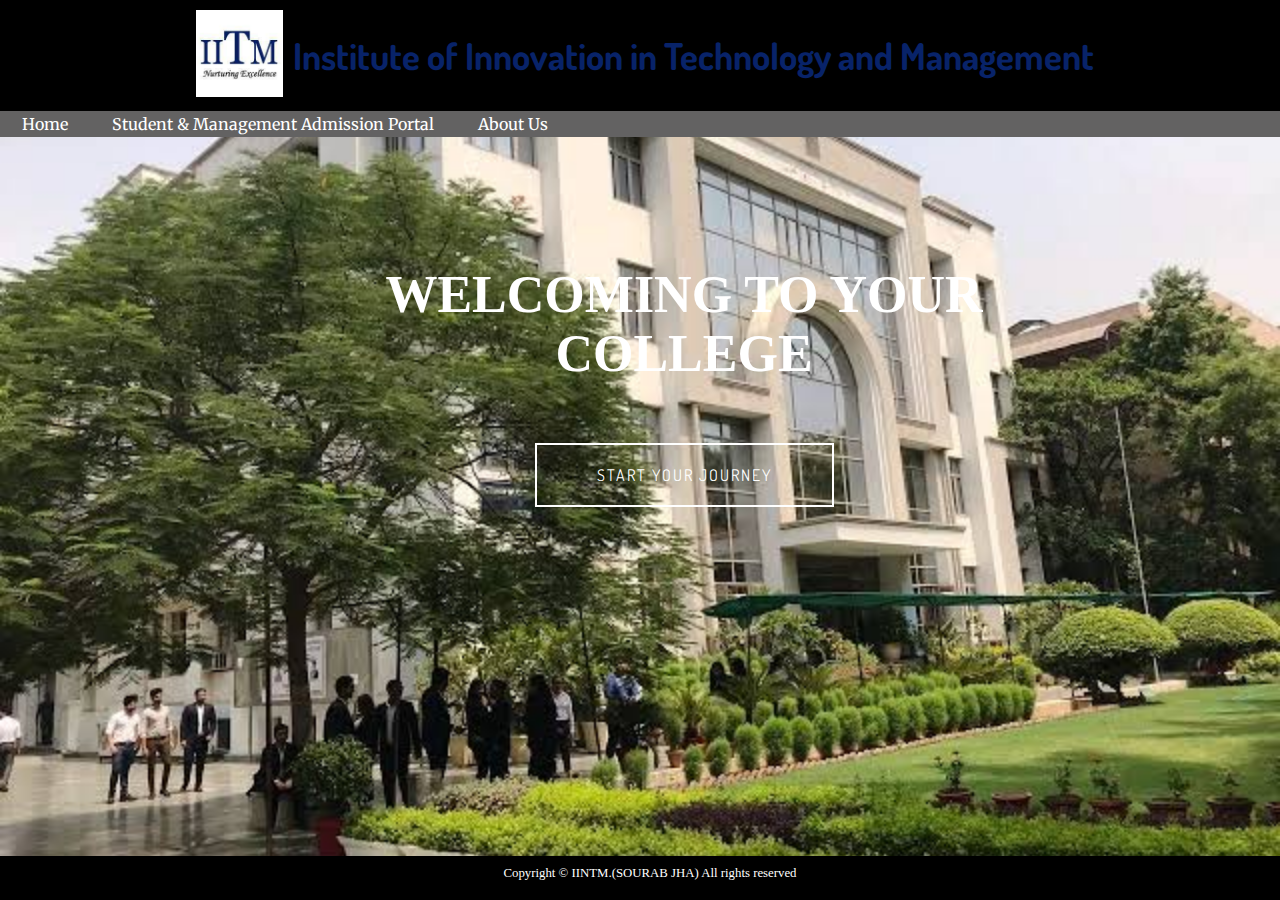
<file: index.html>
<!DOCTYPE html>
<html lang="en">

<head>
    <meta charset="UTF-8">
    <meta http-equiv="X-UA-Compatible" content="IE=edge">
    <meta name="viewport" content="width=device-width, initial-scale=1.0">
    <link href="https://fonts.googleapis.com/css2?family=Dosis:wght@500&display=swap" rel="stylesheet">
    <link href="https://fonts.googleapis.com/css2?family=Merriweather&display=swap" rel="stylesheet">
    <link href="https://fonts.googleapis.com/css2?family=Dosis:wght@500&family=Roboto+Mono:ital,wght@1,200&display=swap"
        rel="stylesheet">
    <link rel="stylesheet" href="in.css">
    <title>1st Page</title>
</head>

<body>
    <header>
        <div id="main-head">
            <div id="logo">
                <img src="logo.jpg" alt="iitmlogo">
            </div>
            <h1>Institute of Innovation in Technology and Management</h1>
        </div>
        <nav id="navbar">
            <ul>
                <li class="list"><a href="index.html">Home</a></li>
                <li class="list"><a href="portal.html">Student & Management Admission Portal</a></li>
                <li class="list"><a href="about.html">About Us</a></li>
                <!-- <li class="list"><a href="contact.html">Contact Us</a></li> -->
            </ul>
        </nav>
        <section id="home">
            <h1>Welcoming to your College</h1>
            <a href="http://www.iitmjanakpuri.com/" class="button" target="_blank">Start Your Journey</a>
        </section>
        <footer>
            <div class="foot">
                Copyright &copy; IINTM.(SOURAB JHA) All rights reserved
            </div>
        </footer>
    </header>
</body>

</html>
</file>
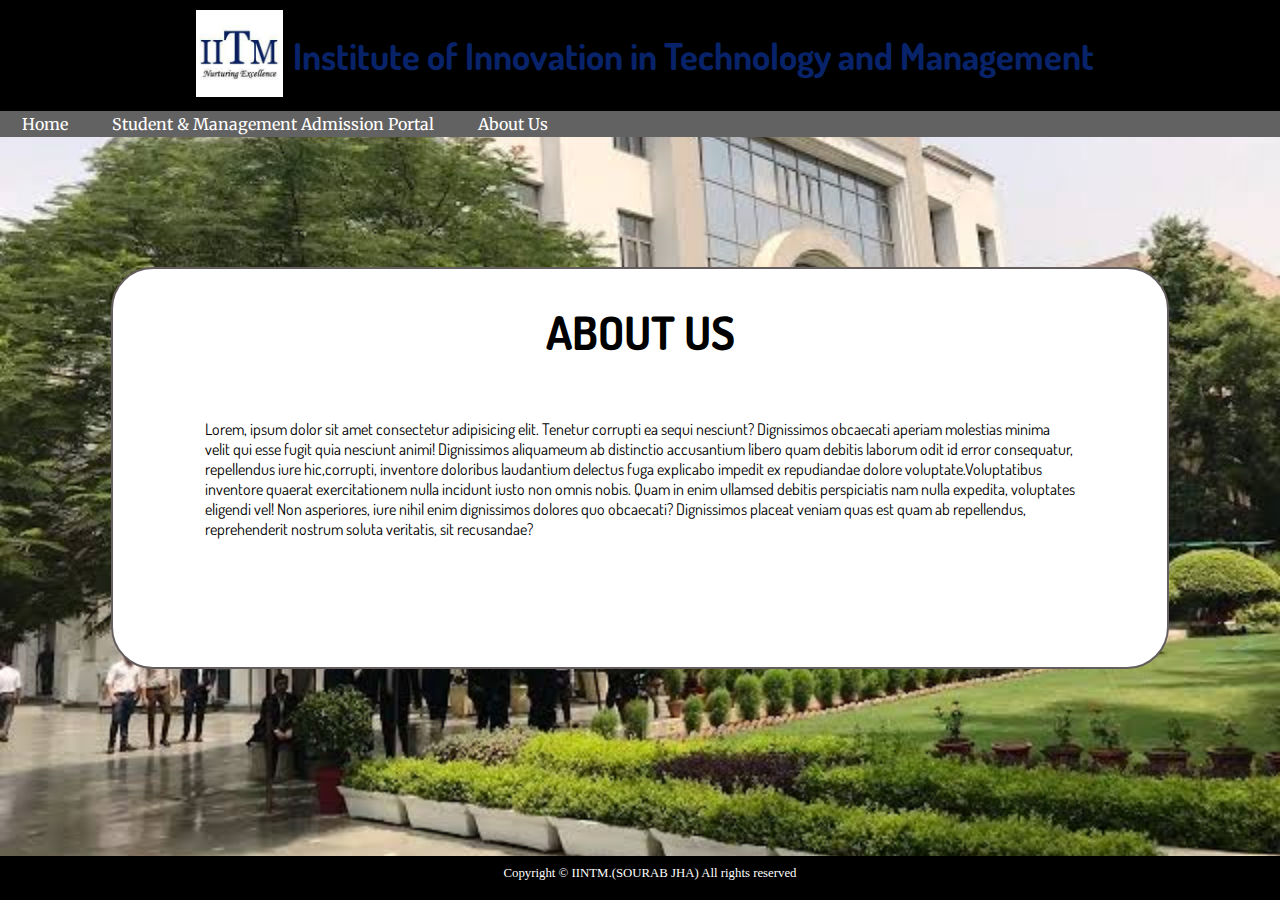
<file: about.html>
<!DOCTYPE html>
<html lang="en">

<head>
    <meta charset="UTF-8">
    <meta http-equiv="X-UA-Compatible" content="IE=edge">
    <meta name="viewport" content="width=device-width, initial-scale=1.0">
    <link href="https://fonts.googleapis.com/css2?family=Dosis:wght@500&display=swap" rel="stylesheet">
    <link href="https://fonts.googleapis.com/css2?family=Merriweather&display=swap" rel="stylesheet">
    <link href="https://fonts.googleapis.com/css2?family=Dosis:wght@500&family=Roboto+Mono:ital,wght@1,200&display=swap"
        rel="stylesheet">
    <link rel="stylesheet" href="about.css">
    <title>1st Page</title>
</head>

<body>
    <div id="main-head">
        <div id="logo">
            <img src="logo.jpg" alt="iitmlogo">
        </div>
        <h1>Institute of Innovation in Technology and Management</h1>
    </div>
    <nav id="navbar">
        <ul>
            <li class="list"><a href="index.html">Home</a></li>
            <li class="list"><a href="portal.html">Student & Management Admission Portal</a></li>
            <li class="list"><a href="about.html">About Us</a></li>
            <!-- <li class="list"><a href="contact.html">Contact Us</a></li> -->
        </ul>
    </nav>
    <section id="home">
        <div class="box">
            <div class="text">
                <h1>ABOUT US</h1>
                <div class="mtext">Lorem, ipsum dolor sit amet consectetur adipisicing elit. Tenetur corrupti ea sequi
                    nesciunt? Dignissimos obcaecati aperiam molestias minima velit qui esse fugit quia nesciunt animi!
                    Dignissimos
                    aliquameum ab distinctio accusantium libero quam debitis laborum odit id error consequatur,
                    repellendus iure
                    hic,corrupti, inventore doloribus laudantium delectus fuga explicabo impedit ex repudiandae dolore
                    voluptate.Voluptatibus inventore quaerat exercitationem nulla incidunt iusto non omnis nobis. Quam
                    in enim ullamsed
                    debitis perspiciatis nam nulla expedita, voluptates eligendi vel! Non asperiores, iure nihil enim
                    dignissimos dolores quo obcaecati? Dignissimos placeat veniam quas est quam ab repellendus,
                    reprehenderit
                    nostrum soluta veritatis, sit recusandae?
                </div>
            </div>
        </div>
    </section>
    <footer>
        <div class="foot">
            Copyright &copy; IINTM.(SOURAB JHA) All rights reserved
        </div>
    </footer>
</body>

</html>
</file>
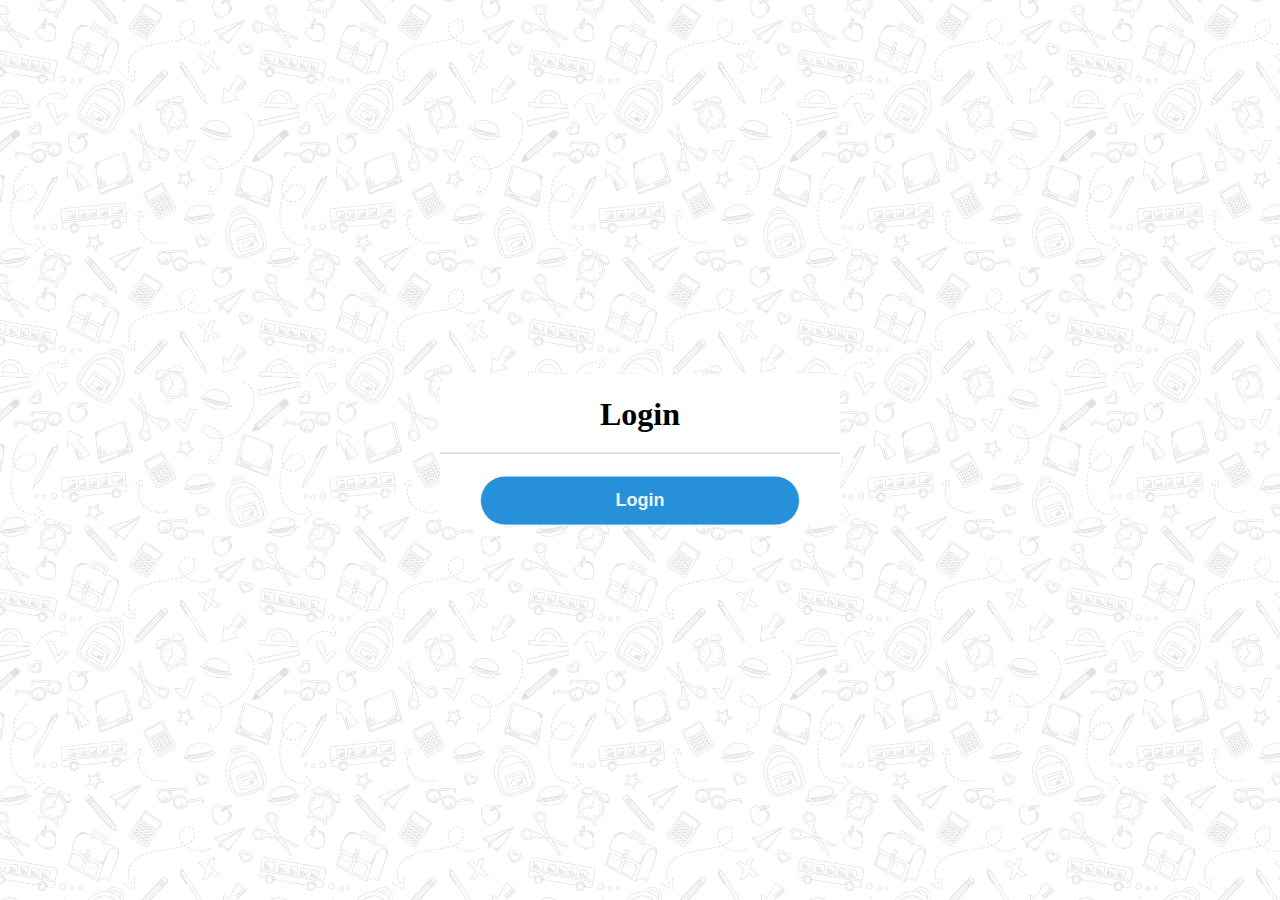
<file: manage.html>
<!DOCTYPE html>
<html lang="en">

<head>
    <meta charset="UTF-8">
    <meta http-equiv="X-UA-Compatible" content="IE=edge">
    <meta name="viewport" content="width=device-width, initial-scale=1.0">
    <link rel="stylesheet" href="manage.css">
    <title>Document</title>
</head>

<body>
    <div class="center">
        <h1>Login</h1>
        <form action="passpage.html">
            <!-- <div class="txt_field">
                <input type="text" name="" id="" required>
                <span></span>
                <label for="">Username</label>
            </div>
            <div class="txt_field">
                <input type="password" name="" id="" required>
                <span></span>
                <label for="">Password</label>
            </div> -->
            <a href="passpage.html">
                <input type="submit" value="Login">
            </a>
        </form>
    </div>

    <!-- <script>
        function passpage(){
            window.location.href="passpage.html"
        }
    </script> -->

</body>

</html>
</file>
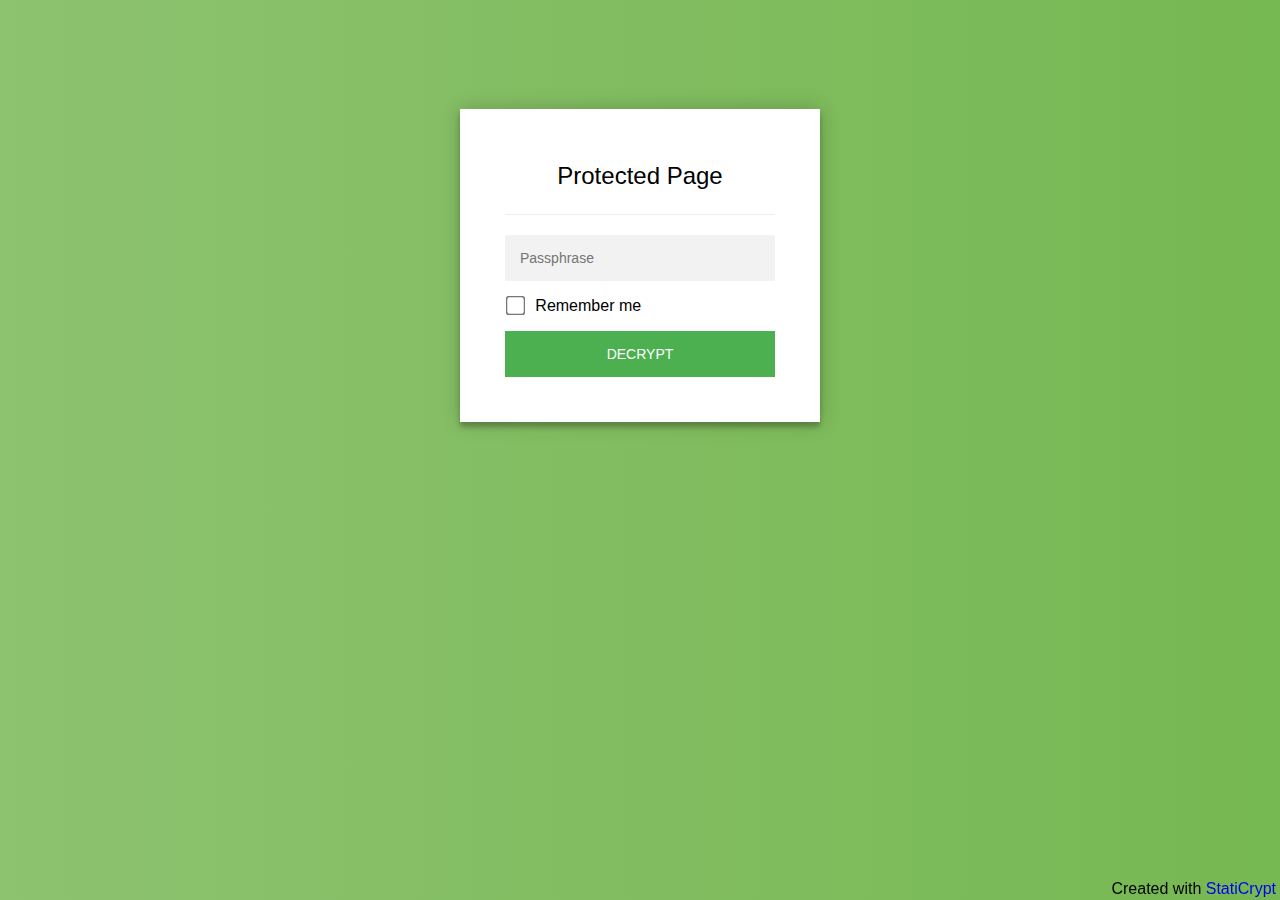
<file: passpage.html>
<!doctype html>
<html class="staticrypt-html">
<head>
    <meta charset="utf-8">
    <title>Protected Page</title>
    <meta name="viewport" content="width=device-width, initial-scale=1">

    <!-- do not cache this page -->
    <meta http-equiv="cache-control" content="max-age=0"/>
    <meta http-equiv="cache-control" content="no-cache"/>
    <meta http-equiv="expires" content="0"/>
    <meta http-equiv="expires" content="Tue, 01 Jan 1980 1:00:00 GMT"/>
    <meta http-equiv="pragma" content="no-cache"/>

    <style>
        .staticrypt-hr {
            margin-top: 20px;
            margin-bottom: 20px;
            border: 0;
            border-top: 1px solid #eee;
        }

        .staticrypt-page {
            width: 360px;
            padding: 8% 0 0;
            margin: auto;
            box-sizing: border-box;
        }

        .staticrypt-form {
            position: relative;
            z-index: 1;
            background: #FFFFFF;
            max-width: 360px;
            margin: 0 auto 100px;
            padding: 45px;
            text-align: center;
            box-shadow: 0 0 20px 0 rgba(0, 0, 0, 0.2), 0 5px 5px 0 rgba(0, 0, 0, 0.24);
        }

        .staticrypt-form input[type="password"] {
            outline: 0;
            background: #f2f2f2;
            width: 100%;
            border: 0;
            margin: 0 0 15px;
            padding: 15px;
            box-sizing: border-box;
            font-size: 14px;
        }

        .staticrypt-form .staticrypt-decrypt-button {
            text-transform: uppercase;
            outline: 0;
            background: #4CAF50;
            width: 100%;
            border: 0;
            padding: 15px;
            color: #FFFFFF;
            font-size: 14px;
            cursor: pointer;
        }

        .staticrypt-form .staticrypt-decrypt-button:hover, .staticrypt-form .staticrypt-decrypt-button:active, .staticrypt-form .staticrypt-decrypt-button:focus {
            background: #43A047;
        }

        .staticrypt-html {
            height: 100%;
        }

        .staticrypt-body {
            margin-bottom: 1em;
            background: #76b852; /* fallback for old browsers */
            background: -webkit-linear-gradient(right, #76b852, #8DC26F);
            background: -moz-linear-gradient(right, #76b852, #8DC26F);
            background: -o-linear-gradient(right, #76b852, #8DC26F);
            background: linear-gradient(to left, #76b852, #8DC26F);
            font-family: "Arial", sans-serif;
            -webkit-font-smoothing: antialiased;
            -moz-osx-font-smoothing: grayscale;
        }

        .staticrypt-instructions {
            margin-top: -1em;
            margin-bottom: 1em;
        }

        .staticrypt-title {
            font-size: 1.5em;
        }

        .staticrypt-footer {
            position: fixed;
            height: 20px;
            font-size: 16px;
            padding: 2px;
            bottom: 0;
            left: 0;
            right: 0;
            margin-bottom: 0;
        }

        .staticrypt-footer p {
            margin: 2px;
            text-align: center;
            float: right;
        }

        .staticrypt-footer a {
            text-decoration: none;
        }

        label.staticrypt-remember {
            display: flex;
            align-items: center;
            margin-bottom: 1em;
        }

        .staticrypt-remember input[type=checkbox] {
            transform: scale(1.5);
            margin-right: 1em;
        }

        .hidden {
            display: none !important;
        }
    </style>
</head>

<body class="staticrypt-body">
<div class="staticrypt-page">
    <div class="staticrypt-form">
        <div class="staticrypt-instructions">
            <p class="staticrypt-title">Protected Page</p>
            <p></p>
        </div>

        <hr class="staticrypt-hr">

        <form id="staticrypt-form" action="#" method="post">
            <input id="staticrypt-password"
                   type="password"
                   name="password"
                   placeholder="Passphrase"
                   autofocus/>

            <label id="staticrypt-remember-label" class="staticrypt-remember hidden">
                <input id="staticrypt-remember"
                       type="checkbox"
                       name="remember"/>
                Remember me
            </label>

            <input type="submit" class="staticrypt-decrypt-button" value="DECRYPT"/>
        </form>
    </div>

</div>
<footer class="staticrypt-footer">
    <p class="pull-right">Created with <a href="https://robinmoisson.github.io/staticrypt">StatiCrypt</a></p>
</footer>


<script>/**
 * Crypto JS 3.1.9-1
 * Copied as is from https://cdnjs.cloudflare.com/ajax/libs/crypto-js/3.1.9-1/crypto-js.js
 */

;(function (root, factory) {
    if (typeof exports === "object") {
        // CommonJS
        module.exports = exports = factory();
    }
    else if (typeof define === "function" && define.amd) {
        // AMD
        define([], factory);
    }
    else {
        // Global (browser)
        root.CryptoJS = factory();
    }
}(this, function () {

    /**
     * CryptoJS core components.
     */
    var CryptoJS = CryptoJS || (function (Math, undefined) {
        /*
	     * Local polyfil of Object.create
	     */
        var create = Object.create || (function () {
            function F() {};

            return function (obj) {
                var subtype;

                F.prototype = obj;

                subtype = new F();

                F.prototype = null;

                return subtype;
            };
        }())

        /**
         * CryptoJS namespace.
         */
        var C = {};

        /**
         * Library namespace.
         */
        var C_lib = C.lib = {};

        /**
         * Base object for prototypal inheritance.
         */
        var Base = C_lib.Base = (function () {


            return {
                /**
                 * Creates a new object that inherits from this object.
                 *
                 * @param {Object} overrides Properties to copy into the new object.
                 *
                 * @return {Object} The new object.
                 *
                 * @static
                 *
                 * @example
                 *
                 *     var MyType = CryptoJS.lib.Base.extend({
	             *         field: 'value',
	             *
	             *         method: function () {
	             *         }
	             *     });
                 */
                extend: function (overrides) {
                    // Spawn
                    var subtype = create(this);

                    // Augment
                    if (overrides) {
                        subtype.mixIn(overrides);
                    }

                    // Create default initializer
                    if (!subtype.hasOwnProperty('init') || this.init === subtype.init) {
                        subtype.init = function () {
                            subtype.$super.init.apply(this, arguments);
                        };
                    }

                    // Initializer's prototype is the subtype object
                    subtype.init.prototype = subtype;

                    // Reference supertype
                    subtype.$super = this;

                    return subtype;
                },

                /**
                 * Extends this object and runs the init method.
                 * Arguments to create() will be passed to init().
                 *
                 * @return {Object} The new object.
                 *
                 * @static
                 *
                 * @example
                 *
                 *     var instance = MyType.create();
                 */
                create: function () {
                    var instance = this.extend();
                    instance.init.apply(instance, arguments);

                    return instance;
                },

                /**
                 * Initializes a newly created object.
                 * Override this method to add some logic when your objects are created.
                 *
                 * @example
                 *
                 *     var MyType = CryptoJS.lib.Base.extend({
	             *         init: function () {
	             *             // ...
	             *         }
	             *     });
                 */
                init: function () {
                },

                /**
                 * Copies properties into this object.
                 *
                 * @param {Object} properties The properties to mix in.
                 *
                 * @example
                 *
                 *     MyType.mixIn({
	             *         field: 'value'
	             *     });
                 */
                mixIn: function (properties) {
                    for (var propertyName in properties) {
                        if (properties.hasOwnProperty(propertyName)) {
                            this[propertyName] = properties[propertyName];
                        }
                    }

                    // IE won't copy toString using the loop above
                    if (properties.hasOwnProperty('toString')) {
                        this.toString = properties.toString;
                    }
                },

                /**
                 * Creates a copy of this object.
                 *
                 * @return {Object} The clone.
                 *
                 * @example
                 *
                 *     var clone = instance.clone();
                 */
                clone: function () {
                    return this.init.prototype.extend(this);
                }
            };
        }());

        /**
         * An array of 32-bit words.
         *
         * @property {Array} words The array of 32-bit words.
         * @property {number} sigBytes The number of significant bytes in this word array.
         */
        var WordArray = C_lib.WordArray = Base.extend({
            /**
             * Initializes a newly created word array.
             *
             * @param {Array} words (Optional) An array of 32-bit words.
             * @param {number} sigBytes (Optional) The number of significant bytes in the words.
             *
             * @example
             *
             *     var wordArray = CryptoJS.lib.WordArray.create();
             *     var wordArray = CryptoJS.lib.WordArray.create([0x00010203, 0x04050607]);
             *     var wordArray = CryptoJS.lib.WordArray.create([0x00010203, 0x04050607], 6);
             */
            init: function (words, sigBytes) {
                words = this.words = words || [];

                if (sigBytes != undefined) {
                    this.sigBytes = sigBytes;
                } else {
                    this.sigBytes = words.length * 4;
                }
            },

            /**
             * Converts this word array to a string.
             *
             * @param {Encoder} encoder (Optional) The encoding strategy to use. Default: CryptoJS.enc.Hex
             *
             * @return {string} The stringified word array.
             *
             * @example
             *
             *     var string = wordArray + '';
             *     var string = wordArray.toString();
             *     var string = wordArray.toString(CryptoJS.enc.Utf8);
             */
            toString: function (encoder) {
                return (encoder || Hex).stringify(this);
            },

            /**
             * Concatenates a word array to this word array.
             *
             * @param {WordArray} wordArray The word array to append.
             *
             * @return {WordArray} This word array.
             *
             * @example
             *
             *     wordArray1.concat(wordArray2);
             */
            concat: function (wordArray) {
                // Shortcuts
                var thisWords = this.words;
                var thatWords = wordArray.words;
                var thisSigBytes = this.sigBytes;
                var thatSigBytes = wordArray.sigBytes;

                // Clamp excess bits
                this.clamp();

                // Concat
                if (thisSigBytes % 4) {
                    // Copy one byte at a time
                    for (var i = 0; i < thatSigBytes; i++) {
                        var thatByte = (thatWords[i >>> 2] >>> (24 - (i % 4) * 8)) & 0xff;
                        thisWords[(thisSigBytes + i) >>> 2] |= thatByte << (24 - ((thisSigBytes + i) % 4) * 8);
                    }
                } else {
                    // Copy one word at a time
                    for (var i = 0; i < thatSigBytes; i += 4) {
                        thisWords[(thisSigBytes + i) >>> 2] = thatWords[i >>> 2];
                    }
                }
                this.sigBytes += thatSigBytes;

                // Chainable
                return this;
            },

            /**
             * Removes insignificant bits.
             *
             * @example
             *
             *     wordArray.clamp();
             */
            clamp: function () {
                // Shortcuts
                var words = this.words;
                var sigBytes = this.sigBytes;

                // Clamp
                words[sigBytes >>> 2] &= 0xffffffff << (32 - (sigBytes % 4) * 8);
                words.length = Math.ceil(sigBytes / 4);
            },

            /**
             * Creates a copy of this word array.
             *
             * @return {WordArray} The clone.
             *
             * @example
             *
             *     var clone = wordArray.clone();
             */
            clone: function () {
                var clone = Base.clone.call(this);
                clone.words = this.words.slice(0);

                return clone;
            },

            /**
             * Creates a word array filled with random bytes.
             *
             * @param {number} nBytes The number of random bytes to generate.
             *
             * @return {WordArray} The random word array.
             *
             * @static
             *
             * @example
             *
             *     var wordArray = CryptoJS.lib.WordArray.random(16);
             */
            random: function (nBytes) {
                var words = [];

                var r = (function (m_w) {
                    var m_w = m_w;
                    var m_z = 0x3ade68b1;
                    var mask = 0xffffffff;

                    return function () {
                        m_z = (0x9069 * (m_z & 0xFFFF) + (m_z >> 0x10)) & mask;
                        m_w = (0x4650 * (m_w & 0xFFFF) + (m_w >> 0x10)) & mask;
                        var result = ((m_z << 0x10) + m_w) & mask;
                        result /= 0x100000000;
                        result += 0.5;
                        return result * (Math.random() > .5 ? 1 : -1);
                    }
                });

                for (var i = 0, rcache; i < nBytes; i += 4) {
                    var _r = r((rcache || Math.random()) * 0x100000000);

                    rcache = _r() * 0x3ade67b7;
                    words.push((_r() * 0x100000000) | 0);
                }

                return new WordArray.init(words, nBytes);
            }
        });

        /**
         * Encoder namespace.
         */
        var C_enc = C.enc = {};

        /**
         * Hex encoding strategy.
         */
        var Hex = C_enc.Hex = {
            /**
             * Converts a word array to a hex string.
             *
             * @param {WordArray} wordArray The word array.
             *
             * @return {string} The hex string.
             *
             * @static
             *
             * @example
             *
             *     var hexString = CryptoJS.enc.Hex.stringify(wordArray);
             */
            stringify: function (wordArray) {
                // Shortcuts
                var words = wordArray.words;
                var sigBytes = wordArray.sigBytes;

                // Convert
                var hexChars = [];
                for (var i = 0; i < sigBytes; i++) {
                    var bite = (words[i >>> 2] >>> (24 - (i % 4) * 8)) & 0xff;
                    hexChars.push((bite >>> 4).toString(16));
                    hexChars.push((bite & 0x0f).toString(16));
                }

                return hexChars.join('');
            },

            /**
             * Converts a hex string to a word array.
             *
             * @param {string} hexStr The hex string.
             *
             * @return {WordArray} The word array.
             *
             * @static
             *
             * @example
             *
             *     var wordArray = CryptoJS.enc.Hex.parse(hexString);
             */
            parse: function (hexStr) {
                // Shortcut
                var hexStrLength = hexStr.length;

                // Convert
                var words = [];
                for (var i = 0; i < hexStrLength; i += 2) {
                    words[i >>> 3] |= parseInt(hexStr.substr(i, 2), 16) << (24 - (i % 8) * 4);
                }

                return new WordArray.init(words, hexStrLength / 2);
            }
        };

        /**
         * Latin1 encoding strategy.
         */
        var Latin1 = C_enc.Latin1 = {
            /**
             * Converts a word array to a Latin1 string.
             *
             * @param {WordArray} wordArray The word array.
             *
             * @return {string} The Latin1 string.
             *
             * @static
             *
             * @example
             *
             *     var latin1String = CryptoJS.enc.Latin1.stringify(wordArray);
             */
            stringify: function (wordArray) {
                // Shortcuts
                var words = wordArray.words;
                var sigBytes = wordArray.sigBytes;

                // Convert
                var latin1Chars = [];
                for (var i = 0; i < sigBytes; i++) {
                    var bite = (words[i >>> 2] >>> (24 - (i % 4) * 8)) & 0xff;
                    latin1Chars.push(String.fromCharCode(bite));
                }

                return latin1Chars.join('');
            },

            /**
             * Converts a Latin1 string to a word array.
             *
             * @param {string} latin1Str The Latin1 string.
             *
             * @return {WordArray} The word array.
             *
             * @static
             *
             * @example
             *
             *     var wordArray = CryptoJS.enc.Latin1.parse(latin1String);
             */
            parse: function (latin1Str) {
                // Shortcut
                var latin1StrLength = latin1Str.length;

                // Convert
                var words = [];
                for (var i = 0; i < latin1StrLength; i++) {
                    words[i >>> 2] |= (latin1Str.charCodeAt(i) & 0xff) << (24 - (i % 4) * 8);
                }

                return new WordArray.init(words, latin1StrLength);
            }
        };

        /**
         * UTF-8 encoding strategy.
         */
        var Utf8 = C_enc.Utf8 = {
            /**
             * Converts a word array to a UTF-8 string.
             *
             * @param {WordArray} wordArray The word array.
             *
             * @return {string} The UTF-8 string.
             *
             * @static
             *
             * @example
             *
             *     var utf8String = CryptoJS.enc.Utf8.stringify(wordArray);
             */
            stringify: function (wordArray) {
                try {
                    return decodeURIComponent(escape(Latin1.stringify(wordArray)));
                } catch (e) {
                    throw new Error('Malformed UTF-8 data');
                }
            },

            /**
             * Converts a UTF-8 string to a word array.
             *
             * @param {string} utf8Str The UTF-8 string.
             *
             * @return {WordArray} The word array.
             *
             * @static
             *
             * @example
             *
             *     var wordArray = CryptoJS.enc.Utf8.parse(utf8String);
             */
            parse: function (utf8Str) {
                return Latin1.parse(unescape(encodeURIComponent(utf8Str)));
            }
        };

        /**
         * Abstract buffered block algorithm template.
         *
         * The property blockSize must be implemented in a concrete subtype.
         *
         * @property {number} _minBufferSize The number of blocks that should be kept unprocessed in the buffer. Default: 0
         */
        var BufferedBlockAlgorithm = C_lib.BufferedBlockAlgorithm = Base.extend({
            /**
             * Resets this block algorithm's data buffer to its initial state.
             *
             * @example
             *
             *     bufferedBlockAlgorithm.reset();
             */
            reset: function () {
                // Initial values
                this._data = new WordArray.init();
                this._nDataBytes = 0;
            },

            /**
             * Adds new data to this block algorithm's buffer.
             *
             * @param {WordArray|string} data The data to append. Strings are converted to a WordArray using UTF-8.
             *
             * @example
             *
             *     bufferedBlockAlgorithm._append('data');
             *     bufferedBlockAlgorithm._append(wordArray);
             */
            _append: function (data) {
                // Convert string to WordArray, else assume WordArray already
                if (typeof data == 'string') {
                    data = Utf8.parse(data);
                }

                // Append
                this._data.concat(data);
                this._nDataBytes += data.sigBytes;
            },

            /**
             * Processes available data blocks.
             *
             * This method invokes _doProcessBlock(offset), which must be implemented by a concrete subtype.
             *
             * @param {boolean} doFlush Whether all blocks and partial blocks should be processed.
             *
             * @return {WordArray} The processed data.
             *
             * @example
             *
             *     var processedData = bufferedBlockAlgorithm._process();
             *     var processedData = bufferedBlockAlgorithm._process(!!'flush');
             */
            _process: function (doFlush) {
                // Shortcuts
                var data = this._data;
                var dataWords = data.words;
                var dataSigBytes = data.sigBytes;
                var blockSize = this.blockSize;
                var blockSizeBytes = blockSize * 4;

                // Count blocks ready
                var nBlocksReady = dataSigBytes / blockSizeBytes;
                if (doFlush) {
                    // Round up to include partial blocks
                    nBlocksReady = Math.ceil(nBlocksReady);
                } else {
                    // Round down to include only full blocks,
                    // less the number of blocks that must remain in the buffer
                    nBlocksReady = Math.max((nBlocksReady | 0) - this._minBufferSize, 0);
                }

                // Count words ready
                var nWordsReady = nBlocksReady * blockSize;

                // Count bytes ready
                var nBytesReady = Math.min(nWordsReady * 4, dataSigBytes);

                // Process blocks
                if (nWordsReady) {
                    for (var offset = 0; offset < nWordsReady; offset += blockSize) {
                        // Perform concrete-algorithm logic
                        this._doProcessBlock(dataWords, offset);
                    }

                    // Remove processed words
                    var processedWords = dataWords.splice(0, nWordsReady);
                    data.sigBytes -= nBytesReady;
                }

                // Return processed words
                return new WordArray.init(processedWords, nBytesReady);
            },

            /**
             * Creates a copy of this object.
             *
             * @return {Object} The clone.
             *
             * @example
             *
             *     var clone = bufferedBlockAlgorithm.clone();
             */
            clone: function () {
                var clone = Base.clone.call(this);
                clone._data = this._data.clone();

                return clone;
            },

            _minBufferSize: 0
        });

        /**
         * Abstract hasher template.
         *
         * @property {number} blockSize The number of 32-bit words this hasher operates on. Default: 16 (512 bits)
         */
        var Hasher = C_lib.Hasher = BufferedBlockAlgorithm.extend({
            /**
             * Configuration options.
             */
            cfg: Base.extend(),

            /**
             * Initializes a newly created hasher.
             *
             * @param {Object} cfg (Optional) The configuration options to use for this hash computation.
             *
             * @example
             *
             *     var hasher = CryptoJS.algo.SHA256.create();
             */
            init: function (cfg) {
                // Apply config defaults
                this.cfg = this.cfg.extend(cfg);

                // Set initial values
                this.reset();
            },

            /**
             * Resets this hasher to its initial state.
             *
             * @example
             *
             *     hasher.reset();
             */
            reset: function () {
                // Reset data buffer
                BufferedBlockAlgorithm.reset.call(this);

                // Perform concrete-hasher logic
                this._doReset();
            },

            /**
             * Updates this hasher with a message.
             *
             * @param {WordArray|string} messageUpdate The message to append.
             *
             * @return {Hasher} This hasher.
             *
             * @example
             *
             *     hasher.update('message');
             *     hasher.update(wordArray);
             */
            update: function (messageUpdate) {
                // Append
                this._append(messageUpdate);

                // Update the hash
                this._process();

                // Chainable
                return this;
            },

            /**
             * Finalizes the hash computation.
             * Note that the finalize operation is effectively a destructive, read-once operation.
             *
             * @param {WordArray|string} messageUpdate (Optional) A final message update.
             *
             * @return {WordArray} The hash.
             *
             * @example
             *
             *     var hash = hasher.finalize();
             *     var hash = hasher.finalize('message');
             *     var hash = hasher.finalize(wordArray);
             */
            finalize: function (messageUpdate) {
                // Final message update
                if (messageUpdate) {
                    this._append(messageUpdate);
                }

                // Perform concrete-hasher logic
                var hash = this._doFinalize();

                return hash;
            },

            blockSize: 512/32,

            /**
             * Creates a shortcut function to a hasher's object interface.
             *
             * @param {Hasher} hasher The hasher to create a helper for.
             *
             * @return {Function} The shortcut function.
             *
             * @static
             *
             * @example
             *
             *     var SHA256 = CryptoJS.lib.Hasher._createHelper(CryptoJS.algo.SHA256);
             */
            _createHelper: function (hasher) {
                return function (message, cfg) {
                    return new hasher.init(cfg).finalize(message);
                };
            },

            /**
             * Creates a shortcut function to the HMAC's object interface.
             *
             * @param {Hasher} hasher The hasher to use in this HMAC helper.
             *
             * @return {Function} The shortcut function.
             *
             * @static
             *
             * @example
             *
             *     var HmacSHA256 = CryptoJS.lib.Hasher._createHmacHelper(CryptoJS.algo.SHA256);
             */
            _createHmacHelper: function (hasher) {
                return function (message, key) {
                    return new C_algo.HMAC.init(hasher, key).finalize(message);
                };
            }
        });

        /**
         * Algorithm namespace.
         */
        var C_algo = C.algo = {};

        return C;
    }(Math));


    (function () {
        // Shortcuts
        var C = CryptoJS;
        var C_lib = C.lib;
        var WordArray = C_lib.WordArray;
        var C_enc = C.enc;

        /**
         * Base64 encoding strategy.
         */
        var Base64 = C_enc.Base64 = {
            /**
             * Converts a word array to a Base64 string.
             *
             * @param {WordArray} wordArray The word array.
             *
             * @return {string} The Base64 string.
             *
             * @static
             *
             * @example
             *
             *     var base64String = CryptoJS.enc.Base64.stringify(wordArray);
             */
            stringify: function (wordArray) {
                // Shortcuts
                var words = wordArray.words;
                var sigBytes = wordArray.sigBytes;
                var map = this._map;

                // Clamp excess bits
                wordArray.clamp();

                // Convert
                var base64Chars = [];
                for (var i = 0; i < sigBytes; i += 3) {
                    var byte1 = (words[i >>> 2]       >>> (24 - (i % 4) * 8))       & 0xff;
                    var byte2 = (words[(i + 1) >>> 2] >>> (24 - ((i + 1) % 4) * 8)) & 0xff;
                    var byte3 = (words[(i + 2) >>> 2] >>> (24 - ((i + 2) % 4) * 8)) & 0xff;

                    var triplet = (byte1 << 16) | (byte2 << 8) | byte3;

                    for (var j = 0; (j < 4) && (i + j * 0.75 < sigBytes); j++) {
                        base64Chars.push(map.charAt((triplet >>> (6 * (3 - j))) & 0x3f));
                    }
                }

                // Add padding
                var paddingChar = map.charAt(64);
                if (paddingChar) {
                    while (base64Chars.length % 4) {
                        base64Chars.push(paddingChar);
                    }
                }

                return base64Chars.join('');
            },

            /**
             * Converts a Base64 string to a word array.
             *
             * @param {string} base64Str The Base64 string.
             *
             * @return {WordArray} The word array.
             *
             * @static
             *
             * @example
             *
             *     var wordArray = CryptoJS.enc.Base64.parse(base64String);
             */
            parse: function (base64Str) {
                // Shortcuts
                var base64StrLength = base64Str.length;
                var map = this._map;
                var reverseMap = this._reverseMap;

                if (!reverseMap) {
                    reverseMap = this._reverseMap = [];
                    for (var j = 0; j < map.length; j++) {
                        reverseMap[map.charCodeAt(j)] = j;
                    }
                }

                // Ignore padding
                var paddingChar = map.charAt(64);
                if (paddingChar) {
                    var paddingIndex = base64Str.indexOf(paddingChar);
                    if (paddingIndex !== -1) {
                        base64StrLength = paddingIndex;
                    }
                }

                // Convert
                return parseLoop(base64Str, base64StrLength, reverseMap);

            },

            _map: 'ABCDEFGHIJKLMNOPQRSTUVWXYZabcdefghijklmnopqrstuvwxyz0123456789+/='
        };

        function parseLoop(base64Str, base64StrLength, reverseMap) {
            var words = [];
            var nBytes = 0;
            for (var i = 0; i < base64StrLength; i++) {
                if (i % 4) {
                    var bits1 = reverseMap[base64Str.charCodeAt(i - 1)] << ((i % 4) * 2);
                    var bits2 = reverseMap[base64Str.charCodeAt(i)] >>> (6 - (i % 4) * 2);
                    words[nBytes >>> 2] |= (bits1 | bits2) << (24 - (nBytes % 4) * 8);
                    nBytes++;
                }
            }
            return WordArray.create(words, nBytes);
        }
    }());


    (function (Math) {
        // Shortcuts
        var C = CryptoJS;
        var C_lib = C.lib;
        var WordArray = C_lib.WordArray;
        var Hasher = C_lib.Hasher;
        var C_algo = C.algo;

        // Constants table
        var T = [];

        // Compute constants
        (function () {
            for (var i = 0; i < 64; i++) {
                T[i] = (Math.abs(Math.sin(i + 1)) * 0x100000000) | 0;
            }
        }());

        /**
         * MD5 hash algorithm.
         */
        var MD5 = C_algo.MD5 = Hasher.extend({
            _doReset: function () {
                this._hash = new WordArray.init([
                    0x67452301, 0xefcdab89,
                    0x98badcfe, 0x10325476
                ]);
            },

            _doProcessBlock: function (M, offset) {
                // Swap endian
                for (var i = 0; i < 16; i++) {
                    // Shortcuts
                    var offset_i = offset + i;
                    var M_offset_i = M[offset_i];

                    M[offset_i] = (
                        (((M_offset_i << 8)  | (M_offset_i >>> 24)) & 0x00ff00ff) |
                        (((M_offset_i << 24) | (M_offset_i >>> 8))  & 0xff00ff00)
                    );
                }

                // Shortcuts
                var H = this._hash.words;

                var M_offset_0  = M[offset + 0];
                var M_offset_1  = M[offset + 1];
                var M_offset_2  = M[offset + 2];
                var M_offset_3  = M[offset + 3];
                var M_offset_4  = M[offset + 4];
                var M_offset_5  = M[offset + 5];
                var M_offset_6  = M[offset + 6];
                var M_offset_7  = M[offset + 7];
                var M_offset_8  = M[offset + 8];
                var M_offset_9  = M[offset + 9];
                var M_offset_10 = M[offset + 10];
                var M_offset_11 = M[offset + 11];
                var M_offset_12 = M[offset + 12];
                var M_offset_13 = M[offset + 13];
                var M_offset_14 = M[offset + 14];
                var M_offset_15 = M[offset + 15];

                // Working varialbes
                var a = H[0];
                var b = H[1];
                var c = H[2];
                var d = H[3];

                // Computation
                a = FF(a, b, c, d, M_offset_0,  7,  T[0]);
                d = FF(d, a, b, c, M_offset_1,  12, T[1]);
                c = FF(c, d, a, b, M_offset_2,  17, T[2]);
                b = FF(b, c, d, a, M_offset_3,  22, T[3]);
                a = FF(a, b, c, d, M_offset_4,  7,  T[4]);
                d = FF(d, a, b, c, M_offset_5,  12, T[5]);
                c = FF(c, d, a, b, M_offset_6,  17, T[6]);
                b = FF(b, c, d, a, M_offset_7,  22, T[7]);
                a = FF(a, b, c, d, M_offset_8,  7,  T[8]);
                d = FF(d, a, b, c, M_offset_9,  12, T[9]);
                c = FF(c, d, a, b, M_offset_10, 17, T[10]);
                b = FF(b, c, d, a, M_offset_11, 22, T[11]);
                a = FF(a, b, c, d, M_offset_12, 7,  T[12]);
                d = FF(d, a, b, c, M_offset_13, 12, T[13]);
                c = FF(c, d, a, b, M_offset_14, 17, T[14]);
                b = FF(b, c, d, a, M_offset_15, 22, T[15]);

                a = GG(a, b, c, d, M_offset_1,  5,  T[16]);
                d = GG(d, a, b, c, M_offset_6,  9,  T[17]);
                c = GG(c, d, a, b, M_offset_11, 14, T[18]);
                b = GG(b, c, d, a, M_offset_0,  20, T[19]);
                a = GG(a, b, c, d, M_offset_5,  5,  T[20]);
                d = GG(d, a, b, c, M_offset_10, 9,  T[21]);
                c = GG(c, d, a, b, M_offset_15, 14, T[22]);
                b = GG(b, c, d, a, M_offset_4,  20, T[23]);
                a = GG(a, b, c, d, M_offset_9,  5,  T[24]);
                d = GG(d, a, b, c, M_offset_14, 9,  T[25]);
                c = GG(c, d, a, b, M_offset_3,  14, T[26]);
                b = GG(b, c, d, a, M_offset_8,  20, T[27]);
                a = GG(a, b, c, d, M_offset_13, 5,  T[28]);
                d = GG(d, a, b, c, M_offset_2,  9,  T[29]);
                c = GG(c, d, a, b, M_offset_7,  14, T[30]);
                b = GG(b, c, d, a, M_offset_12, 20, T[31]);

                a = HH(a, b, c, d, M_offset_5,  4,  T[32]);
                d = HH(d, a, b, c, M_offset_8,  11, T[33]);
                c = HH(c, d, a, b, M_offset_11, 16, T[34]);
                b = HH(b, c, d, a, M_offset_14, 23, T[35]);
                a = HH(a, b, c, d, M_offset_1,  4,  T[36]);
                d = HH(d, a, b, c, M_offset_4,  11, T[37]);
                c = HH(c, d, a, b, M_offset_7,  16, T[38]);
                b = HH(b, c, d, a, M_offset_10, 23, T[39]);
                a = HH(a, b, c, d, M_offset_13, 4,  T[40]);
                d = HH(d, a, b, c, M_offset_0,  11, T[41]);
                c = HH(c, d, a, b, M_offset_3,  16, T[42]);
                b = HH(b, c, d, a, M_offset_6,  23, T[43]);
                a = HH(a, b, c, d, M_offset_9,  4,  T[44]);
                d = HH(d, a, b, c, M_offset_12, 11, T[45]);
                c = HH(c, d, a, b, M_offset_15, 16, T[46]);
                b = HH(b, c, d, a, M_offset_2,  23, T[47]);

                a = II(a, b, c, d, M_offset_0,  6,  T[48]);
                d = II(d, a, b, c, M_offset_7,  10, T[49]);
                c = II(c, d, a, b, M_offset_14, 15, T[50]);
                b = II(b, c, d, a, M_offset_5,  21, T[51]);
                a = II(a, b, c, d, M_offset_12, 6,  T[52]);
                d = II(d, a, b, c, M_offset_3,  10, T[53]);
                c = II(c, d, a, b, M_offset_10, 15, T[54]);
                b = II(b, c, d, a, M_offset_1,  21, T[55]);
                a = II(a, b, c, d, M_offset_8,  6,  T[56]);
                d = II(d, a, b, c, M_offset_15, 10, T[57]);
                c = II(c, d, a, b, M_offset_6,  15, T[58]);
                b = II(b, c, d, a, M_offset_13, 21, T[59]);
                a = II(a, b, c, d, M_offset_4,  6,  T[60]);
                d = II(d, a, b, c, M_offset_11, 10, T[61]);
                c = II(c, d, a, b, M_offset_2,  15, T[62]);
                b = II(b, c, d, a, M_offset_9,  21, T[63]);

                // Intermediate hash value
                H[0] = (H[0] + a) | 0;
                H[1] = (H[1] + b) | 0;
                H[2] = (H[2] + c) | 0;
                H[3] = (H[3] + d) | 0;
            },

            _doFinalize: function () {
                // Shortcuts
                var data = this._data;
                var dataWords = data.words;

                var nBitsTotal = this._nDataBytes * 8;
                var nBitsLeft = data.sigBytes * 8;

                // Add padding
                dataWords[nBitsLeft >>> 5] |= 0x80 << (24 - nBitsLeft % 32);

                var nBitsTotalH = Math.floor(nBitsTotal / 0x100000000);
                var nBitsTotalL = nBitsTotal;
                dataWords[(((nBitsLeft + 64) >>> 9) << 4) + 15] = (
                    (((nBitsTotalH << 8)  | (nBitsTotalH >>> 24)) & 0x00ff00ff) |
                    (((nBitsTotalH << 24) | (nBitsTotalH >>> 8))  & 0xff00ff00)
                );
                dataWords[(((nBitsLeft + 64) >>> 9) << 4) + 14] = (
                    (((nBitsTotalL << 8)  | (nBitsTotalL >>> 24)) & 0x00ff00ff) |
                    (((nBitsTotalL << 24) | (nBitsTotalL >>> 8))  & 0xff00ff00)
                );

                data.sigBytes = (dataWords.length + 1) * 4;

                // Hash final blocks
                this._process();

                // Shortcuts
                var hash = this._hash;
                var H = hash.words;

                // Swap endian
                for (var i = 0; i < 4; i++) {
                    // Shortcut
                    var H_i = H[i];

                    H[i] = (((H_i << 8)  | (H_i >>> 24)) & 0x00ff00ff) |
                        (((H_i << 24) | (H_i >>> 8))  & 0xff00ff00);
                }

                // Return final computed hash
                return hash;
            },

            clone: function () {
                var clone = Hasher.clone.call(this);
                clone._hash = this._hash.clone();

                return clone;
            }
        });

        function FF(a, b, c, d, x, s, t) {
            var n = a + ((b & c) | (~b & d)) + x + t;
            return ((n << s) | (n >>> (32 - s))) + b;
        }

        function GG(a, b, c, d, x, s, t) {
            var n = a + ((b & d) | (c & ~d)) + x + t;
            return ((n << s) | (n >>> (32 - s))) + b;
        }

        function HH(a, b, c, d, x, s, t) {
            var n = a + (b ^ c ^ d) + x + t;
            return ((n << s) | (n >>> (32 - s))) + b;
        }

        function II(a, b, c, d, x, s, t) {
            var n = a + (c ^ (b | ~d)) + x + t;
            return ((n << s) | (n >>> (32 - s))) + b;
        }

        /**
         * Shortcut function to the hasher's object interface.
         *
         * @param {WordArray|string} message The message to hash.
         *
         * @return {WordArray} The hash.
         *
         * @static
         *
         * @example
         *
         *     var hash = CryptoJS.MD5('message');
         *     var hash = CryptoJS.MD5(wordArray);
         */
        C.MD5 = Hasher._createHelper(MD5);

        /**
         * Shortcut function to the HMAC's object interface.
         *
         * @param {WordArray|string} message The message to hash.
         * @param {WordArray|string} key The secret key.
         *
         * @return {WordArray} The HMAC.
         *
         * @static
         *
         * @example
         *
         *     var hmac = CryptoJS.HmacMD5(message, key);
         */
        C.HmacMD5 = Hasher._createHmacHelper(MD5);
    }(Math));


    (function () {
        // Shortcuts
        var C = CryptoJS;
        var C_lib = C.lib;
        var WordArray = C_lib.WordArray;
        var Hasher = C_lib.Hasher;
        var C_algo = C.algo;

        // Reusable object
        var W = [];

        /**
         * SHA-1 hash algorithm.
         */
        var SHA1 = C_algo.SHA1 = Hasher.extend({
            _doReset: function () {
                this._hash = new WordArray.init([
                    0x67452301, 0xefcdab89,
                    0x98badcfe, 0x10325476,
                    0xc3d2e1f0
                ]);
            },

            _doProcessBlock: function (M, offset) {
                // Shortcut
                var H = this._hash.words;

                // Working variables
                var a = H[0];
                var b = H[1];
                var c = H[2];
                var d = H[3];
                var e = H[4];

                // Computation
                for (var i = 0; i < 80; i++) {
                    if (i < 16) {
                        W[i] = M[offset + i] | 0;
                    } else {
                        var n = W[i - 3] ^ W[i - 8] ^ W[i - 14] ^ W[i - 16];
                        W[i] = (n << 1) | (n >>> 31);
                    }

                    var t = ((a << 5) | (a >>> 27)) + e + W[i];
                    if (i < 20) {
                        t += ((b & c) | (~b & d)) + 0x5a827999;
                    } else if (i < 40) {
                        t += (b ^ c ^ d) + 0x6ed9eba1;
                    } else if (i < 60) {
                        t += ((b & c) | (b & d) | (c & d)) - 0x70e44324;
                    } else /* if (i < 80) */ {
                        t += (b ^ c ^ d) - 0x359d3e2a;
                    }

                    e = d;
                    d = c;
                    c = (b << 30) | (b >>> 2);
                    b = a;
                    a = t;
                }

                // Intermediate hash value
                H[0] = (H[0] + a) | 0;
                H[1] = (H[1] + b) | 0;
                H[2] = (H[2] + c) | 0;
                H[3] = (H[3] + d) | 0;
                H[4] = (H[4] + e) | 0;
            },

            _doFinalize: function () {
                // Shortcuts
                var data = this._data;
                var dataWords = data.words;

                var nBitsTotal = this._nDataBytes * 8;
                var nBitsLeft = data.sigBytes * 8;

                // Add padding
                dataWords[nBitsLeft >>> 5] |= 0x80 << (24 - nBitsLeft % 32);
                dataWords[(((nBitsLeft + 64) >>> 9) << 4) + 14] = Math.floor(nBitsTotal / 0x100000000);
                dataWords[(((nBitsLeft + 64) >>> 9) << 4) + 15] = nBitsTotal;
                data.sigBytes = dataWords.length * 4;

                // Hash final blocks
                this._process();

                // Return final computed hash
                return this._hash;
            },

            clone: function () {
                var clone = Hasher.clone.call(this);
                clone._hash = this._hash.clone();

                return clone;
            }
        });

        /**
         * Shortcut function to the hasher's object interface.
         *
         * @param {WordArray|string} message The message to hash.
         *
         * @return {WordArray} The hash.
         *
         * @static
         *
         * @example
         *
         *     var hash = CryptoJS.SHA1('message');
         *     var hash = CryptoJS.SHA1(wordArray);
         */
        C.SHA1 = Hasher._createHelper(SHA1);

        /**
         * Shortcut function to the HMAC's object interface.
         *
         * @param {WordArray|string} message The message to hash.
         * @param {WordArray|string} key The secret key.
         *
         * @return {WordArray} The HMAC.
         *
         * @static
         *
         * @example
         *
         *     var hmac = CryptoJS.HmacSHA1(message, key);
         */
        C.HmacSHA1 = Hasher._createHmacHelper(SHA1);
    }());


    (function (Math) {
        // Shortcuts
        var C = CryptoJS;
        var C_lib = C.lib;
        var WordArray = C_lib.WordArray;
        var Hasher = C_lib.Hasher;
        var C_algo = C.algo;

        // Initialization and round constants tables
        var H = [];
        var K = [];

        // Compute constants
        (function () {
            function isPrime(n) {
                var sqrtN = Math.sqrt(n);
                for (var factor = 2; factor <= sqrtN; factor++) {
                    if (!(n % factor)) {
                        return false;
                    }
                }

                return true;
            }

            function getFractionalBits(n) {
                return ((n - (n | 0)) * 0x100000000) | 0;
            }

            var n = 2;
            var nPrime = 0;
            while (nPrime < 64) {
                if (isPrime(n)) {
                    if (nPrime < 8) {
                        H[nPrime] = getFractionalBits(Math.pow(n, 1 / 2));
                    }
                    K[nPrime] = getFractionalBits(Math.pow(n, 1 / 3));

                    nPrime++;
                }

                n++;
            }
        }());

        // Reusable object
        var W = [];

        /**
         * SHA-256 hash algorithm.
         */
        var SHA256 = C_algo.SHA256 = Hasher.extend({
            _doReset: function () {
                this._hash = new WordArray.init(H.slice(0));
            },

            _doProcessBlock: function (M, offset) {
                // Shortcut
                var H = this._hash.words;

                // Working variables
                var a = H[0];
                var b = H[1];
                var c = H[2];
                var d = H[3];
                var e = H[4];
                var f = H[5];
                var g = H[6];
                var h = H[7];

                // Computation
                for (var i = 0; i < 64; i++) {
                    if (i < 16) {
                        W[i] = M[offset + i] | 0;
                    } else {
                        var gamma0x = W[i - 15];
                        var gamma0  = ((gamma0x << 25) | (gamma0x >>> 7))  ^
                            ((gamma0x << 14) | (gamma0x >>> 18)) ^
                            (gamma0x >>> 3);

                        var gamma1x = W[i - 2];
                        var gamma1  = ((gamma1x << 15) | (gamma1x >>> 17)) ^
                            ((gamma1x << 13) | (gamma1x >>> 19)) ^
                            (gamma1x >>> 10);

                        W[i] = gamma0 + W[i - 7] + gamma1 + W[i - 16];
                    }

                    var ch  = (e & f) ^ (~e & g);
                    var maj = (a & b) ^ (a & c) ^ (b & c);

                    var sigma0 = ((a << 30) | (a >>> 2)) ^ ((a << 19) | (a >>> 13)) ^ ((a << 10) | (a >>> 22));
                    var sigma1 = ((e << 26) | (e >>> 6)) ^ ((e << 21) | (e >>> 11)) ^ ((e << 7)  | (e >>> 25));

                    var t1 = h + sigma1 + ch + K[i] + W[i];
                    var t2 = sigma0 + maj;

                    h = g;
                    g = f;
                    f = e;
                    e = (d + t1) | 0;
                    d = c;
                    c = b;
                    b = a;
                    a = (t1 + t2) | 0;
                }

                // Intermediate hash value
                H[0] = (H[0] + a) | 0;
                H[1] = (H[1] + b) | 0;
                H[2] = (H[2] + c) | 0;
                H[3] = (H[3] + d) | 0;
                H[4] = (H[4] + e) | 0;
                H[5] = (H[5] + f) | 0;
                H[6] = (H[6] + g) | 0;
                H[7] = (H[7] + h) | 0;
            },

            _doFinalize: function () {
                // Shortcuts
                var data = this._data;
                var dataWords = data.words;

                var nBitsTotal = this._nDataBytes * 8;
                var nBitsLeft = data.sigBytes * 8;

                // Add padding
                dataWords[nBitsLeft >>> 5] |= 0x80 << (24 - nBitsLeft % 32);
                dataWords[(((nBitsLeft + 64) >>> 9) << 4) + 14] = Math.floor(nBitsTotal / 0x100000000);
                dataWords[(((nBitsLeft + 64) >>> 9) << 4) + 15] = nBitsTotal;
                data.sigBytes = dataWords.length * 4;

                // Hash final blocks
                this._process();

                // Return final computed hash
                return this._hash;
            },

            clone: function () {
                var clone = Hasher.clone.call(this);
                clone._hash = this._hash.clone();

                return clone;
            }
        });

        /**
         * Shortcut function to the hasher's object interface.
         *
         * @param {WordArray|string} message The message to hash.
         *
         * @return {WordArray} The hash.
         *
         * @static
         *
         * @example
         *
         *     var hash = CryptoJS.SHA256('message');
         *     var hash = CryptoJS.SHA256(wordArray);
         */
        C.SHA256 = Hasher._createHelper(SHA256);

        /**
         * Shortcut function to the HMAC's object interface.
         *
         * @param {WordArray|string} message The message to hash.
         * @param {WordArray|string} key The secret key.
         *
         * @return {WordArray} The HMAC.
         *
         * @static
         *
         * @example
         *
         *     var hmac = CryptoJS.HmacSHA256(message, key);
         */
        C.HmacSHA256 = Hasher._createHmacHelper(SHA256);
    }(Math));


    (function () {
        // Shortcuts
        var C = CryptoJS;
        var C_lib = C.lib;
        var WordArray = C_lib.WordArray;
        var C_enc = C.enc;

        /**
         * UTF-16 BE encoding strategy.
         */
        var Utf16BE = C_enc.Utf16 = C_enc.Utf16BE = {
            /**
             * Converts a word array to a UTF-16 BE string.
             *
             * @param {WordArray} wordArray The word array.
             *
             * @return {string} The UTF-16 BE string.
             *
             * @static
             *
             * @example
             *
             *     var utf16String = CryptoJS.enc.Utf16.stringify(wordArray);
             */
            stringify: function (wordArray) {
                // Shortcuts
                var words = wordArray.words;
                var sigBytes = wordArray.sigBytes;

                // Convert
                var utf16Chars = [];
                for (var i = 0; i < sigBytes; i += 2) {
                    var codePoint = (words[i >>> 2] >>> (16 - (i % 4) * 8)) & 0xffff;
                    utf16Chars.push(String.fromCharCode(codePoint));
                }

                return utf16Chars.join('');
            },

            /**
             * Converts a UTF-16 BE string to a word array.
             *
             * @param {string} utf16Str The UTF-16 BE string.
             *
             * @return {WordArray} The word array.
             *
             * @static
             *
             * @example
             *
             *     var wordArray = CryptoJS.enc.Utf16.parse(utf16String);
             */
            parse: function (utf16Str) {
                // Shortcut
                var utf16StrLength = utf16Str.length;

                // Convert
                var words = [];
                for (var i = 0; i < utf16StrLength; i++) {
                    words[i >>> 1] |= utf16Str.charCodeAt(i) << (16 - (i % 2) * 16);
                }

                return WordArray.create(words, utf16StrLength * 2);
            }
        };

        /**
         * UTF-16 LE encoding strategy.
         */
        C_enc.Utf16LE = {
            /**
             * Converts a word array to a UTF-16 LE string.
             *
             * @param {WordArray} wordArray The word array.
             *
             * @return {string} The UTF-16 LE string.
             *
             * @static
             *
             * @example
             *
             *     var utf16Str = CryptoJS.enc.Utf16LE.stringify(wordArray);
             */
            stringify: function (wordArray) {
                // Shortcuts
                var words = wordArray.words;
                var sigBytes = wordArray.sigBytes;

                // Convert
                var utf16Chars = [];
                for (var i = 0; i < sigBytes; i += 2) {
                    var codePoint = swapEndian((words[i >>> 2] >>> (16 - (i % 4) * 8)) & 0xffff);
                    utf16Chars.push(String.fromCharCode(codePoint));
                }

                return utf16Chars.join('');
            },

            /**
             * Converts a UTF-16 LE string to a word array.
             *
             * @param {string} utf16Str The UTF-16 LE string.
             *
             * @return {WordArray} The word array.
             *
             * @static
             *
             * @example
             *
             *     var wordArray = CryptoJS.enc.Utf16LE.parse(utf16Str);
             */
            parse: function (utf16Str) {
                // Shortcut
                var utf16StrLength = utf16Str.length;

                // Convert
                var words = [];
                for (var i = 0; i < utf16StrLength; i++) {
                    words[i >>> 1] |= swapEndian(utf16Str.charCodeAt(i) << (16 - (i % 2) * 16));
                }

                return WordArray.create(words, utf16StrLength * 2);
            }
        };

        function swapEndian(word) {
            return ((word << 8) & 0xff00ff00) | ((word >>> 8) & 0x00ff00ff);
        }
    }());


    (function () {
        // Check if typed arrays are supported
        if (typeof ArrayBuffer != 'function') {
            return;
        }

        // Shortcuts
        var C = CryptoJS;
        var C_lib = C.lib;
        var WordArray = C_lib.WordArray;

        // Reference original init
        var superInit = WordArray.init;

        // Augment WordArray.init to handle typed arrays
        var subInit = WordArray.init = function (typedArray) {
            // Convert buffers to uint8
            if (typedArray instanceof ArrayBuffer) {
                typedArray = new Uint8Array(typedArray);
            }

            // Convert other array views to uint8
            if (
                typedArray instanceof Int8Array ||
                (typeof Uint8ClampedArray !== "undefined" && typedArray instanceof Uint8ClampedArray) ||
                typedArray instanceof Int16Array ||
                typedArray instanceof Uint16Array ||
                typedArray instanceof Int32Array ||
                typedArray instanceof Uint32Array ||
                typedArray instanceof Float32Array ||
                typedArray instanceof Float64Array
            ) {
                typedArray = new Uint8Array(typedArray.buffer, typedArray.byteOffset, typedArray.byteLength);
            }

            // Handle Uint8Array
            if (typedArray instanceof Uint8Array) {
                // Shortcut
                var typedArrayByteLength = typedArray.byteLength;

                // Extract bytes
                var words = [];
                for (var i = 0; i < typedArrayByteLength; i++) {
                    words[i >>> 2] |= typedArray[i] << (24 - (i % 4) * 8);
                }

                // Initialize this word array
                superInit.call(this, words, typedArrayByteLength);
            } else {
                // Else call normal init
                superInit.apply(this, arguments);
            }
        };

        subInit.prototype = WordArray;
    }());


    /** @preserve
     (c) 2012 by Cédric Mesnil. All rights reserved.

     Redistribution and use in source and binary forms, with or without modification, are permitted provided that the following conditions are met:

     - Redistributions of source code must retain the above copyright notice, this list of conditions and the following disclaimer.
     - Redistributions in binary form must reproduce the above copyright notice, this list of conditions and the following disclaimer in the documentation and/or other materials provided with the distribution.

     THIS SOFTWARE IS PROVIDED BY THE COPYRIGHT HOLDERS AND CONTRIBUTORS "AS IS" AND ANY EXPRESS OR IMPLIED WARRANTIES, INCLUDING, BUT NOT LIMITED TO, THE IMPLIED WARRANTIES OF MERCHANTABILITY AND FITNESS FOR A PARTICULAR PURPOSE ARE DISCLAIMED. IN NO EVENT SHALL THE COPYRIGHT HOLDER OR CONTRIBUTORS BE LIABLE FOR ANY DIRECT, INDIRECT, INCIDENTAL, SPECIAL, EXEMPLARY, OR CONSEQUENTIAL DAMAGES (INCLUDING, BUT NOT LIMITED TO, PROCUREMENT OF SUBSTITUTE GOODS OR SERVICES; LOSS OF USE, DATA, OR PROFITS; OR BUSINESS INTERRUPTION) HOWEVER CAUSED AND ON ANY THEORY OF LIABILITY, WHETHER IN CONTRACT, STRICT LIABILITY, OR TORT (INCLUDING NEGLIGENCE OR OTHERWISE) ARISING IN ANY WAY OUT OF THE USE OF THIS SOFTWARE, EVEN IF ADVISED OF THE POSSIBILITY OF SUCH DAMAGE.
     */

    (function (Math) {
        // Shortcuts
        var C = CryptoJS;
        var C_lib = C.lib;
        var WordArray = C_lib.WordArray;
        var Hasher = C_lib.Hasher;
        var C_algo = C.algo;

        // Constants table
        var _zl = WordArray.create([
            0,  1,  2,  3,  4,  5,  6,  7,  8,  9, 10, 11, 12, 13, 14, 15,
            7,  4, 13,  1, 10,  6, 15,  3, 12,  0,  9,  5,  2, 14, 11,  8,
            3, 10, 14,  4,  9, 15,  8,  1,  2,  7,  0,  6, 13, 11,  5, 12,
            1,  9, 11, 10,  0,  8, 12,  4, 13,  3,  7, 15, 14,  5,  6,  2,
            4,  0,  5,  9,  7, 12,  2, 10, 14,  1,  3,  8, 11,  6, 15, 13]);
        var _zr = WordArray.create([
            5, 14,  7,  0,  9,  2, 11,  4, 13,  6, 15,  8,  1, 10,  3, 12,
            6, 11,  3,  7,  0, 13,  5, 10, 14, 15,  8, 12,  4,  9,  1,  2,
            15,  5,  1,  3,  7, 14,  6,  9, 11,  8, 12,  2, 10,  0,  4, 13,
            8,  6,  4,  1,  3, 11, 15,  0,  5, 12,  2, 13,  9,  7, 10, 14,
            12, 15, 10,  4,  1,  5,  8,  7,  6,  2, 13, 14,  0,  3,  9, 11]);
        var _sl = WordArray.create([
            11, 14, 15, 12,  5,  8,  7,  9, 11, 13, 14, 15,  6,  7,  9,  8,
            7, 6,   8, 13, 11,  9,  7, 15,  7, 12, 15,  9, 11,  7, 13, 12,
            11, 13,  6,  7, 14,  9, 13, 15, 14,  8, 13,  6,  5, 12,  7,  5,
            11, 12, 14, 15, 14, 15,  9,  8,  9, 14,  5,  6,  8,  6,  5, 12,
            9, 15,  5, 11,  6,  8, 13, 12,  5, 12, 13, 14, 11,  8,  5,  6 ]);
        var _sr = WordArray.create([
            8,  9,  9, 11, 13, 15, 15,  5,  7,  7,  8, 11, 14, 14, 12,  6,
            9, 13, 15,  7, 12,  8,  9, 11,  7,  7, 12,  7,  6, 15, 13, 11,
            9,  7, 15, 11,  8,  6,  6, 14, 12, 13,  5, 14, 13, 13,  7,  5,
            15,  5,  8, 11, 14, 14,  6, 14,  6,  9, 12,  9, 12,  5, 15,  8,
            8,  5, 12,  9, 12,  5, 14,  6,  8, 13,  6,  5, 15, 13, 11, 11 ]);

        var _hl =  WordArray.create([ 0x00000000, 0x5A827999, 0x6ED9EBA1, 0x8F1BBCDC, 0xA953FD4E]);
        var _hr =  WordArray.create([ 0x50A28BE6, 0x5C4DD124, 0x6D703EF3, 0x7A6D76E9, 0x00000000]);

        /**
         * RIPEMD160 hash algorithm.
         */
        var RIPEMD160 = C_algo.RIPEMD160 = Hasher.extend({
            _doReset: function () {
                this._hash  = WordArray.create([0x67452301, 0xEFCDAB89, 0x98BADCFE, 0x10325476, 0xC3D2E1F0]);
            },

            _doProcessBlock: function (M, offset) {

                // Swap endian
                for (var i = 0; i < 16; i++) {
                    // Shortcuts
                    var offset_i = offset + i;
                    var M_offset_i = M[offset_i];

                    // Swap
                    M[offset_i] = (
                        (((M_offset_i << 8)  | (M_offset_i >>> 24)) & 0x00ff00ff) |
                        (((M_offset_i << 24) | (M_offset_i >>> 8))  & 0xff00ff00)
                    );
                }
                // Shortcut
                var H  = this._hash.words;
                var hl = _hl.words;
                var hr = _hr.words;
                var zl = _zl.words;
                var zr = _zr.words;
                var sl = _sl.words;
                var sr = _sr.words;

                // Working variables
                var al, bl, cl, dl, el;
                var ar, br, cr, dr, er;

                ar = al = H[0];
                br = bl = H[1];
                cr = cl = H[2];
                dr = dl = H[3];
                er = el = H[4];
                // Computation
                var t;
                for (var i = 0; i < 80; i += 1) {
                    t = (al +  M[offset+zl[i]])|0;
                    if (i<16){
                        t +=  f1(bl,cl,dl) + hl[0];
                    } else if (i<32) {
                        t +=  f2(bl,cl,dl) + hl[1];
                    } else if (i<48) {
                        t +=  f3(bl,cl,dl) + hl[2];
                    } else if (i<64) {
                        t +=  f4(bl,cl,dl) + hl[3];
                    } else {// if (i<80) {
                        t +=  f5(bl,cl,dl) + hl[4];
                    }
                    t = t|0;
                    t =  rotl(t,sl[i]);
                    t = (t+el)|0;
                    al = el;
                    el = dl;
                    dl = rotl(cl, 10);
                    cl = bl;
                    bl = t;

                    t = (ar + M[offset+zr[i]])|0;
                    if (i<16){
                        t +=  f5(br,cr,dr) + hr[0];
                    } else if (i<32) {
                        t +=  f4(br,cr,dr) + hr[1];
                    } else if (i<48) {
                        t +=  f3(br,cr,dr) + hr[2];
                    } else if (i<64) {
                        t +=  f2(br,cr,dr) + hr[3];
                    } else {// if (i<80) {
                        t +=  f1(br,cr,dr) + hr[4];
                    }
                    t = t|0;
                    t =  rotl(t,sr[i]) ;
                    t = (t+er)|0;
                    ar = er;
                    er = dr;
                    dr = rotl(cr, 10);
                    cr = br;
                    br = t;
                }
                // Intermediate hash value
                t    = (H[1] + cl + dr)|0;
                H[1] = (H[2] + dl + er)|0;
                H[2] = (H[3] + el + ar)|0;
                H[3] = (H[4] + al + br)|0;
                H[4] = (H[0] + bl + cr)|0;
                H[0] =  t;
            },

            _doFinalize: function () {
                // Shortcuts
                var data = this._data;
                var dataWords = data.words;

                var nBitsTotal = this._nDataBytes * 8;
                var nBitsLeft = data.sigBytes * 8;

                // Add padding
                dataWords[nBitsLeft >>> 5] |= 0x80 << (24 - nBitsLeft % 32);
                dataWords[(((nBitsLeft + 64) >>> 9) << 4) + 14] = (
                    (((nBitsTotal << 8)  | (nBitsTotal >>> 24)) & 0x00ff00ff) |
                    (((nBitsTotal << 24) | (nBitsTotal >>> 8))  & 0xff00ff00)
                );
                data.sigBytes = (dataWords.length + 1) * 4;

                // Hash final blocks
                this._process();

                // Shortcuts
                var hash = this._hash;
                var H = hash.words;

                // Swap endian
                for (var i = 0; i < 5; i++) {
                    // Shortcut
                    var H_i = H[i];

                    // Swap
                    H[i] = (((H_i << 8)  | (H_i >>> 24)) & 0x00ff00ff) |
                        (((H_i << 24) | (H_i >>> 8))  & 0xff00ff00);
                }

                // Return final computed hash
                return hash;
            },

            clone: function () {
                var clone = Hasher.clone.call(this);
                clone._hash = this._hash.clone();

                return clone;
            }
        });


        function f1(x, y, z) {
            return ((x) ^ (y) ^ (z));

        }

        function f2(x, y, z) {
            return (((x)&(y)) | ((~x)&(z)));
        }

        function f3(x, y, z) {
            return (((x) | (~(y))) ^ (z));
        }

        function f4(x, y, z) {
            return (((x) & (z)) | ((y)&(~(z))));
        }

        function f5(x, y, z) {
            return ((x) ^ ((y) |(~(z))));

        }

        function rotl(x,n) {
            return (x<<n) | (x>>>(32-n));
        }


        /**
         * Shortcut function to the hasher's object interface.
         *
         * @param {WordArray|string} message The message to hash.
         *
         * @return {WordArray} The hash.
         *
         * @static
         *
         * @example
         *
         *     var hash = CryptoJS.RIPEMD160('message');
         *     var hash = CryptoJS.RIPEMD160(wordArray);
         */
        C.RIPEMD160 = Hasher._createHelper(RIPEMD160);

        /**
         * Shortcut function to the HMAC's object interface.
         *
         * @param {WordArray|string} message The message to hash.
         * @param {WordArray|string} key The secret key.
         *
         * @return {WordArray} The HMAC.
         *
         * @static
         *
         * @example
         *
         *     var hmac = CryptoJS.HmacRIPEMD160(message, key);
         */
        C.HmacRIPEMD160 = Hasher._createHmacHelper(RIPEMD160);
    }(Math));


    (function () {
        // Shortcuts
        var C = CryptoJS;
        var C_lib = C.lib;
        var Base = C_lib.Base;
        var C_enc = C.enc;
        var Utf8 = C_enc.Utf8;
        var C_algo = C.algo;

        /**
         * HMAC algorithm.
         */
        var HMAC = C_algo.HMAC = Base.extend({
            /**
             * Initializes a newly created HMAC.
             *
             * @param {Hasher} hasher The hash algorithm to use.
             * @param {WordArray|string} key The secret key.
             *
             * @example
             *
             *     var hmacHasher = CryptoJS.algo.HMAC.create(CryptoJS.algo.SHA256, key);
             */
            init: function (hasher, key) {
                // Init hasher
                hasher = this._hasher = new hasher.init();

                // Convert string to WordArray, else assume WordArray already
                if (typeof key == 'string') {
                    key = Utf8.parse(key);
                }

                // Shortcuts
                var hasherBlockSize = hasher.blockSize;
                var hasherBlockSizeBytes = hasherBlockSize * 4;

                // Allow arbitrary length keys
                if (key.sigBytes > hasherBlockSizeBytes) {
                    key = hasher.finalize(key);
                }

                // Clamp excess bits
                key.clamp();

                // Clone key for inner and outer pads
                var oKey = this._oKey = key.clone();
                var iKey = this._iKey = key.clone();

                // Shortcuts
                var oKeyWords = oKey.words;
                var iKeyWords = iKey.words;

                // XOR keys with pad constants
                for (var i = 0; i < hasherBlockSize; i++) {
                    oKeyWords[i] ^= 0x5c5c5c5c;
                    iKeyWords[i] ^= 0x36363636;
                }
                oKey.sigBytes = iKey.sigBytes = hasherBlockSizeBytes;

                // Set initial values
                this.reset();
            },

            /**
             * Resets this HMAC to its initial state.
             *
             * @example
             *
             *     hmacHasher.reset();
             */
            reset: function () {
                // Shortcut
                var hasher = this._hasher;

                // Reset
                hasher.reset();
                hasher.update(this._iKey);
            },

            /**
             * Updates this HMAC with a message.
             *
             * @param {WordArray|string} messageUpdate The message to append.
             *
             * @return {HMAC} This HMAC instance.
             *
             * @example
             *
             *     hmacHasher.update('message');
             *     hmacHasher.update(wordArray);
             */
            update: function (messageUpdate) {
                this._hasher.update(messageUpdate);

                // Chainable
                return this;
            },

            /**
             * Finalizes the HMAC computation.
             * Note that the finalize operation is effectively a destructive, read-once operation.
             *
             * @param {WordArray|string} messageUpdate (Optional) A final message update.
             *
             * @return {WordArray} The HMAC.
             *
             * @example
             *
             *     var hmac = hmacHasher.finalize();
             *     var hmac = hmacHasher.finalize('message');
             *     var hmac = hmacHasher.finalize(wordArray);
             */
            finalize: function (messageUpdate) {
                // Shortcut
                var hasher = this._hasher;

                // Compute HMAC
                var innerHash = hasher.finalize(messageUpdate);
                hasher.reset();
                var hmac = hasher.finalize(this._oKey.clone().concat(innerHash));

                return hmac;
            }
        });
    }());


    (function () {
        // Shortcuts
        var C = CryptoJS;
        var C_lib = C.lib;
        var Base = C_lib.Base;
        var WordArray = C_lib.WordArray;
        var C_algo = C.algo;
        var SHA1 = C_algo.SHA1;
        var HMAC = C_algo.HMAC;

        /**
         * Password-Based Key Derivation Function 2 algorithm.
         */
        var PBKDF2 = C_algo.PBKDF2 = Base.extend({
            /**
             * Configuration options.
             *
             * @property {number} keySize The key size in words to generate. Default: 4 (128 bits)
             * @property {Hasher} hasher The hasher to use. Default: SHA1
             * @property {number} iterations The number of iterations to perform. Default: 1
             */
            cfg: Base.extend({
                keySize: 128/32,
                hasher: SHA1,
                iterations: 1
            }),

            /**
             * Initializes a newly created key derivation function.
             *
             * @param {Object} cfg (Optional) The configuration options to use for the derivation.
             *
             * @example
             *
             *     var kdf = CryptoJS.algo.PBKDF2.create();
             *     var kdf = CryptoJS.algo.PBKDF2.create({ keySize: 8 });
             *     var kdf = CryptoJS.algo.PBKDF2.create({ keySize: 8, iterations: 1000 });
             */
            init: function (cfg) {
                this.cfg = this.cfg.extend(cfg);
            },

            /**
             * Computes the Password-Based Key Derivation Function 2.
             *
             * @param {WordArray|string} password The password.
             * @param {WordArray|string} salt A salt.
             *
             * @return {WordArray} The derived key.
             *
             * @example
             *
             *     var key = kdf.compute(password, salt);
             */
            compute: function (password, salt) {
                // Shortcut
                var cfg = this.cfg;

                // Init HMAC
                var hmac = HMAC.create(cfg.hasher, password);

                // Initial values
                var derivedKey = WordArray.create();
                var blockIndex = WordArray.create([0x00000001]);

                // Shortcuts
                var derivedKeyWords = derivedKey.words;
                var blockIndexWords = blockIndex.words;
                var keySize = cfg.keySize;
                var iterations = cfg.iterations;

                // Generate key
                while (derivedKeyWords.length < keySize) {
                    var block = hmac.update(salt).finalize(blockIndex);
                    hmac.reset();

                    // Shortcuts
                    var blockWords = block.words;
                    var blockWordsLength = blockWords.length;

                    // Iterations
                    var intermediate = block;
                    for (var i = 1; i < iterations; i++) {
                        intermediate = hmac.finalize(intermediate);
                        hmac.reset();

                        // Shortcut
                        var intermediateWords = intermediate.words;

                        // XOR intermediate with block
                        for (var j = 0; j < blockWordsLength; j++) {
                            blockWords[j] ^= intermediateWords[j];
                        }
                    }

                    derivedKey.concat(block);
                    blockIndexWords[0]++;
                }
                derivedKey.sigBytes = keySize * 4;

                return derivedKey;
            }
        });

        /**
         * Computes the Password-Based Key Derivation Function 2.
         *
         * @param {WordArray|string} password The password.
         * @param {WordArray|string} salt A salt.
         * @param {Object} cfg (Optional) The configuration options to use for this computation.
         *
         * @return {WordArray} The derived key.
         *
         * @static
         *
         * @example
         *
         *     var key = CryptoJS.PBKDF2(password, salt);
         *     var key = CryptoJS.PBKDF2(password, salt, { keySize: 8 });
         *     var key = CryptoJS.PBKDF2(password, salt, { keySize: 8, iterations: 1000 });
         */
        C.PBKDF2 = function (password, salt, cfg) {
            return PBKDF2.create(cfg).compute(password, salt);
        };
    }());


    (function () {
        // Shortcuts
        var C = CryptoJS;
        var C_lib = C.lib;
        var Base = C_lib.Base;
        var WordArray = C_lib.WordArray;
        var C_algo = C.algo;
        var MD5 = C_algo.MD5;

        /**
         * This key derivation function is meant to conform with EVP_BytesToKey.
         * www.openssl.org/docs/crypto/EVP_BytesToKey.html
         */
        var EvpKDF = C_algo.EvpKDF = Base.extend({
            /**
             * Configuration options.
             *
             * @property {number} keySize The key size in words to generate. Default: 4 (128 bits)
             * @property {Hasher} hasher The hash algorithm to use. Default: MD5
             * @property {number} iterations The number of iterations to perform. Default: 1
             */
            cfg: Base.extend({
                keySize: 128/32,
                hasher: MD5,
                iterations: 1
            }),

            /**
             * Initializes a newly created key derivation function.
             *
             * @param {Object} cfg (Optional) The configuration options to use for the derivation.
             *
             * @example
             *
             *     var kdf = CryptoJS.algo.EvpKDF.create();
             *     var kdf = CryptoJS.algo.EvpKDF.create({ keySize: 8 });
             *     var kdf = CryptoJS.algo.EvpKDF.create({ keySize: 8, iterations: 1000 });
             */
            init: function (cfg) {
                this.cfg = this.cfg.extend(cfg);
            },

            /**
             * Derives a key from a password.
             *
             * @param {WordArray|string} password The password.
             * @param {WordArray|string} salt A salt.
             *
             * @return {WordArray} The derived key.
             *
             * @example
             *
             *     var key = kdf.compute(password, salt);
             */
            compute: function (password, salt) {
                // Shortcut
                var cfg = this.cfg;

                // Init hasher
                var hasher = cfg.hasher.create();

                // Initial values
                var derivedKey = WordArray.create();

                // Shortcuts
                var derivedKeyWords = derivedKey.words;
                var keySize = cfg.keySize;
                var iterations = cfg.iterations;

                // Generate key
                while (derivedKeyWords.length < keySize) {
                    if (block) {
                        hasher.update(block);
                    }
                    var block = hasher.update(password).finalize(salt);
                    hasher.reset();

                    // Iterations
                    for (var i = 1; i < iterations; i++) {
                        block = hasher.finalize(block);
                        hasher.reset();
                    }

                    derivedKey.concat(block);
                }
                derivedKey.sigBytes = keySize * 4;

                return derivedKey;
            }
        });

        /**
         * Derives a key from a password.
         *
         * @param {WordArray|string} password The password.
         * @param {WordArray|string} salt A salt.
         * @param {Object} cfg (Optional) The configuration options to use for this computation.
         *
         * @return {WordArray} The derived key.
         *
         * @static
         *
         * @example
         *
         *     var key = CryptoJS.EvpKDF(password, salt);
         *     var key = CryptoJS.EvpKDF(password, salt, { keySize: 8 });
         *     var key = CryptoJS.EvpKDF(password, salt, { keySize: 8, iterations: 1000 });
         */
        C.EvpKDF = function (password, salt, cfg) {
            return EvpKDF.create(cfg).compute(password, salt);
        };
    }());


    (function () {
        // Shortcuts
        var C = CryptoJS;
        var C_lib = C.lib;
        var WordArray = C_lib.WordArray;
        var C_algo = C.algo;
        var SHA256 = C_algo.SHA256;

        /**
         * SHA-224 hash algorithm.
         */
        var SHA224 = C_algo.SHA224 = SHA256.extend({
            _doReset: function () {
                this._hash = new WordArray.init([
                    0xc1059ed8, 0x367cd507, 0x3070dd17, 0xf70e5939,
                    0xffc00b31, 0x68581511, 0x64f98fa7, 0xbefa4fa4
                ]);
            },

            _doFinalize: function () {
                var hash = SHA256._doFinalize.call(this);

                hash.sigBytes -= 4;

                return hash;
            }
        });

        /**
         * Shortcut function to the hasher's object interface.
         *
         * @param {WordArray|string} message The message to hash.
         *
         * @return {WordArray} The hash.
         *
         * @static
         *
         * @example
         *
         *     var hash = CryptoJS.SHA224('message');
         *     var hash = CryptoJS.SHA224(wordArray);
         */
        C.SHA224 = SHA256._createHelper(SHA224);

        /**
         * Shortcut function to the HMAC's object interface.
         *
         * @param {WordArray|string} message The message to hash.
         * @param {WordArray|string} key The secret key.
         *
         * @return {WordArray} The HMAC.
         *
         * @static
         *
         * @example
         *
         *     var hmac = CryptoJS.HmacSHA224(message, key);
         */
        C.HmacSHA224 = SHA256._createHmacHelper(SHA224);
    }());


    (function (undefined) {
        // Shortcuts
        var C = CryptoJS;
        var C_lib = C.lib;
        var Base = C_lib.Base;
        var X32WordArray = C_lib.WordArray;

        /**
         * x64 namespace.
         */
        var C_x64 = C.x64 = {};

        /**
         * A 64-bit word.
         */
        var X64Word = C_x64.Word = Base.extend({
            /**
             * Initializes a newly created 64-bit word.
             *
             * @param {number} high The high 32 bits.
             * @param {number} low The low 32 bits.
             *
             * @example
             *
             *     var x64Word = CryptoJS.x64.Word.create(0x00010203, 0x04050607);
             */
            init: function (high, low) {
                this.high = high;
                this.low = low;
            }

            /**
             * Bitwise NOTs this word.
             *
             * @return {X64Word} A new x64-Word object after negating.
             *
             * @example
             *
             *     var negated = x64Word.not();
             */
            // not: function () {
            // var high = ~this.high;
            // var low = ~this.low;

            // return X64Word.create(high, low);
            // },

            /**
             * Bitwise ANDs this word with the passed word.
             *
             * @param {X64Word} word The x64-Word to AND with this word.
             *
             * @return {X64Word} A new x64-Word object after ANDing.
             *
             * @example
             *
             *     var anded = x64Word.and(anotherX64Word);
             */
            // and: function (word) {
            // var high = this.high & word.high;
            // var low = this.low & word.low;

            // return X64Word.create(high, low);
            // },

            /**
             * Bitwise ORs this word with the passed word.
             *
             * @param {X64Word} word The x64-Word to OR with this word.
             *
             * @return {X64Word} A new x64-Word object after ORing.
             *
             * @example
             *
             *     var ored = x64Word.or(anotherX64Word);
             */
            // or: function (word) {
            // var high = this.high | word.high;
            // var low = this.low | word.low;

            // return X64Word.create(high, low);
            // },

            /**
             * Bitwise XORs this word with the passed word.
             *
             * @param {X64Word} word The x64-Word to XOR with this word.
             *
             * @return {X64Word} A new x64-Word object after XORing.
             *
             * @example
             *
             *     var xored = x64Word.xor(anotherX64Word);
             */
            // xor: function (word) {
            // var high = this.high ^ word.high;
            // var low = this.low ^ word.low;

            // return X64Word.create(high, low);
            // },

            /**
             * Shifts this word n bits to the left.
             *
             * @param {number} n The number of bits to shift.
             *
             * @return {X64Word} A new x64-Word object after shifting.
             *
             * @example
             *
             *     var shifted = x64Word.shiftL(25);
             */
            // shiftL: function (n) {
            // if (n < 32) {
            // var high = (this.high << n) | (this.low >>> (32 - n));
            // var low = this.low << n;
            // } else {
            // var high = this.low << (n - 32);
            // var low = 0;
            // }

            // return X64Word.create(high, low);
            // },

            /**
             * Shifts this word n bits to the right.
             *
             * @param {number} n The number of bits to shift.
             *
             * @return {X64Word} A new x64-Word object after shifting.
             *
             * @example
             *
             *     var shifted = x64Word.shiftR(7);
             */
            // shiftR: function (n) {
            // if (n < 32) {
            // var low = (this.low >>> n) | (this.high << (32 - n));
            // var high = this.high >>> n;
            // } else {
            // var low = this.high >>> (n - 32);
            // var high = 0;
            // }

            // return X64Word.create(high, low);
            // },

            /**
             * Rotates this word n bits to the left.
             *
             * @param {number} n The number of bits to rotate.
             *
             * @return {X64Word} A new x64-Word object after rotating.
             *
             * @example
             *
             *     var rotated = x64Word.rotL(25);
             */
            // rotL: function (n) {
            // return this.shiftL(n).or(this.shiftR(64 - n));
            // },

            /**
             * Rotates this word n bits to the right.
             *
             * @param {number} n The number of bits to rotate.
             *
             * @return {X64Word} A new x64-Word object after rotating.
             *
             * @example
             *
             *     var rotated = x64Word.rotR(7);
             */
            // rotR: function (n) {
            // return this.shiftR(n).or(this.shiftL(64 - n));
            // },

            /**
             * Adds this word with the passed word.
             *
             * @param {X64Word} word The x64-Word to add with this word.
             *
             * @return {X64Word} A new x64-Word object after adding.
             *
             * @example
             *
             *     var added = x64Word.add(anotherX64Word);
             */
            // add: function (word) {
            // var low = (this.low + word.low) | 0;
            // var carry = (low >>> 0) < (this.low >>> 0) ? 1 : 0;
            // var high = (this.high + word.high + carry) | 0;

            // return X64Word.create(high, low);
            // }
        });

        /**
         * An array of 64-bit words.
         *
         * @property {Array} words The array of CryptoJS.x64.Word objects.
         * @property {number} sigBytes The number of significant bytes in this word array.
         */
        var X64WordArray = C_x64.WordArray = Base.extend({
            /**
             * Initializes a newly created word array.
             *
             * @param {Array} words (Optional) An array of CryptoJS.x64.Word objects.
             * @param {number} sigBytes (Optional) The number of significant bytes in the words.
             *
             * @example
             *
             *     var wordArray = CryptoJS.x64.WordArray.create();
             *
             *     var wordArray = CryptoJS.x64.WordArray.create([
             *         CryptoJS.x64.Word.create(0x00010203, 0x04050607),
             *         CryptoJS.x64.Word.create(0x18191a1b, 0x1c1d1e1f)
             *     ]);
             *
             *     var wordArray = CryptoJS.x64.WordArray.create([
             *         CryptoJS.x64.Word.create(0x00010203, 0x04050607),
             *         CryptoJS.x64.Word.create(0x18191a1b, 0x1c1d1e1f)
             *     ], 10);
             */
            init: function (words, sigBytes) {
                words = this.words = words || [];

                if (sigBytes != undefined) {
                    this.sigBytes = sigBytes;
                } else {
                    this.sigBytes = words.length * 8;
                }
            },

            /**
             * Converts this 64-bit word array to a 32-bit word array.
             *
             * @return {CryptoJS.lib.WordArray} This word array's data as a 32-bit word array.
             *
             * @example
             *
             *     var x32WordArray = x64WordArray.toX32();
             */
            toX32: function () {
                // Shortcuts
                var x64Words = this.words;
                var x64WordsLength = x64Words.length;

                // Convert
                var x32Words = [];
                for (var i = 0; i < x64WordsLength; i++) {
                    var x64Word = x64Words[i];
                    x32Words.push(x64Word.high);
                    x32Words.push(x64Word.low);
                }

                return X32WordArray.create(x32Words, this.sigBytes);
            },

            /**
             * Creates a copy of this word array.
             *
             * @return {X64WordArray} The clone.
             *
             * @example
             *
             *     var clone = x64WordArray.clone();
             */
            clone: function () {
                var clone = Base.clone.call(this);

                // Clone "words" array
                var words = clone.words = this.words.slice(0);

                // Clone each X64Word object
                var wordsLength = words.length;
                for (var i = 0; i < wordsLength; i++) {
                    words[i] = words[i].clone();
                }

                return clone;
            }
        });
    }());


    (function (Math) {
        // Shortcuts
        var C = CryptoJS;
        var C_lib = C.lib;
        var WordArray = C_lib.WordArray;
        var Hasher = C_lib.Hasher;
        var C_x64 = C.x64;
        var X64Word = C_x64.Word;
        var C_algo = C.algo;

        // Constants tables
        var RHO_OFFSETS = [];
        var PI_INDEXES  = [];
        var ROUND_CONSTANTS = [];

        // Compute Constants
        (function () {
            // Compute rho offset constants
            var x = 1, y = 0;
            for (var t = 0; t < 24; t++) {
                RHO_OFFSETS[x + 5 * y] = ((t + 1) * (t + 2) / 2) % 64;

                var newX = y % 5;
                var newY = (2 * x + 3 * y) % 5;
                x = newX;
                y = newY;
            }

            // Compute pi index constants
            for (var x = 0; x < 5; x++) {
                for (var y = 0; y < 5; y++) {
                    PI_INDEXES[x + 5 * y] = y + ((2 * x + 3 * y) % 5) * 5;
                }
            }

            // Compute round constants
            var LFSR = 0x01;
            for (var i = 0; i < 24; i++) {
                var roundConstantMsw = 0;
                var roundConstantLsw = 0;

                for (var j = 0; j < 7; j++) {
                    if (LFSR & 0x01) {
                        var bitPosition = (1 << j) - 1;
                        if (bitPosition < 32) {
                            roundConstantLsw ^= 1 << bitPosition;
                        } else /* if (bitPosition >= 32) */ {
                            roundConstantMsw ^= 1 << (bitPosition - 32);
                        }
                    }

                    // Compute next LFSR
                    if (LFSR & 0x80) {
                        // Primitive polynomial over GF(2): x^8 + x^6 + x^5 + x^4 + 1
                        LFSR = (LFSR << 1) ^ 0x71;
                    } else {
                        LFSR <<= 1;
                    }
                }

                ROUND_CONSTANTS[i] = X64Word.create(roundConstantMsw, roundConstantLsw);
            }
        }());

        // Reusable objects for temporary values
        var T = [];
        (function () {
            for (var i = 0; i < 25; i++) {
                T[i] = X64Word.create();
            }
        }());

        /**
         * SHA-3 hash algorithm.
         */
        var SHA3 = C_algo.SHA3 = Hasher.extend({
            /**
             * Configuration options.
             *
             * @property {number} outputLength
             *   The desired number of bits in the output hash.
             *   Only values permitted are: 224, 256, 384, 512.
             *   Default: 512
             */
            cfg: Hasher.cfg.extend({
                outputLength: 512
            }),

            _doReset: function () {
                var state = this._state = []
                for (var i = 0; i < 25; i++) {
                    state[i] = new X64Word.init();
                }

                this.blockSize = (1600 - 2 * this.cfg.outputLength) / 32;
            },

            _doProcessBlock: function (M, offset) {
                // Shortcuts
                var state = this._state;
                var nBlockSizeLanes = this.blockSize / 2;

                // Absorb
                for (var i = 0; i < nBlockSizeLanes; i++) {
                    // Shortcuts
                    var M2i  = M[offset + 2 * i];
                    var M2i1 = M[offset + 2 * i + 1];

                    // Swap endian
                    M2i = (
                        (((M2i << 8)  | (M2i >>> 24)) & 0x00ff00ff) |
                        (((M2i << 24) | (M2i >>> 8))  & 0xff00ff00)
                    );
                    M2i1 = (
                        (((M2i1 << 8)  | (M2i1 >>> 24)) & 0x00ff00ff) |
                        (((M2i1 << 24) | (M2i1 >>> 8))  & 0xff00ff00)
                    );

                    // Absorb message into state
                    var lane = state[i];
                    lane.high ^= M2i1;
                    lane.low  ^= M2i;
                }

                // Rounds
                for (var round = 0; round < 24; round++) {
                    // Theta
                    for (var x = 0; x < 5; x++) {
                        // Mix column lanes
                        var tMsw = 0, tLsw = 0;
                        for (var y = 0; y < 5; y++) {
                            var lane = state[x + 5 * y];
                            tMsw ^= lane.high;
                            tLsw ^= lane.low;
                        }

                        // Temporary values
                        var Tx = T[x];
                        Tx.high = tMsw;
                        Tx.low  = tLsw;
                    }
                    for (var x = 0; x < 5; x++) {
                        // Shortcuts
                        var Tx4 = T[(x + 4) % 5];
                        var Tx1 = T[(x + 1) % 5];
                        var Tx1Msw = Tx1.high;
                        var Tx1Lsw = Tx1.low;

                        // Mix surrounding columns
                        var tMsw = Tx4.high ^ ((Tx1Msw << 1) | (Tx1Lsw >>> 31));
                        var tLsw = Tx4.low  ^ ((Tx1Lsw << 1) | (Tx1Msw >>> 31));
                        for (var y = 0; y < 5; y++) {
                            var lane = state[x + 5 * y];
                            lane.high ^= tMsw;
                            lane.low  ^= tLsw;
                        }
                    }

                    // Rho Pi
                    for (var laneIndex = 1; laneIndex < 25; laneIndex++) {
                        // Shortcuts
                        var lane = state[laneIndex];
                        var laneMsw = lane.high;
                        var laneLsw = lane.low;
                        var rhoOffset = RHO_OFFSETS[laneIndex];

                        // Rotate lanes
                        if (rhoOffset < 32) {
                            var tMsw = (laneMsw << rhoOffset) | (laneLsw >>> (32 - rhoOffset));
                            var tLsw = (laneLsw << rhoOffset) | (laneMsw >>> (32 - rhoOffset));
                        } else /* if (rhoOffset >= 32) */ {
                            var tMsw = (laneLsw << (rhoOffset - 32)) | (laneMsw >>> (64 - rhoOffset));
                            var tLsw = (laneMsw << (rhoOffset - 32)) | (laneLsw >>> (64 - rhoOffset));
                        }

                        // Transpose lanes
                        var TPiLane = T[PI_INDEXES[laneIndex]];
                        TPiLane.high = tMsw;
                        TPiLane.low  = tLsw;
                    }

                    // Rho pi at x = y = 0
                    var T0 = T[0];
                    var state0 = state[0];
                    T0.high = state0.high;
                    T0.low  = state0.low;

                    // Chi
                    for (var x = 0; x < 5; x++) {
                        for (var y = 0; y < 5; y++) {
                            // Shortcuts
                            var laneIndex = x + 5 * y;
                            var lane = state[laneIndex];
                            var TLane = T[laneIndex];
                            var Tx1Lane = T[((x + 1) % 5) + 5 * y];
                            var Tx2Lane = T[((x + 2) % 5) + 5 * y];

                            // Mix rows
                            lane.high = TLane.high ^ (~Tx1Lane.high & Tx2Lane.high);
                            lane.low  = TLane.low  ^ (~Tx1Lane.low  & Tx2Lane.low);
                        }
                    }

                    // Iota
                    var lane = state[0];
                    var roundConstant = ROUND_CONSTANTS[round];
                    lane.high ^= roundConstant.high;
                    lane.low  ^= roundConstant.low;;
                }
            },

            _doFinalize: function () {
                // Shortcuts
                var data = this._data;
                var dataWords = data.words;
                var nBitsTotal = this._nDataBytes * 8;
                var nBitsLeft = data.sigBytes * 8;
                var blockSizeBits = this.blockSize * 32;

                // Add padding
                dataWords[nBitsLeft >>> 5] |= 0x1 << (24 - nBitsLeft % 32);
                dataWords[((Math.ceil((nBitsLeft + 1) / blockSizeBits) * blockSizeBits) >>> 5) - 1] |= 0x80;
                data.sigBytes = dataWords.length * 4;

                // Hash final blocks
                this._process();

                // Shortcuts
                var state = this._state;
                var outputLengthBytes = this.cfg.outputLength / 8;
                var outputLengthLanes = outputLengthBytes / 8;

                // Squeeze
                var hashWords = [];
                for (var i = 0; i < outputLengthLanes; i++) {
                    // Shortcuts
                    var lane = state[i];
                    var laneMsw = lane.high;
                    var laneLsw = lane.low;

                    // Swap endian
                    laneMsw = (
                        (((laneMsw << 8)  | (laneMsw >>> 24)) & 0x00ff00ff) |
                        (((laneMsw << 24) | (laneMsw >>> 8))  & 0xff00ff00)
                    );
                    laneLsw = (
                        (((laneLsw << 8)  | (laneLsw >>> 24)) & 0x00ff00ff) |
                        (((laneLsw << 24) | (laneLsw >>> 8))  & 0xff00ff00)
                    );

                    // Squeeze state to retrieve hash
                    hashWords.push(laneLsw);
                    hashWords.push(laneMsw);
                }

                // Return final computed hash
                return new WordArray.init(hashWords, outputLengthBytes);
            },

            clone: function () {
                var clone = Hasher.clone.call(this);

                var state = clone._state = this._state.slice(0);
                for (var i = 0; i < 25; i++) {
                    state[i] = state[i].clone();
                }

                return clone;
            }
        });

        /**
         * Shortcut function to the hasher's object interface.
         *
         * @param {WordArray|string} message The message to hash.
         *
         * @return {WordArray} The hash.
         *
         * @static
         *
         * @example
         *
         *     var hash = CryptoJS.SHA3('message');
         *     var hash = CryptoJS.SHA3(wordArray);
         */
        C.SHA3 = Hasher._createHelper(SHA3);

        /**
         * Shortcut function to the HMAC's object interface.
         *
         * @param {WordArray|string} message The message to hash.
         * @param {WordArray|string} key The secret key.
         *
         * @return {WordArray} The HMAC.
         *
         * @static
         *
         * @example
         *
         *     var hmac = CryptoJS.HmacSHA3(message, key);
         */
        C.HmacSHA3 = Hasher._createHmacHelper(SHA3);
    }(Math));


    (function () {
        // Shortcuts
        var C = CryptoJS;
        var C_lib = C.lib;
        var Hasher = C_lib.Hasher;
        var C_x64 = C.x64;
        var X64Word = C_x64.Word;
        var X64WordArray = C_x64.WordArray;
        var C_algo = C.algo;

        function X64Word_create() {
            return X64Word.create.apply(X64Word, arguments);
        }

        // Constants
        var K = [
            X64Word_create(0x428a2f98, 0xd728ae22), X64Word_create(0x71374491, 0x23ef65cd),
            X64Word_create(0xb5c0fbcf, 0xec4d3b2f), X64Word_create(0xe9b5dba5, 0x8189dbbc),
            X64Word_create(0x3956c25b, 0xf348b538), X64Word_create(0x59f111f1, 0xb605d019),
            X64Word_create(0x923f82a4, 0xaf194f9b), X64Word_create(0xab1c5ed5, 0xda6d8118),
            X64Word_create(0xd807aa98, 0xa3030242), X64Word_create(0x12835b01, 0x45706fbe),
            X64Word_create(0x243185be, 0x4ee4b28c), X64Word_create(0x550c7dc3, 0xd5ffb4e2),
            X64Word_create(0x72be5d74, 0xf27b896f), X64Word_create(0x80deb1fe, 0x3b1696b1),
            X64Word_create(0x9bdc06a7, 0x25c71235), X64Word_create(0xc19bf174, 0xcf692694),
            X64Word_create(0xe49b69c1, 0x9ef14ad2), X64Word_create(0xefbe4786, 0x384f25e3),
            X64Word_create(0x0fc19dc6, 0x8b8cd5b5), X64Word_create(0x240ca1cc, 0x77ac9c65),
            X64Word_create(0x2de92c6f, 0x592b0275), X64Word_create(0x4a7484aa, 0x6ea6e483),
            X64Word_create(0x5cb0a9dc, 0xbd41fbd4), X64Word_create(0x76f988da, 0x831153b5),
            X64Word_create(0x983e5152, 0xee66dfab), X64Word_create(0xa831c66d, 0x2db43210),
            X64Word_create(0xb00327c8, 0x98fb213f), X64Word_create(0xbf597fc7, 0xbeef0ee4),
            X64Word_create(0xc6e00bf3, 0x3da88fc2), X64Word_create(0xd5a79147, 0x930aa725),
            X64Word_create(0x06ca6351, 0xe003826f), X64Word_create(0x14292967, 0x0a0e6e70),
            X64Word_create(0x27b70a85, 0x46d22ffc), X64Word_create(0x2e1b2138, 0x5c26c926),
            X64Word_create(0x4d2c6dfc, 0x5ac42aed), X64Word_create(0x53380d13, 0x9d95b3df),
            X64Word_create(0x650a7354, 0x8baf63de), X64Word_create(0x766a0abb, 0x3c77b2a8),
            X64Word_create(0x81c2c92e, 0x47edaee6), X64Word_create(0x92722c85, 0x1482353b),
            X64Word_create(0xa2bfe8a1, 0x4cf10364), X64Word_create(0xa81a664b, 0xbc423001),
            X64Word_create(0xc24b8b70, 0xd0f89791), X64Word_create(0xc76c51a3, 0x0654be30),
            X64Word_create(0xd192e819, 0xd6ef5218), X64Word_create(0xd6990624, 0x5565a910),
            X64Word_create(0xf40e3585, 0x5771202a), X64Word_create(0x106aa070, 0x32bbd1b8),
            X64Word_create(0x19a4c116, 0xb8d2d0c8), X64Word_create(0x1e376c08, 0x5141ab53),
            X64Word_create(0x2748774c, 0xdf8eeb99), X64Word_create(0x34b0bcb5, 0xe19b48a8),
            X64Word_create(0x391c0cb3, 0xc5c95a63), X64Word_create(0x4ed8aa4a, 0xe3418acb),
            X64Word_create(0x5b9cca4f, 0x7763e373), X64Word_create(0x682e6ff3, 0xd6b2b8a3),
            X64Word_create(0x748f82ee, 0x5defb2fc), X64Word_create(0x78a5636f, 0x43172f60),
            X64Word_create(0x84c87814, 0xa1f0ab72), X64Word_create(0x8cc70208, 0x1a6439ec),
            X64Word_create(0x90befffa, 0x23631e28), X64Word_create(0xa4506ceb, 0xde82bde9),
            X64Word_create(0xbef9a3f7, 0xb2c67915), X64Word_create(0xc67178f2, 0xe372532b),
            X64Word_create(0xca273ece, 0xea26619c), X64Word_create(0xd186b8c7, 0x21c0c207),
            X64Word_create(0xeada7dd6, 0xcde0eb1e), X64Word_create(0xf57d4f7f, 0xee6ed178),
            X64Word_create(0x06f067aa, 0x72176fba), X64Word_create(0x0a637dc5, 0xa2c898a6),
            X64Word_create(0x113f9804, 0xbef90dae), X64Word_create(0x1b710b35, 0x131c471b),
            X64Word_create(0x28db77f5, 0x23047d84), X64Word_create(0x32caab7b, 0x40c72493),
            X64Word_create(0x3c9ebe0a, 0x15c9bebc), X64Word_create(0x431d67c4, 0x9c100d4c),
            X64Word_create(0x4cc5d4be, 0xcb3e42b6), X64Word_create(0x597f299c, 0xfc657e2a),
            X64Word_create(0x5fcb6fab, 0x3ad6faec), X64Word_create(0x6c44198c, 0x4a475817)
        ];

        // Reusable objects
        var W = [];
        (function () {
            for (var i = 0; i < 80; i++) {
                W[i] = X64Word_create();
            }
        }());

        /**
         * SHA-512 hash algorithm.
         */
        var SHA512 = C_algo.SHA512 = Hasher.extend({
            _doReset: function () {
                this._hash = new X64WordArray.init([
                    new X64Word.init(0x6a09e667, 0xf3bcc908), new X64Word.init(0xbb67ae85, 0x84caa73b),
                    new X64Word.init(0x3c6ef372, 0xfe94f82b), new X64Word.init(0xa54ff53a, 0x5f1d36f1),
                    new X64Word.init(0x510e527f, 0xade682d1), new X64Word.init(0x9b05688c, 0x2b3e6c1f),
                    new X64Word.init(0x1f83d9ab, 0xfb41bd6b), new X64Word.init(0x5be0cd19, 0x137e2179)
                ]);
            },

            _doProcessBlock: function (M, offset) {
                // Shortcuts
                var H = this._hash.words;

                var H0 = H[0];
                var H1 = H[1];
                var H2 = H[2];
                var H3 = H[3];
                var H4 = H[4];
                var H5 = H[5];
                var H6 = H[6];
                var H7 = H[7];

                var H0h = H0.high;
                var H0l = H0.low;
                var H1h = H1.high;
                var H1l = H1.low;
                var H2h = H2.high;
                var H2l = H2.low;
                var H3h = H3.high;
                var H3l = H3.low;
                var H4h = H4.high;
                var H4l = H4.low;
                var H5h = H5.high;
                var H5l = H5.low;
                var H6h = H6.high;
                var H6l = H6.low;
                var H7h = H7.high;
                var H7l = H7.low;

                // Working variables
                var ah = H0h;
                var al = H0l;
                var bh = H1h;
                var bl = H1l;
                var ch = H2h;
                var cl = H2l;
                var dh = H3h;
                var dl = H3l;
                var eh = H4h;
                var el = H4l;
                var fh = H5h;
                var fl = H5l;
                var gh = H6h;
                var gl = H6l;
                var hh = H7h;
                var hl = H7l;

                // Rounds
                for (var i = 0; i < 80; i++) {
                    // Shortcut
                    var Wi = W[i];

                    // Extend message
                    if (i < 16) {
                        var Wih = Wi.high = M[offset + i * 2]     | 0;
                        var Wil = Wi.low  = M[offset + i * 2 + 1] | 0;
                    } else {
                        // Gamma0
                        var gamma0x  = W[i - 15];
                        var gamma0xh = gamma0x.high;
                        var gamma0xl = gamma0x.low;
                        var gamma0h  = ((gamma0xh >>> 1) | (gamma0xl << 31)) ^ ((gamma0xh >>> 8) | (gamma0xl << 24)) ^ (gamma0xh >>> 7);
                        var gamma0l  = ((gamma0xl >>> 1) | (gamma0xh << 31)) ^ ((gamma0xl >>> 8) | (gamma0xh << 24)) ^ ((gamma0xl >>> 7) | (gamma0xh << 25));

                        // Gamma1
                        var gamma1x  = W[i - 2];
                        var gamma1xh = gamma1x.high;
                        var gamma1xl = gamma1x.low;
                        var gamma1h  = ((gamma1xh >>> 19) | (gamma1xl << 13)) ^ ((gamma1xh << 3) | (gamma1xl >>> 29)) ^ (gamma1xh >>> 6);
                        var gamma1l  = ((gamma1xl >>> 19) | (gamma1xh << 13)) ^ ((gamma1xl << 3) | (gamma1xh >>> 29)) ^ ((gamma1xl >>> 6) | (gamma1xh << 26));

                        // W[i] = gamma0 + W[i - 7] + gamma1 + W[i - 16]
                        var Wi7  = W[i - 7];
                        var Wi7h = Wi7.high;
                        var Wi7l = Wi7.low;

                        var Wi16  = W[i - 16];
                        var Wi16h = Wi16.high;
                        var Wi16l = Wi16.low;

                        var Wil = gamma0l + Wi7l;
                        var Wih = gamma0h + Wi7h + ((Wil >>> 0) < (gamma0l >>> 0) ? 1 : 0);
                        var Wil = Wil + gamma1l;
                        var Wih = Wih + gamma1h + ((Wil >>> 0) < (gamma1l >>> 0) ? 1 : 0);
                        var Wil = Wil + Wi16l;
                        var Wih = Wih + Wi16h + ((Wil >>> 0) < (Wi16l >>> 0) ? 1 : 0);

                        Wi.high = Wih;
                        Wi.low  = Wil;
                    }

                    var chh  = (eh & fh) ^ (~eh & gh);
                    var chl  = (el & fl) ^ (~el & gl);
                    var majh = (ah & bh) ^ (ah & ch) ^ (bh & ch);
                    var majl = (al & bl) ^ (al & cl) ^ (bl & cl);

                    var sigma0h = ((ah >>> 28) | (al << 4))  ^ ((ah << 30)  | (al >>> 2)) ^ ((ah << 25) | (al >>> 7));
                    var sigma0l = ((al >>> 28) | (ah << 4))  ^ ((al << 30)  | (ah >>> 2)) ^ ((al << 25) | (ah >>> 7));
                    var sigma1h = ((eh >>> 14) | (el << 18)) ^ ((eh >>> 18) | (el << 14)) ^ ((eh << 23) | (el >>> 9));
                    var sigma1l = ((el >>> 14) | (eh << 18)) ^ ((el >>> 18) | (eh << 14)) ^ ((el << 23) | (eh >>> 9));

                    // t1 = h + sigma1 + ch + K[i] + W[i]
                    var Ki  = K[i];
                    var Kih = Ki.high;
                    var Kil = Ki.low;

                    var t1l = hl + sigma1l;
                    var t1h = hh + sigma1h + ((t1l >>> 0) < (hl >>> 0) ? 1 : 0);
                    var t1l = t1l + chl;
                    var t1h = t1h + chh + ((t1l >>> 0) < (chl >>> 0) ? 1 : 0);
                    var t1l = t1l + Kil;
                    var t1h = t1h + Kih + ((t1l >>> 0) < (Kil >>> 0) ? 1 : 0);
                    var t1l = t1l + Wil;
                    var t1h = t1h + Wih + ((t1l >>> 0) < (Wil >>> 0) ? 1 : 0);

                    // t2 = sigma0 + maj
                    var t2l = sigma0l + majl;
                    var t2h = sigma0h + majh + ((t2l >>> 0) < (sigma0l >>> 0) ? 1 : 0);

                    // Update working variables
                    hh = gh;
                    hl = gl;
                    gh = fh;
                    gl = fl;
                    fh = eh;
                    fl = el;
                    el = (dl + t1l) | 0;
                    eh = (dh + t1h + ((el >>> 0) < (dl >>> 0) ? 1 : 0)) | 0;
                    dh = ch;
                    dl = cl;
                    ch = bh;
                    cl = bl;
                    bh = ah;
                    bl = al;
                    al = (t1l + t2l) | 0;
                    ah = (t1h + t2h + ((al >>> 0) < (t1l >>> 0) ? 1 : 0)) | 0;
                }

                // Intermediate hash value
                H0l = H0.low  = (H0l + al);
                H0.high = (H0h + ah + ((H0l >>> 0) < (al >>> 0) ? 1 : 0));
                H1l = H1.low  = (H1l + bl);
                H1.high = (H1h + bh + ((H1l >>> 0) < (bl >>> 0) ? 1 : 0));
                H2l = H2.low  = (H2l + cl);
                H2.high = (H2h + ch + ((H2l >>> 0) < (cl >>> 0) ? 1 : 0));
                H3l = H3.low  = (H3l + dl);
                H3.high = (H3h + dh + ((H3l >>> 0) < (dl >>> 0) ? 1 : 0));
                H4l = H4.low  = (H4l + el);
                H4.high = (H4h + eh + ((H4l >>> 0) < (el >>> 0) ? 1 : 0));
                H5l = H5.low  = (H5l + fl);
                H5.high = (H5h + fh + ((H5l >>> 0) < (fl >>> 0) ? 1 : 0));
                H6l = H6.low  = (H6l + gl);
                H6.high = (H6h + gh + ((H6l >>> 0) < (gl >>> 0) ? 1 : 0));
                H7l = H7.low  = (H7l + hl);
                H7.high = (H7h + hh + ((H7l >>> 0) < (hl >>> 0) ? 1 : 0));
            },

            _doFinalize: function () {
                // Shortcuts
                var data = this._data;
                var dataWords = data.words;

                var nBitsTotal = this._nDataBytes * 8;
                var nBitsLeft = data.sigBytes * 8;

                // Add padding
                dataWords[nBitsLeft >>> 5] |= 0x80 << (24 - nBitsLeft % 32);
                dataWords[(((nBitsLeft + 128) >>> 10) << 5) + 30] = Math.floor(nBitsTotal / 0x100000000);
                dataWords[(((nBitsLeft + 128) >>> 10) << 5) + 31] = nBitsTotal;
                data.sigBytes = dataWords.length * 4;

                // Hash final blocks
                this._process();

                // Convert hash to 32-bit word array before returning
                var hash = this._hash.toX32();

                // Return final computed hash
                return hash;
            },

            clone: function () {
                var clone = Hasher.clone.call(this);
                clone._hash = this._hash.clone();

                return clone;
            },

            blockSize: 1024/32
        });

        /**
         * Shortcut function to the hasher's object interface.
         *
         * @param {WordArray|string} message The message to hash.
         *
         * @return {WordArray} The hash.
         *
         * @static
         *
         * @example
         *
         *     var hash = CryptoJS.SHA512('message');
         *     var hash = CryptoJS.SHA512(wordArray);
         */
        C.SHA512 = Hasher._createHelper(SHA512);

        /**
         * Shortcut function to the HMAC's object interface.
         *
         * @param {WordArray|string} message The message to hash.
         * @param {WordArray|string} key The secret key.
         *
         * @return {WordArray} The HMAC.
         *
         * @static
         *
         * @example
         *
         *     var hmac = CryptoJS.HmacSHA512(message, key);
         */
        C.HmacSHA512 = Hasher._createHmacHelper(SHA512);
    }());


    (function () {
        // Shortcuts
        var C = CryptoJS;
        var C_x64 = C.x64;
        var X64Word = C_x64.Word;
        var X64WordArray = C_x64.WordArray;
        var C_algo = C.algo;
        var SHA512 = C_algo.SHA512;

        /**
         * SHA-384 hash algorithm.
         */
        var SHA384 = C_algo.SHA384 = SHA512.extend({
            _doReset: function () {
                this._hash = new X64WordArray.init([
                    new X64Word.init(0xcbbb9d5d, 0xc1059ed8), new X64Word.init(0x629a292a, 0x367cd507),
                    new X64Word.init(0x9159015a, 0x3070dd17), new X64Word.init(0x152fecd8, 0xf70e5939),
                    new X64Word.init(0x67332667, 0xffc00b31), new X64Word.init(0x8eb44a87, 0x68581511),
                    new X64Word.init(0xdb0c2e0d, 0x64f98fa7), new X64Word.init(0x47b5481d, 0xbefa4fa4)
                ]);
            },

            _doFinalize: function () {
                var hash = SHA512._doFinalize.call(this);

                hash.sigBytes -= 16;

                return hash;
            }
        });

        /**
         * Shortcut function to the hasher's object interface.
         *
         * @param {WordArray|string} message The message to hash.
         *
         * @return {WordArray} The hash.
         *
         * @static
         *
         * @example
         *
         *     var hash = CryptoJS.SHA384('message');
         *     var hash = CryptoJS.SHA384(wordArray);
         */
        C.SHA384 = SHA512._createHelper(SHA384);

        /**
         * Shortcut function to the HMAC's object interface.
         *
         * @param {WordArray|string} message The message to hash.
         * @param {WordArray|string} key The secret key.
         *
         * @return {WordArray} The HMAC.
         *
         * @static
         *
         * @example
         *
         *     var hmac = CryptoJS.HmacSHA384(message, key);
         */
        C.HmacSHA384 = SHA512._createHmacHelper(SHA384);
    }());


    /**
     * Cipher core components.
     */
    CryptoJS.lib.Cipher || (function (undefined) {
        // Shortcuts
        var C = CryptoJS;
        var C_lib = C.lib;
        var Base = C_lib.Base;
        var WordArray = C_lib.WordArray;
        var BufferedBlockAlgorithm = C_lib.BufferedBlockAlgorithm;
        var C_enc = C.enc;
        var Utf8 = C_enc.Utf8;
        var Base64 = C_enc.Base64;
        var C_algo = C.algo;
        var EvpKDF = C_algo.EvpKDF;

        /**
         * Abstract base cipher template.
         *
         * @property {number} keySize This cipher's key size. Default: 4 (128 bits)
         * @property {number} ivSize This cipher's IV size. Default: 4 (128 bits)
         * @property {number} _ENC_XFORM_MODE A constant representing encryption mode.
         * @property {number} _DEC_XFORM_MODE A constant representing decryption mode.
         */
        var Cipher = C_lib.Cipher = BufferedBlockAlgorithm.extend({
            /**
             * Configuration options.
             *
             * @property {WordArray} iv The IV to use for this operation.
             */
            cfg: Base.extend(),

            /**
             * Creates this cipher in encryption mode.
             *
             * @param {WordArray} key The key.
             * @param {Object} cfg (Optional) The configuration options to use for this operation.
             *
             * @return {Cipher} A cipher instance.
             *
             * @static
             *
             * @example
             *
             *     var cipher = CryptoJS.algo.AES.createEncryptor(keyWordArray, { iv: ivWordArray });
             */
            createEncryptor: function (key, cfg) {
                return this.create(this._ENC_XFORM_MODE, key, cfg);
            },

            /**
             * Creates this cipher in decryption mode.
             *
             * @param {WordArray} key The key.
             * @param {Object} cfg (Optional) The configuration options to use for this operation.
             *
             * @return {Cipher} A cipher instance.
             *
             * @static
             *
             * @example
             *
             *     var cipher = CryptoJS.algo.AES.createDecryptor(keyWordArray, { iv: ivWordArray });
             */
            createDecryptor: function (key, cfg) {
                return this.create(this._DEC_XFORM_MODE, key, cfg);
            },

            /**
             * Initializes a newly created cipher.
             *
             * @param {number} xformMode Either the encryption or decryption transormation mode constant.
             * @param {WordArray} key The key.
             * @param {Object} cfg (Optional) The configuration options to use for this operation.
             *
             * @example
             *
             *     var cipher = CryptoJS.algo.AES.create(CryptoJS.algo.AES._ENC_XFORM_MODE, keyWordArray, { iv: ivWordArray });
             */
            init: function (xformMode, key, cfg) {
                // Apply config defaults
                this.cfg = this.cfg.extend(cfg);

                // Store transform mode and key
                this._xformMode = xformMode;
                this._key = key;

                // Set initial values
                this.reset();
            },

            /**
             * Resets this cipher to its initial state.
             *
             * @example
             *
             *     cipher.reset();
             */
            reset: function () {
                // Reset data buffer
                BufferedBlockAlgorithm.reset.call(this);

                // Perform concrete-cipher logic
                this._doReset();
            },

            /**
             * Adds data to be encrypted or decrypted.
             *
             * @param {WordArray|string} dataUpdate The data to encrypt or decrypt.
             *
             * @return {WordArray} The data after processing.
             *
             * @example
             *
             *     var encrypted = cipher.process('data');
             *     var encrypted = cipher.process(wordArray);
             */
            process: function (dataUpdate) {
                // Append
                this._append(dataUpdate);

                // Process available blocks
                return this._process();
            },

            /**
             * Finalizes the encryption or decryption process.
             * Note that the finalize operation is effectively a destructive, read-once operation.
             *
             * @param {WordArray|string} dataUpdate The final data to encrypt or decrypt.
             *
             * @return {WordArray} The data after final processing.
             *
             * @example
             *
             *     var encrypted = cipher.finalize();
             *     var encrypted = cipher.finalize('data');
             *     var encrypted = cipher.finalize(wordArray);
             */
            finalize: function (dataUpdate) {
                // Final data update
                if (dataUpdate) {
                    this._append(dataUpdate);
                }

                // Perform concrete-cipher logic
                var finalProcessedData = this._doFinalize();

                return finalProcessedData;
            },

            keySize: 128/32,

            ivSize: 128/32,

            _ENC_XFORM_MODE: 1,

            _DEC_XFORM_MODE: 2,

            /**
             * Creates shortcut functions to a cipher's object interface.
             *
             * @param {Cipher} cipher The cipher to create a helper for.
             *
             * @return {Object} An object with encrypt and decrypt shortcut functions.
             *
             * @static
             *
             * @example
             *
             *     var AES = CryptoJS.lib.Cipher._createHelper(CryptoJS.algo.AES);
             */
            _createHelper: (function () {
                function selectCipherStrategy(key) {
                    if (typeof key == 'string') {
                        return PasswordBasedCipher;
                    } else {
                        return SerializableCipher;
                    }
                }

                return function (cipher) {
                    return {
                        encrypt: function (message, key, cfg) {
                            return selectCipherStrategy(key).encrypt(cipher, message, key, cfg);
                        },

                        decrypt: function (ciphertext, key, cfg) {
                            return selectCipherStrategy(key).decrypt(cipher, ciphertext, key, cfg);
                        }
                    };
                };
            }())
        });

        /**
         * Abstract base stream cipher template.
         *
         * @property {number} blockSize The number of 32-bit words this cipher operates on. Default: 1 (32 bits)
         */
        var StreamCipher = C_lib.StreamCipher = Cipher.extend({
            _doFinalize: function () {
                // Process partial blocks
                var finalProcessedBlocks = this._process(!!'flush');

                return finalProcessedBlocks;
            },

            blockSize: 1
        });

        /**
         * Mode namespace.
         */
        var C_mode = C.mode = {};

        /**
         * Abstract base block cipher mode template.
         */
        var BlockCipherMode = C_lib.BlockCipherMode = Base.extend({
            /**
             * Creates this mode for encryption.
             *
             * @param {Cipher} cipher A block cipher instance.
             * @param {Array} iv The IV words.
             *
             * @static
             *
             * @example
             *
             *     var mode = CryptoJS.mode.CBC.createEncryptor(cipher, iv.words);
             */
            createEncryptor: function (cipher, iv) {
                return this.Encryptor.create(cipher, iv);
            },

            /**
             * Creates this mode for decryption.
             *
             * @param {Cipher} cipher A block cipher instance.
             * @param {Array} iv The IV words.
             *
             * @static
             *
             * @example
             *
             *     var mode = CryptoJS.mode.CBC.createDecryptor(cipher, iv.words);
             */
            createDecryptor: function (cipher, iv) {
                return this.Decryptor.create(cipher, iv);
            },

            /**
             * Initializes a newly created mode.
             *
             * @param {Cipher} cipher A block cipher instance.
             * @param {Array} iv The IV words.
             *
             * @example
             *
             *     var mode = CryptoJS.mode.CBC.Encryptor.create(cipher, iv.words);
             */
            init: function (cipher, iv) {
                this._cipher = cipher;
                this._iv = iv;
            }
        });

        /**
         * Cipher Block Chaining mode.
         */
        var CBC = C_mode.CBC = (function () {
            /**
             * Abstract base CBC mode.
             */
            var CBC = BlockCipherMode.extend();

            /**
             * CBC encryptor.
             */
            CBC.Encryptor = CBC.extend({
                /**
                 * Processes the data block at offset.
                 *
                 * @param {Array} words The data words to operate on.
                 * @param {number} offset The offset where the block starts.
                 *
                 * @example
                 *
                 *     mode.processBlock(data.words, offset);
                 */
                processBlock: function (words, offset) {
                    // Shortcuts
                    var cipher = this._cipher;
                    var blockSize = cipher.blockSize;

                    // XOR and encrypt
                    xorBlock.call(this, words, offset, blockSize);
                    cipher.encryptBlock(words, offset);

                    // Remember this block to use with next block
                    this._prevBlock = words.slice(offset, offset + blockSize);
                }
            });

            /**
             * CBC decryptor.
             */
            CBC.Decryptor = CBC.extend({
                /**
                 * Processes the data block at offset.
                 *
                 * @param {Array} words The data words to operate on.
                 * @param {number} offset The offset where the block starts.
                 *
                 * @example
                 *
                 *     mode.processBlock(data.words, offset);
                 */
                processBlock: function (words, offset) {
                    // Shortcuts
                    var cipher = this._cipher;
                    var blockSize = cipher.blockSize;

                    // Remember this block to use with next block
                    var thisBlock = words.slice(offset, offset + blockSize);

                    // Decrypt and XOR
                    cipher.decryptBlock(words, offset);
                    xorBlock.call(this, words, offset, blockSize);

                    // This block becomes the previous block
                    this._prevBlock = thisBlock;
                }
            });

            function xorBlock(words, offset, blockSize) {
                // Shortcut
                var iv = this._iv;

                // Choose mixing block
                if (iv) {
                    var block = iv;

                    // Remove IV for subsequent blocks
                    this._iv = undefined;
                } else {
                    var block = this._prevBlock;
                }

                // XOR blocks
                for (var i = 0; i < blockSize; i++) {
                    words[offset + i] ^= block[i];
                }
            }

            return CBC;
        }());

        /**
         * Padding namespace.
         */
        var C_pad = C.pad = {};

        /**
         * PKCS #5/7 padding strategy.
         */
        var Pkcs7 = C_pad.Pkcs7 = {
            /**
             * Pads data using the algorithm defined in PKCS #5/7.
             *
             * @param {WordArray} data The data to pad.
             * @param {number} blockSize The multiple that the data should be padded to.
             *
             * @static
             *
             * @example
             *
             *     CryptoJS.pad.Pkcs7.pad(wordArray, 4);
             */
            pad: function (data, blockSize) {
                // Shortcut
                var blockSizeBytes = blockSize * 4;

                // Count padding bytes
                var nPaddingBytes = blockSizeBytes - data.sigBytes % blockSizeBytes;

                // Create padding word
                var paddingWord = (nPaddingBytes << 24) | (nPaddingBytes << 16) | (nPaddingBytes << 8) | nPaddingBytes;

                // Create padding
                var paddingWords = [];
                for (var i = 0; i < nPaddingBytes; i += 4) {
                    paddingWords.push(paddingWord);
                }
                var padding = WordArray.create(paddingWords, nPaddingBytes);

                // Add padding
                data.concat(padding);
            },

            /**
             * Unpads data that had been padded using the algorithm defined in PKCS #5/7.
             *
             * @param {WordArray} data The data to unpad.
             *
             * @static
             *
             * @example
             *
             *     CryptoJS.pad.Pkcs7.unpad(wordArray);
             */
            unpad: function (data) {
                // Get number of padding bytes from last byte
                var nPaddingBytes = data.words[(data.sigBytes - 1) >>> 2] & 0xff;

                // Remove padding
                data.sigBytes -= nPaddingBytes;
            }
        };

        /**
         * Abstract base block cipher template.
         *
         * @property {number} blockSize The number of 32-bit words this cipher operates on. Default: 4 (128 bits)
         */
        var BlockCipher = C_lib.BlockCipher = Cipher.extend({
            /**
             * Configuration options.
             *
             * @property {Mode} mode The block mode to use. Default: CBC
             * @property {Padding} padding The padding strategy to use. Default: Pkcs7
             */
            cfg: Cipher.cfg.extend({
                mode: CBC,
                padding: Pkcs7
            }),

            reset: function () {
                // Reset cipher
                Cipher.reset.call(this);

                // Shortcuts
                var cfg = this.cfg;
                var iv = cfg.iv;
                var mode = cfg.mode;

                // Reset block mode
                if (this._xformMode == this._ENC_XFORM_MODE) {
                    var modeCreator = mode.createEncryptor;
                } else /* if (this._xformMode == this._DEC_XFORM_MODE) */ {
                    var modeCreator = mode.createDecryptor;
                    // Keep at least one block in the buffer for unpadding
                    this._minBufferSize = 1;
                }

                if (this._mode && this._mode.__creator == modeCreator) {
                    this._mode.init(this, iv && iv.words);
                } else {
                    this._mode = modeCreator.call(mode, this, iv && iv.words);
                    this._mode.__creator = modeCreator;
                }
            },

            _doProcessBlock: function (words, offset) {
                this._mode.processBlock(words, offset);
            },

            _doFinalize: function () {
                // Shortcut
                var padding = this.cfg.padding;

                // Finalize
                if (this._xformMode == this._ENC_XFORM_MODE) {
                    // Pad data
                    padding.pad(this._data, this.blockSize);

                    // Process final blocks
                    var finalProcessedBlocks = this._process(!!'flush');
                } else /* if (this._xformMode == this._DEC_XFORM_MODE) */ {
                    // Process final blocks
                    var finalProcessedBlocks = this._process(!!'flush');

                    // Unpad data
                    padding.unpad(finalProcessedBlocks);
                }

                return finalProcessedBlocks;
            },

            blockSize: 128/32
        });

        /**
         * A collection of cipher parameters.
         *
         * @property {WordArray} ciphertext The raw ciphertext.
         * @property {WordArray} key The key to this ciphertext.
         * @property {WordArray} iv The IV used in the ciphering operation.
         * @property {WordArray} salt The salt used with a key derivation function.
         * @property {Cipher} algorithm The cipher algorithm.
         * @property {Mode} mode The block mode used in the ciphering operation.
         * @property {Padding} padding The padding scheme used in the ciphering operation.
         * @property {number} blockSize The block size of the cipher.
         * @property {Format} formatter The default formatting strategy to convert this cipher params object to a string.
         */
        var CipherParams = C_lib.CipherParams = Base.extend({
            /**
             * Initializes a newly created cipher params object.
             *
             * @param {Object} cipherParams An object with any of the possible cipher parameters.
             *
             * @example
             *
             *     var cipherParams = CryptoJS.lib.CipherParams.create({
	         *         ciphertext: ciphertextWordArray,
	         *         key: keyWordArray,
	         *         iv: ivWordArray,
	         *         salt: saltWordArray,
	         *         algorithm: CryptoJS.algo.AES,
	         *         mode: CryptoJS.mode.CBC,
	         *         padding: CryptoJS.pad.PKCS7,
	         *         blockSize: 4,
	         *         formatter: CryptoJS.format.OpenSSL
	         *     });
             */
            init: function (cipherParams) {
                this.mixIn(cipherParams);
            },

            /**
             * Converts this cipher params object to a string.
             *
             * @param {Format} formatter (Optional) The formatting strategy to use.
             *
             * @return {string} The stringified cipher params.
             *
             * @throws Error If neither the formatter nor the default formatter is set.
             *
             * @example
             *
             *     var string = cipherParams + '';
             *     var string = cipherParams.toString();
             *     var string = cipherParams.toString(CryptoJS.format.OpenSSL);
             */
            toString: function (formatter) {
                return (formatter || this.formatter).stringify(this);
            }
        });

        /**
         * Format namespace.
         */
        var C_format = C.format = {};

        /**
         * OpenSSL formatting strategy.
         */
        var OpenSSLFormatter = C_format.OpenSSL = {
            /**
             * Converts a cipher params object to an OpenSSL-compatible string.
             *
             * @param {CipherParams} cipherParams The cipher params object.
             *
             * @return {string} The OpenSSL-compatible string.
             *
             * @static
             *
             * @example
             *
             *     var openSSLString = CryptoJS.format.OpenSSL.stringify(cipherParams);
             */
            stringify: function (cipherParams) {
                // Shortcuts
                var ciphertext = cipherParams.ciphertext;
                var salt = cipherParams.salt;

                // Format
                if (salt) {
                    var wordArray = WordArray.create([0x53616c74, 0x65645f5f]).concat(salt).concat(ciphertext);
                } else {
                    var wordArray = ciphertext;
                }

                return wordArray.toString(Base64);
            },

            /**
             * Converts an OpenSSL-compatible string to a cipher params object.
             *
             * @param {string} openSSLStr The OpenSSL-compatible string.
             *
             * @return {CipherParams} The cipher params object.
             *
             * @static
             *
             * @example
             *
             *     var cipherParams = CryptoJS.format.OpenSSL.parse(openSSLString);
             */
            parse: function (openSSLStr) {
                // Parse base64
                var ciphertext = Base64.parse(openSSLStr);

                // Shortcut
                var ciphertextWords = ciphertext.words;

                // Test for salt
                if (ciphertextWords[0] == 0x53616c74 && ciphertextWords[1] == 0x65645f5f) {
                    // Extract salt
                    var salt = WordArray.create(ciphertextWords.slice(2, 4));

                    // Remove salt from ciphertext
                    ciphertextWords.splice(0, 4);
                    ciphertext.sigBytes -= 16;
                }

                return CipherParams.create({ ciphertext: ciphertext, salt: salt });
            }
        };

        /**
         * A cipher wrapper that returns ciphertext as a serializable cipher params object.
         */
        var SerializableCipher = C_lib.SerializableCipher = Base.extend({
            /**
             * Configuration options.
             *
             * @property {Formatter} format The formatting strategy to convert cipher param objects to and from a string. Default: OpenSSL
             */
            cfg: Base.extend({
                format: OpenSSLFormatter
            }),

            /**
             * Encrypts a message.
             *
             * @param {Cipher} cipher The cipher algorithm to use.
             * @param {WordArray|string} message The message to encrypt.
             * @param {WordArray} key The key.
             * @param {Object} cfg (Optional) The configuration options to use for this operation.
             *
             * @return {CipherParams} A cipher params object.
             *
             * @static
             *
             * @example
             *
             *     var ciphertextParams = CryptoJS.lib.SerializableCipher.encrypt(CryptoJS.algo.AES, message, key);
             *     var ciphertextParams = CryptoJS.lib.SerializableCipher.encrypt(CryptoJS.algo.AES, message, key, { iv: iv });
             *     var ciphertextParams = CryptoJS.lib.SerializableCipher.encrypt(CryptoJS.algo.AES, message, key, { iv: iv, format: CryptoJS.format.OpenSSL });
             */
            encrypt: function (cipher, message, key, cfg) {
                // Apply config defaults
                cfg = this.cfg.extend(cfg);

                // Encrypt
                var encryptor = cipher.createEncryptor(key, cfg);
                var ciphertext = encryptor.finalize(message);

                // Shortcut
                var cipherCfg = encryptor.cfg;

                // Create and return serializable cipher params
                return CipherParams.create({
                    ciphertext: ciphertext,
                    key: key,
                    iv: cipherCfg.iv,
                    algorithm: cipher,
                    mode: cipherCfg.mode,
                    padding: cipherCfg.padding,
                    blockSize: cipher.blockSize,
                    formatter: cfg.format
                });
            },

            /**
             * Decrypts serialized ciphertext.
             *
             * @param {Cipher} cipher The cipher algorithm to use.
             * @param {CipherParams|string} ciphertext The ciphertext to decrypt.
             * @param {WordArray} key The key.
             * @param {Object} cfg (Optional) The configuration options to use for this operation.
             *
             * @return {WordArray} The plaintext.
             *
             * @static
             *
             * @example
             *
             *     var plaintext = CryptoJS.lib.SerializableCipher.decrypt(CryptoJS.algo.AES, formattedCiphertext, key, { iv: iv, format: CryptoJS.format.OpenSSL });
             *     var plaintext = CryptoJS.lib.SerializableCipher.decrypt(CryptoJS.algo.AES, ciphertextParams, key, { iv: iv, format: CryptoJS.format.OpenSSL });
             */
            decrypt: function (cipher, ciphertext, key, cfg) {
                // Apply config defaults
                cfg = this.cfg.extend(cfg);

                // Convert string to CipherParams
                ciphertext = this._parse(ciphertext, cfg.format);

                // Decrypt
                var plaintext = cipher.createDecryptor(key, cfg).finalize(ciphertext.ciphertext);

                return plaintext;
            },

            /**
             * Converts serialized ciphertext to CipherParams,
             * else assumed CipherParams already and returns ciphertext unchanged.
             *
             * @param {CipherParams|string} ciphertext The ciphertext.
             * @param {Formatter} format The formatting strategy to use to parse serialized ciphertext.
             *
             * @return {CipherParams} The unserialized ciphertext.
             *
             * @static
             *
             * @example
             *
             *     var ciphertextParams = CryptoJS.lib.SerializableCipher._parse(ciphertextStringOrParams, format);
             */
            _parse: function (ciphertext, format) {
                if (typeof ciphertext == 'string') {
                    return format.parse(ciphertext, this);
                } else {
                    return ciphertext;
                }
            }
        });

        /**
         * Key derivation function namespace.
         */
        var C_kdf = C.kdf = {};

        /**
         * OpenSSL key derivation function.
         */
        var OpenSSLKdf = C_kdf.OpenSSL = {
            /**
             * Derives a key and IV from a password.
             *
             * @param {string} password The password to derive from.
             * @param {number} keySize The size in words of the key to generate.
             * @param {number} ivSize The size in words of the IV to generate.
             * @param {WordArray|string} salt (Optional) A 64-bit salt to use. If omitted, a salt will be generated randomly.
             *
             * @return {CipherParams} A cipher params object with the key, IV, and salt.
             *
             * @static
             *
             * @example
             *
             *     var derivedParams = CryptoJS.kdf.OpenSSL.execute('Password', 256/32, 128/32);
             *     var derivedParams = CryptoJS.kdf.OpenSSL.execute('Password', 256/32, 128/32, 'saltsalt');
             */
            execute: function (password, keySize, ivSize, salt) {
                // Generate random salt
                if (!salt) {
                    salt = WordArray.random(64/8);
                }

                // Derive key and IV
                var key = EvpKDF.create({ keySize: keySize + ivSize }).compute(password, salt);

                // Separate key and IV
                var iv = WordArray.create(key.words.slice(keySize), ivSize * 4);
                key.sigBytes = keySize * 4;

                // Return params
                return CipherParams.create({ key: key, iv: iv, salt: salt });
            }
        };

        /**
         * A serializable cipher wrapper that derives the key from a password,
         * and returns ciphertext as a serializable cipher params object.
         */
        var PasswordBasedCipher = C_lib.PasswordBasedCipher = SerializableCipher.extend({
            /**
             * Configuration options.
             *
             * @property {KDF} kdf The key derivation function to use to generate a key and IV from a password. Default: OpenSSL
             */
            cfg: SerializableCipher.cfg.extend({
                kdf: OpenSSLKdf
            }),

            /**
             * Encrypts a message using a password.
             *
             * @param {Cipher} cipher The cipher algorithm to use.
             * @param {WordArray|string} message The message to encrypt.
             * @param {string} password The password.
             * @param {Object} cfg (Optional) The configuration options to use for this operation.
             *
             * @return {CipherParams} A cipher params object.
             *
             * @static
             *
             * @example
             *
             *     var ciphertextParams = CryptoJS.lib.PasswordBasedCipher.encrypt(CryptoJS.algo.AES, message, 'password');
             *     var ciphertextParams = CryptoJS.lib.PasswordBasedCipher.encrypt(CryptoJS.algo.AES, message, 'password', { format: CryptoJS.format.OpenSSL });
             */
            encrypt: function (cipher, message, password, cfg) {
                // Apply config defaults
                cfg = this.cfg.extend(cfg);

                // Derive key and other params
                var derivedParams = cfg.kdf.execute(password, cipher.keySize, cipher.ivSize);

                // Add IV to config
                cfg.iv = derivedParams.iv;

                // Encrypt
                var ciphertext = SerializableCipher.encrypt.call(this, cipher, message, derivedParams.key, cfg);

                // Mix in derived params
                ciphertext.mixIn(derivedParams);

                return ciphertext;
            },

            /**
             * Decrypts serialized ciphertext using a password.
             *
             * @param {Cipher} cipher The cipher algorithm to use.
             * @param {CipherParams|string} ciphertext The ciphertext to decrypt.
             * @param {string} password The password.
             * @param {Object} cfg (Optional) The configuration options to use for this operation.
             *
             * @return {WordArray} The plaintext.
             *
             * @static
             *
             * @example
             *
             *     var plaintext = CryptoJS.lib.PasswordBasedCipher.decrypt(CryptoJS.algo.AES, formattedCiphertext, 'password', { format: CryptoJS.format.OpenSSL });
             *     var plaintext = CryptoJS.lib.PasswordBasedCipher.decrypt(CryptoJS.algo.AES, ciphertextParams, 'password', { format: CryptoJS.format.OpenSSL });
             */
            decrypt: function (cipher, ciphertext, password, cfg) {
                // Apply config defaults
                cfg = this.cfg.extend(cfg);

                // Convert string to CipherParams
                ciphertext = this._parse(ciphertext, cfg.format);

                // Derive key and other params
                var derivedParams = cfg.kdf.execute(password, cipher.keySize, cipher.ivSize, ciphertext.salt);

                // Add IV to config
                cfg.iv = derivedParams.iv;

                // Decrypt
                var plaintext = SerializableCipher.decrypt.call(this, cipher, ciphertext, derivedParams.key, cfg);

                return plaintext;
            }
        });
    }());


    /**
     * Cipher Feedback block mode.
     */
    CryptoJS.mode.CFB = (function () {
        var CFB = CryptoJS.lib.BlockCipherMode.extend();

        CFB.Encryptor = CFB.extend({
            processBlock: function (words, offset) {
                // Shortcuts
                var cipher = this._cipher;
                var blockSize = cipher.blockSize;

                generateKeystreamAndEncrypt.call(this, words, offset, blockSize, cipher);

                // Remember this block to use with next block
                this._prevBlock = words.slice(offset, offset + blockSize);
            }
        });

        CFB.Decryptor = CFB.extend({
            processBlock: function (words, offset) {
                // Shortcuts
                var cipher = this._cipher;
                var blockSize = cipher.blockSize;

                // Remember this block to use with next block
                var thisBlock = words.slice(offset, offset + blockSize);

                generateKeystreamAndEncrypt.call(this, words, offset, blockSize, cipher);

                // This block becomes the previous block
                this._prevBlock = thisBlock;
            }
        });

        function generateKeystreamAndEncrypt(words, offset, blockSize, cipher) {
            // Shortcut
            var iv = this._iv;

            // Generate keystream
            if (iv) {
                var keystream = iv.slice(0);

                // Remove IV for subsequent blocks
                this._iv = undefined;
            } else {
                var keystream = this._prevBlock;
            }
            cipher.encryptBlock(keystream, 0);

            // Encrypt
            for (var i = 0; i < blockSize; i++) {
                words[offset + i] ^= keystream[i];
            }
        }

        return CFB;
    }());


    /**
     * Electronic Codebook block mode.
     */
    CryptoJS.mode.ECB = (function () {
        var ECB = CryptoJS.lib.BlockCipherMode.extend();

        ECB.Encryptor = ECB.extend({
            processBlock: function (words, offset) {
                this._cipher.encryptBlock(words, offset);
            }
        });

        ECB.Decryptor = ECB.extend({
            processBlock: function (words, offset) {
                this._cipher.decryptBlock(words, offset);
            }
        });

        return ECB;
    }());


    /**
     * ANSI X.923 padding strategy.
     */
    CryptoJS.pad.AnsiX923 = {
        pad: function (data, blockSize) {
            // Shortcuts
            var dataSigBytes = data.sigBytes;
            var blockSizeBytes = blockSize * 4;

            // Count padding bytes
            var nPaddingBytes = blockSizeBytes - dataSigBytes % blockSizeBytes;

            // Compute last byte position
            var lastBytePos = dataSigBytes + nPaddingBytes - 1;

            // Pad
            data.clamp();
            data.words[lastBytePos >>> 2] |= nPaddingBytes << (24 - (lastBytePos % 4) * 8);
            data.sigBytes += nPaddingBytes;
        },

        unpad: function (data) {
            // Get number of padding bytes from last byte
            var nPaddingBytes = data.words[(data.sigBytes - 1) >>> 2] & 0xff;

            // Remove padding
            data.sigBytes -= nPaddingBytes;
        }
    };


    /**
     * ISO 10126 padding strategy.
     */
    CryptoJS.pad.Iso10126 = {
        pad: function (data, blockSize) {
            // Shortcut
            var blockSizeBytes = blockSize * 4;

            // Count padding bytes
            var nPaddingBytes = blockSizeBytes - data.sigBytes % blockSizeBytes;

            // Pad
            data.concat(CryptoJS.lib.WordArray.random(nPaddingBytes - 1)).
            concat(CryptoJS.lib.WordArray.create([nPaddingBytes << 24], 1));
        },

        unpad: function (data) {
            // Get number of padding bytes from last byte
            var nPaddingBytes = data.words[(data.sigBytes - 1) >>> 2] & 0xff;

            // Remove padding
            data.sigBytes -= nPaddingBytes;
        }
    };


    /**
     * ISO/IEC 9797-1 Padding Method 2.
     */
    CryptoJS.pad.Iso97971 = {
        pad: function (data, blockSize) {
            // Add 0x80 byte
            data.concat(CryptoJS.lib.WordArray.create([0x80000000], 1));

            // Zero pad the rest
            CryptoJS.pad.ZeroPadding.pad(data, blockSize);
        },

        unpad: function (data) {
            // Remove zero padding
            CryptoJS.pad.ZeroPadding.unpad(data);

            // Remove one more byte -- the 0x80 byte
            data.sigBytes--;
        }
    };


    /**
     * Output Feedback block mode.
     */
    CryptoJS.mode.OFB = (function () {
        var OFB = CryptoJS.lib.BlockCipherMode.extend();

        var Encryptor = OFB.Encryptor = OFB.extend({
            processBlock: function (words, offset) {
                // Shortcuts
                var cipher = this._cipher
                var blockSize = cipher.blockSize;
                var iv = this._iv;
                var keystream = this._keystream;

                // Generate keystream
                if (iv) {
                    keystream = this._keystream = iv.slice(0);

                    // Remove IV for subsequent blocks
                    this._iv = undefined;
                }
                cipher.encryptBlock(keystream, 0);

                // Encrypt
                for (var i = 0; i < blockSize; i++) {
                    words[offset + i] ^= keystream[i];
                }
            }
        });

        OFB.Decryptor = Encryptor;

        return OFB;
    }());


    /**
     * A noop padding strategy.
     */
    CryptoJS.pad.NoPadding = {
        pad: function () {
        },

        unpad: function () {
        }
    };


    (function (undefined) {
        // Shortcuts
        var C = CryptoJS;
        var C_lib = C.lib;
        var CipherParams = C_lib.CipherParams;
        var C_enc = C.enc;
        var Hex = C_enc.Hex;
        var C_format = C.format;

        var HexFormatter = C_format.Hex = {
            /**
             * Converts the ciphertext of a cipher params object to a hexadecimally encoded string.
             *
             * @param {CipherParams} cipherParams The cipher params object.
             *
             * @return {string} The hexadecimally encoded string.
             *
             * @static
             *
             * @example
             *
             *     var hexString = CryptoJS.format.Hex.stringify(cipherParams);
             */
            stringify: function (cipherParams) {
                return cipherParams.ciphertext.toString(Hex);
            },

            /**
             * Converts a hexadecimally encoded ciphertext string to a cipher params object.
             *
             * @param {string} input The hexadecimally encoded string.
             *
             * @return {CipherParams} The cipher params object.
             *
             * @static
             *
             * @example
             *
             *     var cipherParams = CryptoJS.format.Hex.parse(hexString);
             */
            parse: function (input) {
                var ciphertext = Hex.parse(input);
                return CipherParams.create({ ciphertext: ciphertext });
            }
        };
    }());


    (function () {
        // Shortcuts
        var C = CryptoJS;
        var C_lib = C.lib;
        var BlockCipher = C_lib.BlockCipher;
        var C_algo = C.algo;

        // Lookup tables
        var SBOX = [];
        var INV_SBOX = [];
        var SUB_MIX_0 = [];
        var SUB_MIX_1 = [];
        var SUB_MIX_2 = [];
        var SUB_MIX_3 = [];
        var INV_SUB_MIX_0 = [];
        var INV_SUB_MIX_1 = [];
        var INV_SUB_MIX_2 = [];
        var INV_SUB_MIX_3 = [];

        // Compute lookup tables
        (function () {
            // Compute double table
            var d = [];
            for (var i = 0; i < 256; i++) {
                if (i < 128) {
                    d[i] = i << 1;
                } else {
                    d[i] = (i << 1) ^ 0x11b;
                }
            }

            // Walk GF(2^8)
            var x = 0;
            var xi = 0;
            for (var i = 0; i < 256; i++) {
                // Compute sbox
                var sx = xi ^ (xi << 1) ^ (xi << 2) ^ (xi << 3) ^ (xi << 4);
                sx = (sx >>> 8) ^ (sx & 0xff) ^ 0x63;
                SBOX[x] = sx;
                INV_SBOX[sx] = x;

                // Compute multiplication
                var x2 = d[x];
                var x4 = d[x2];
                var x8 = d[x4];

                // Compute sub bytes, mix columns tables
                var t = (d[sx] * 0x101) ^ (sx * 0x1010100);
                SUB_MIX_0[x] = (t << 24) | (t >>> 8);
                SUB_MIX_1[x] = (t << 16) | (t >>> 16);
                SUB_MIX_2[x] = (t << 8)  | (t >>> 24);
                SUB_MIX_3[x] = t;

                // Compute inv sub bytes, inv mix columns tables
                var t = (x8 * 0x1010101) ^ (x4 * 0x10001) ^ (x2 * 0x101) ^ (x * 0x1010100);
                INV_SUB_MIX_0[sx] = (t << 24) | (t >>> 8);
                INV_SUB_MIX_1[sx] = (t << 16) | (t >>> 16);
                INV_SUB_MIX_2[sx] = (t << 8)  | (t >>> 24);
                INV_SUB_MIX_3[sx] = t;

                // Compute next counter
                if (!x) {
                    x = xi = 1;
                } else {
                    x = x2 ^ d[d[d[x8 ^ x2]]];
                    xi ^= d[d[xi]];
                }
            }
        }());

        // Precomputed Rcon lookup
        var RCON = [0x00, 0x01, 0x02, 0x04, 0x08, 0x10, 0x20, 0x40, 0x80, 0x1b, 0x36];

        /**
         * AES block cipher algorithm.
         */
        var AES = C_algo.AES = BlockCipher.extend({
            _doReset: function () {
                // Skip reset of nRounds has been set before and key did not change
                if (this._nRounds && this._keyPriorReset === this._key) {
                    return;
                }

                // Shortcuts
                var key = this._keyPriorReset = this._key;
                var keyWords = key.words;
                var keySize = key.sigBytes / 4;

                // Compute number of rounds
                var nRounds = this._nRounds = keySize + 6;

                // Compute number of key schedule rows
                var ksRows = (nRounds + 1) * 4;

                // Compute key schedule
                var keySchedule = this._keySchedule = [];
                for (var ksRow = 0; ksRow < ksRows; ksRow++) {
                    if (ksRow < keySize) {
                        keySchedule[ksRow] = keyWords[ksRow];
                    } else {
                        var t = keySchedule[ksRow - 1];

                        if (!(ksRow % keySize)) {
                            // Rot word
                            t = (t << 8) | (t >>> 24);

                            // Sub word
                            t = (SBOX[t >>> 24] << 24) | (SBOX[(t >>> 16) & 0xff] << 16) | (SBOX[(t >>> 8) & 0xff] << 8) | SBOX[t & 0xff];

                            // Mix Rcon
                            t ^= RCON[(ksRow / keySize) | 0] << 24;
                        } else if (keySize > 6 && ksRow % keySize == 4) {
                            // Sub word
                            t = (SBOX[t >>> 24] << 24) | (SBOX[(t >>> 16) & 0xff] << 16) | (SBOX[(t >>> 8) & 0xff] << 8) | SBOX[t & 0xff];
                        }

                        keySchedule[ksRow] = keySchedule[ksRow - keySize] ^ t;
                    }
                }

                // Compute inv key schedule
                var invKeySchedule = this._invKeySchedule = [];
                for (var invKsRow = 0; invKsRow < ksRows; invKsRow++) {
                    var ksRow = ksRows - invKsRow;

                    if (invKsRow % 4) {
                        var t = keySchedule[ksRow];
                    } else {
                        var t = keySchedule[ksRow - 4];
                    }

                    if (invKsRow < 4 || ksRow <= 4) {
                        invKeySchedule[invKsRow] = t;
                    } else {
                        invKeySchedule[invKsRow] = INV_SUB_MIX_0[SBOX[t >>> 24]] ^ INV_SUB_MIX_1[SBOX[(t >>> 16) & 0xff]] ^
                            INV_SUB_MIX_2[SBOX[(t >>> 8) & 0xff]] ^ INV_SUB_MIX_3[SBOX[t & 0xff]];
                    }
                }
            },

            encryptBlock: function (M, offset) {
                this._doCryptBlock(M, offset, this._keySchedule, SUB_MIX_0, SUB_MIX_1, SUB_MIX_2, SUB_MIX_3, SBOX);
            },

            decryptBlock: function (M, offset) {
                // Swap 2nd and 4th rows
                var t = M[offset + 1];
                M[offset + 1] = M[offset + 3];
                M[offset + 3] = t;

                this._doCryptBlock(M, offset, this._invKeySchedule, INV_SUB_MIX_0, INV_SUB_MIX_1, INV_SUB_MIX_2, INV_SUB_MIX_3, INV_SBOX);

                // Inv swap 2nd and 4th rows
                var t = M[offset + 1];
                M[offset + 1] = M[offset + 3];
                M[offset + 3] = t;
            },

            _doCryptBlock: function (M, offset, keySchedule, SUB_MIX_0, SUB_MIX_1, SUB_MIX_2, SUB_MIX_3, SBOX) {
                // Shortcut
                var nRounds = this._nRounds;

                // Get input, add round key
                var s0 = M[offset]     ^ keySchedule[0];
                var s1 = M[offset + 1] ^ keySchedule[1];
                var s2 = M[offset + 2] ^ keySchedule[2];
                var s3 = M[offset + 3] ^ keySchedule[3];

                // Key schedule row counter
                var ksRow = 4;

                // Rounds
                for (var round = 1; round < nRounds; round++) {
                    // Shift rows, sub bytes, mix columns, add round key
                    var t0 = SUB_MIX_0[s0 >>> 24] ^ SUB_MIX_1[(s1 >>> 16) & 0xff] ^ SUB_MIX_2[(s2 >>> 8) & 0xff] ^ SUB_MIX_3[s3 & 0xff] ^ keySchedule[ksRow++];
                    var t1 = SUB_MIX_0[s1 >>> 24] ^ SUB_MIX_1[(s2 >>> 16) & 0xff] ^ SUB_MIX_2[(s3 >>> 8) & 0xff] ^ SUB_MIX_3[s0 & 0xff] ^ keySchedule[ksRow++];
                    var t2 = SUB_MIX_0[s2 >>> 24] ^ SUB_MIX_1[(s3 >>> 16) & 0xff] ^ SUB_MIX_2[(s0 >>> 8) & 0xff] ^ SUB_MIX_3[s1 & 0xff] ^ keySchedule[ksRow++];
                    var t3 = SUB_MIX_0[s3 >>> 24] ^ SUB_MIX_1[(s0 >>> 16) & 0xff] ^ SUB_MIX_2[(s1 >>> 8) & 0xff] ^ SUB_MIX_3[s2 & 0xff] ^ keySchedule[ksRow++];

                    // Update state
                    s0 = t0;
                    s1 = t1;
                    s2 = t2;
                    s3 = t3;
                }

                // Shift rows, sub bytes, add round key
                var t0 = ((SBOX[s0 >>> 24] << 24) | (SBOX[(s1 >>> 16) & 0xff] << 16) | (SBOX[(s2 >>> 8) & 0xff] << 8) | SBOX[s3 & 0xff]) ^ keySchedule[ksRow++];
                var t1 = ((SBOX[s1 >>> 24] << 24) | (SBOX[(s2 >>> 16) & 0xff] << 16) | (SBOX[(s3 >>> 8) & 0xff] << 8) | SBOX[s0 & 0xff]) ^ keySchedule[ksRow++];
                var t2 = ((SBOX[s2 >>> 24] << 24) | (SBOX[(s3 >>> 16) & 0xff] << 16) | (SBOX[(s0 >>> 8) & 0xff] << 8) | SBOX[s1 & 0xff]) ^ keySchedule[ksRow++];
                var t3 = ((SBOX[s3 >>> 24] << 24) | (SBOX[(s0 >>> 16) & 0xff] << 16) | (SBOX[(s1 >>> 8) & 0xff] << 8) | SBOX[s2 & 0xff]) ^ keySchedule[ksRow++];

                // Set output
                M[offset]     = t0;
                M[offset + 1] = t1;
                M[offset + 2] = t2;
                M[offset + 3] = t3;
            },

            keySize: 256/32
        });

        /**
         * Shortcut functions to the cipher's object interface.
         *
         * @example
         *
         *     var ciphertext = CryptoJS.AES.encrypt(message, key, cfg);
         *     var plaintext  = CryptoJS.AES.decrypt(ciphertext, key, cfg);
         */
        C.AES = BlockCipher._createHelper(AES);
    }());


    (function () {
        // Shortcuts
        var C = CryptoJS;
        var C_lib = C.lib;
        var WordArray = C_lib.WordArray;
        var BlockCipher = C_lib.BlockCipher;
        var C_algo = C.algo;

        // Permuted Choice 1 constants
        var PC1 = [
            57, 49, 41, 33, 25, 17, 9,  1,
            58, 50, 42, 34, 26, 18, 10, 2,
            59, 51, 43, 35, 27, 19, 11, 3,
            60, 52, 44, 36, 63, 55, 47, 39,
            31, 23, 15, 7,  62, 54, 46, 38,
            30, 22, 14, 6,  61, 53, 45, 37,
            29, 21, 13, 5,  28, 20, 12, 4
        ];

        // Permuted Choice 2 constants
        var PC2 = [
            14, 17, 11, 24, 1,  5,
            3,  28, 15, 6,  21, 10,
            23, 19, 12, 4,  26, 8,
            16, 7,  27, 20, 13, 2,
            41, 52, 31, 37, 47, 55,
            30, 40, 51, 45, 33, 48,
            44, 49, 39, 56, 34, 53,
            46, 42, 50, 36, 29, 32
        ];

        // Cumulative bit shift constants
        var BIT_SHIFTS = [1,  2,  4,  6,  8,  10, 12, 14, 15, 17, 19, 21, 23, 25, 27, 28];

        // SBOXes and round permutation constants
        var SBOX_P = [
            {
                0x0: 0x808200,
                0x10000000: 0x8000,
                0x20000000: 0x808002,
                0x30000000: 0x2,
                0x40000000: 0x200,
                0x50000000: 0x808202,
                0x60000000: 0x800202,
                0x70000000: 0x800000,
                0x80000000: 0x202,
                0x90000000: 0x800200,
                0xa0000000: 0x8200,
                0xb0000000: 0x808000,
                0xc0000000: 0x8002,
                0xd0000000: 0x800002,
                0xe0000000: 0x0,
                0xf0000000: 0x8202,
                0x8000000: 0x0,
                0x18000000: 0x808202,
                0x28000000: 0x8202,
                0x38000000: 0x8000,
                0x48000000: 0x808200,
                0x58000000: 0x200,
                0x68000000: 0x808002,
                0x78000000: 0x2,
                0x88000000: 0x800200,
                0x98000000: 0x8200,
                0xa8000000: 0x808000,
                0xb8000000: 0x800202,
                0xc8000000: 0x800002,
                0xd8000000: 0x8002,
                0xe8000000: 0x202,
                0xf8000000: 0x800000,
                0x1: 0x8000,
                0x10000001: 0x2,
                0x20000001: 0x808200,
                0x30000001: 0x800000,
                0x40000001: 0x808002,
                0x50000001: 0x8200,
                0x60000001: 0x200,
                0x70000001: 0x800202,
                0x80000001: 0x808202,
                0x90000001: 0x808000,
                0xa0000001: 0x800002,
                0xb0000001: 0x8202,
                0xc0000001: 0x202,
                0xd0000001: 0x800200,
                0xe0000001: 0x8002,
                0xf0000001: 0x0,
                0x8000001: 0x808202,
                0x18000001: 0x808000,
                0x28000001: 0x800000,
                0x38000001: 0x200,
                0x48000001: 0x8000,
                0x58000001: 0x800002,
                0x68000001: 0x2,
                0x78000001: 0x8202,
                0x88000001: 0x8002,
                0x98000001: 0x800202,
                0xa8000001: 0x202,
                0xb8000001: 0x808200,
                0xc8000001: 0x800200,
                0xd8000001: 0x0,
                0xe8000001: 0x8200,
                0xf8000001: 0x808002
            },
            {
                0x0: 0x40084010,
                0x1000000: 0x4000,
                0x2000000: 0x80000,
                0x3000000: 0x40080010,
                0x4000000: 0x40000010,
                0x5000000: 0x40084000,
                0x6000000: 0x40004000,
                0x7000000: 0x10,
                0x8000000: 0x84000,
                0x9000000: 0x40004010,
                0xa000000: 0x40000000,
                0xb000000: 0x84010,
                0xc000000: 0x80010,
                0xd000000: 0x0,
                0xe000000: 0x4010,
                0xf000000: 0x40080000,
                0x800000: 0x40004000,
                0x1800000: 0x84010,
                0x2800000: 0x10,
                0x3800000: 0x40004010,
                0x4800000: 0x40084010,
                0x5800000: 0x40000000,
                0x6800000: 0x80000,
                0x7800000: 0x40080010,
                0x8800000: 0x80010,
                0x9800000: 0x0,
                0xa800000: 0x4000,
                0xb800000: 0x40080000,
                0xc800000: 0x40000010,
                0xd800000: 0x84000,
                0xe800000: 0x40084000,
                0xf800000: 0x4010,
                0x10000000: 0x0,
                0x11000000: 0x40080010,
                0x12000000: 0x40004010,
                0x13000000: 0x40084000,
                0x14000000: 0x40080000,
                0x15000000: 0x10,
                0x16000000: 0x84010,
                0x17000000: 0x4000,
                0x18000000: 0x4010,
                0x19000000: 0x80000,
                0x1a000000: 0x80010,
                0x1b000000: 0x40000010,
                0x1c000000: 0x84000,
                0x1d000000: 0x40004000,
                0x1e000000: 0x40000000,
                0x1f000000: 0x40084010,
                0x10800000: 0x84010,
                0x11800000: 0x80000,
                0x12800000: 0x40080000,
                0x13800000: 0x4000,
                0x14800000: 0x40004000,
                0x15800000: 0x40084010,
                0x16800000: 0x10,
                0x17800000: 0x40000000,
                0x18800000: 0x40084000,
                0x19800000: 0x40000010,
                0x1a800000: 0x40004010,
                0x1b800000: 0x80010,
                0x1c800000: 0x0,
                0x1d800000: 0x4010,
                0x1e800000: 0x40080010,
                0x1f800000: 0x84000
            },
            {
                0x0: 0x104,
                0x100000: 0x0,
                0x200000: 0x4000100,
                0x300000: 0x10104,
                0x400000: 0x10004,
                0x500000: 0x4000004,
                0x600000: 0x4010104,
                0x700000: 0x4010000,
                0x800000: 0x4000000,
                0x900000: 0x4010100,
                0xa00000: 0x10100,
                0xb00000: 0x4010004,
                0xc00000: 0x4000104,
                0xd00000: 0x10000,
                0xe00000: 0x4,
                0xf00000: 0x100,
                0x80000: 0x4010100,
                0x180000: 0x4010004,
                0x280000: 0x0,
                0x380000: 0x4000100,
                0x480000: 0x4000004,
                0x580000: 0x10000,
                0x680000: 0x10004,
                0x780000: 0x104,
                0x880000: 0x4,
                0x980000: 0x100,
                0xa80000: 0x4010000,
                0xb80000: 0x10104,
                0xc80000: 0x10100,
                0xd80000: 0x4000104,
                0xe80000: 0x4010104,
                0xf80000: 0x4000000,
                0x1000000: 0x4010100,
                0x1100000: 0x10004,
                0x1200000: 0x10000,
                0x1300000: 0x4000100,
                0x1400000: 0x100,
                0x1500000: 0x4010104,
                0x1600000: 0x4000004,
                0x1700000: 0x0,
                0x1800000: 0x4000104,
                0x1900000: 0x4000000,
                0x1a00000: 0x4,
                0x1b00000: 0x10100,
                0x1c00000: 0x4010000,
                0x1d00000: 0x104,
                0x1e00000: 0x10104,
                0x1f00000: 0x4010004,
                0x1080000: 0x4000000,
                0x1180000: 0x104,
                0x1280000: 0x4010100,
                0x1380000: 0x0,
                0x1480000: 0x10004,
                0x1580000: 0x4000100,
                0x1680000: 0x100,
                0x1780000: 0x4010004,
                0x1880000: 0x10000,
                0x1980000: 0x4010104,
                0x1a80000: 0x10104,
                0x1b80000: 0x4000004,
                0x1c80000: 0x4000104,
                0x1d80000: 0x4010000,
                0x1e80000: 0x4,
                0x1f80000: 0x10100
            },
            {
                0x0: 0x80401000,
                0x10000: 0x80001040,
                0x20000: 0x401040,
                0x30000: 0x80400000,
                0x40000: 0x0,
                0x50000: 0x401000,
                0x60000: 0x80000040,
                0x70000: 0x400040,
                0x80000: 0x80000000,
                0x90000: 0x400000,
                0xa0000: 0x40,
                0xb0000: 0x80001000,
                0xc0000: 0x80400040,
                0xd0000: 0x1040,
                0xe0000: 0x1000,
                0xf0000: 0x80401040,
                0x8000: 0x80001040,
                0x18000: 0x40,
                0x28000: 0x80400040,
                0x38000: 0x80001000,
                0x48000: 0x401000,
                0x58000: 0x80401040,
                0x68000: 0x0,
                0x78000: 0x80400000,
                0x88000: 0x1000,
                0x98000: 0x80401000,
                0xa8000: 0x400000,
                0xb8000: 0x1040,
                0xc8000: 0x80000000,
                0xd8000: 0x400040,
                0xe8000: 0x401040,
                0xf8000: 0x80000040,
                0x100000: 0x400040,
                0x110000: 0x401000,
                0x120000: 0x80000040,
                0x130000: 0x0,
                0x140000: 0x1040,
                0x150000: 0x80400040,
                0x160000: 0x80401000,
                0x170000: 0x80001040,
                0x180000: 0x80401040,
                0x190000: 0x80000000,
                0x1a0000: 0x80400000,
                0x1b0000: 0x401040,
                0x1c0000: 0x80001000,
                0x1d0000: 0x400000,
                0x1e0000: 0x40,
                0x1f0000: 0x1000,
                0x108000: 0x80400000,
                0x118000: 0x80401040,
                0x128000: 0x0,
                0x138000: 0x401000,
                0x148000: 0x400040,
                0x158000: 0x80000000,
                0x168000: 0x80001040,
                0x178000: 0x40,
                0x188000: 0x80000040,
                0x198000: 0x1000,
                0x1a8000: 0x80001000,
                0x1b8000: 0x80400040,
                0x1c8000: 0x1040,
                0x1d8000: 0x80401000,
                0x1e8000: 0x400000,
                0x1f8000: 0x401040
            },
            {
                0x0: 0x80,
                0x1000: 0x1040000,
                0x2000: 0x40000,
                0x3000: 0x20000000,
                0x4000: 0x20040080,
                0x5000: 0x1000080,
                0x6000: 0x21000080,
                0x7000: 0x40080,
                0x8000: 0x1000000,
                0x9000: 0x20040000,
                0xa000: 0x20000080,
                0xb000: 0x21040080,
                0xc000: 0x21040000,
                0xd000: 0x0,
                0xe000: 0x1040080,
                0xf000: 0x21000000,
                0x800: 0x1040080,
                0x1800: 0x21000080,
                0x2800: 0x80,
                0x3800: 0x1040000,
                0x4800: 0x40000,
                0x5800: 0x20040080,
                0x6800: 0x21040000,
                0x7800: 0x20000000,
                0x8800: 0x20040000,
                0x9800: 0x0,
                0xa800: 0x21040080,
                0xb800: 0x1000080,
                0xc800: 0x20000080,
                0xd800: 0x21000000,
                0xe800: 0x1000000,
                0xf800: 0x40080,
                0x10000: 0x40000,
                0x11000: 0x80,
                0x12000: 0x20000000,
                0x13000: 0x21000080,
                0x14000: 0x1000080,
                0x15000: 0x21040000,
                0x16000: 0x20040080,
                0x17000: 0x1000000,
                0x18000: 0x21040080,
                0x19000: 0x21000000,
                0x1a000: 0x1040000,
                0x1b000: 0x20040000,
                0x1c000: 0x40080,
                0x1d000: 0x20000080,
                0x1e000: 0x0,
                0x1f000: 0x1040080,
                0x10800: 0x21000080,
                0x11800: 0x1000000,
                0x12800: 0x1040000,
                0x13800: 0x20040080,
                0x14800: 0x20000000,
                0x15800: 0x1040080,
                0x16800: 0x80,
                0x17800: 0x21040000,
                0x18800: 0x40080,
                0x19800: 0x21040080,
                0x1a800: 0x0,
                0x1b800: 0x21000000,
                0x1c800: 0x1000080,
                0x1d800: 0x40000,
                0x1e800: 0x20040000,
                0x1f800: 0x20000080
            },
            {
                0x0: 0x10000008,
                0x100: 0x2000,
                0x200: 0x10200000,
                0x300: 0x10202008,
                0x400: 0x10002000,
                0x500: 0x200000,
                0x600: 0x200008,
                0x700: 0x10000000,
                0x800: 0x0,
                0x900: 0x10002008,
                0xa00: 0x202000,
                0xb00: 0x8,
                0xc00: 0x10200008,
                0xd00: 0x202008,
                0xe00: 0x2008,
                0xf00: 0x10202000,
                0x80: 0x10200000,
                0x180: 0x10202008,
                0x280: 0x8,
                0x380: 0x200000,
                0x480: 0x202008,
                0x580: 0x10000008,
                0x680: 0x10002000,
                0x780: 0x2008,
                0x880: 0x200008,
                0x980: 0x2000,
                0xa80: 0x10002008,
                0xb80: 0x10200008,
                0xc80: 0x0,
                0xd80: 0x10202000,
                0xe80: 0x202000,
                0xf80: 0x10000000,
                0x1000: 0x10002000,
                0x1100: 0x10200008,
                0x1200: 0x10202008,
                0x1300: 0x2008,
                0x1400: 0x200000,
                0x1500: 0x10000000,
                0x1600: 0x10000008,
                0x1700: 0x202000,
                0x1800: 0x202008,
                0x1900: 0x0,
                0x1a00: 0x8,
                0x1b00: 0x10200000,
                0x1c00: 0x2000,
                0x1d00: 0x10002008,
                0x1e00: 0x10202000,
                0x1f00: 0x200008,
                0x1080: 0x8,
                0x1180: 0x202000,
                0x1280: 0x200000,
                0x1380: 0x10000008,
                0x1480: 0x10002000,
                0x1580: 0x2008,
                0x1680: 0x10202008,
                0x1780: 0x10200000,
                0x1880: 0x10202000,
                0x1980: 0x10200008,
                0x1a80: 0x2000,
                0x1b80: 0x202008,
                0x1c80: 0x200008,
                0x1d80: 0x0,
                0x1e80: 0x10000000,
                0x1f80: 0x10002008
            },
            {
                0x0: 0x100000,
                0x10: 0x2000401,
                0x20: 0x400,
                0x30: 0x100401,
                0x40: 0x2100401,
                0x50: 0x0,
                0x60: 0x1,
                0x70: 0x2100001,
                0x80: 0x2000400,
                0x90: 0x100001,
                0xa0: 0x2000001,
                0xb0: 0x2100400,
                0xc0: 0x2100000,
                0xd0: 0x401,
                0xe0: 0x100400,
                0xf0: 0x2000000,
                0x8: 0x2100001,
                0x18: 0x0,
                0x28: 0x2000401,
                0x38: 0x2100400,
                0x48: 0x100000,
                0x58: 0x2000001,
                0x68: 0x2000000,
                0x78: 0x401,
                0x88: 0x100401,
                0x98: 0x2000400,
                0xa8: 0x2100000,
                0xb8: 0x100001,
                0xc8: 0x400,
                0xd8: 0x2100401,
                0xe8: 0x1,
                0xf8: 0x100400,
                0x100: 0x2000000,
                0x110: 0x100000,
                0x120: 0x2000401,
                0x130: 0x2100001,
                0x140: 0x100001,
                0x150: 0x2000400,
                0x160: 0x2100400,
                0x170: 0x100401,
                0x180: 0x401,
                0x190: 0x2100401,
                0x1a0: 0x100400,
                0x1b0: 0x1,
                0x1c0: 0x0,
                0x1d0: 0x2100000,
                0x1e0: 0x2000001,
                0x1f0: 0x400,
                0x108: 0x100400,
                0x118: 0x2000401,
                0x128: 0x2100001,
                0x138: 0x1,
                0x148: 0x2000000,
                0x158: 0x100000,
                0x168: 0x401,
                0x178: 0x2100400,
                0x188: 0x2000001,
                0x198: 0x2100000,
                0x1a8: 0x0,
                0x1b8: 0x2100401,
                0x1c8: 0x100401,
                0x1d8: 0x400,
                0x1e8: 0x2000400,
                0x1f8: 0x100001
            },
            {
                0x0: 0x8000820,
                0x1: 0x20000,
                0x2: 0x8000000,
                0x3: 0x20,
                0x4: 0x20020,
                0x5: 0x8020820,
                0x6: 0x8020800,
                0x7: 0x800,
                0x8: 0x8020000,
                0x9: 0x8000800,
                0xa: 0x20800,
                0xb: 0x8020020,
                0xc: 0x820,
                0xd: 0x0,
                0xe: 0x8000020,
                0xf: 0x20820,
                0x80000000: 0x800,
                0x80000001: 0x8020820,
                0x80000002: 0x8000820,
                0x80000003: 0x8000000,
                0x80000004: 0x8020000,
                0x80000005: 0x20800,
                0x80000006: 0x20820,
                0x80000007: 0x20,
                0x80000008: 0x8000020,
                0x80000009: 0x820,
                0x8000000a: 0x20020,
                0x8000000b: 0x8020800,
                0x8000000c: 0x0,
                0x8000000d: 0x8020020,
                0x8000000e: 0x8000800,
                0x8000000f: 0x20000,
                0x10: 0x20820,
                0x11: 0x8020800,
                0x12: 0x20,
                0x13: 0x800,
                0x14: 0x8000800,
                0x15: 0x8000020,
                0x16: 0x8020020,
                0x17: 0x20000,
                0x18: 0x0,
                0x19: 0x20020,
                0x1a: 0x8020000,
                0x1b: 0x8000820,
                0x1c: 0x8020820,
                0x1d: 0x20800,
                0x1e: 0x820,
                0x1f: 0x8000000,
                0x80000010: 0x20000,
                0x80000011: 0x800,
                0x80000012: 0x8020020,
                0x80000013: 0x20820,
                0x80000014: 0x20,
                0x80000015: 0x8020000,
                0x80000016: 0x8000000,
                0x80000017: 0x8000820,
                0x80000018: 0x8020820,
                0x80000019: 0x8000020,
                0x8000001a: 0x8000800,
                0x8000001b: 0x0,
                0x8000001c: 0x20800,
                0x8000001d: 0x820,
                0x8000001e: 0x20020,
                0x8000001f: 0x8020800
            }
        ];

        // Masks that select the SBOX input
        var SBOX_MASK = [
            0xf8000001, 0x1f800000, 0x01f80000, 0x001f8000,
            0x0001f800, 0x00001f80, 0x000001f8, 0x8000001f
        ];

        /**
         * DES block cipher algorithm.
         */
        var DES = C_algo.DES = BlockCipher.extend({
            _doReset: function () {
                // Shortcuts
                var key = this._key;
                var keyWords = key.words;

                // Select 56 bits according to PC1
                var keyBits = [];
                for (var i = 0; i < 56; i++) {
                    var keyBitPos = PC1[i] - 1;
                    keyBits[i] = (keyWords[keyBitPos >>> 5] >>> (31 - keyBitPos % 32)) & 1;
                }

                // Assemble 16 subkeys
                var subKeys = this._subKeys = [];
                for (var nSubKey = 0; nSubKey < 16; nSubKey++) {
                    // Create subkey
                    var subKey = subKeys[nSubKey] = [];

                    // Shortcut
                    var bitShift = BIT_SHIFTS[nSubKey];

                    // Select 48 bits according to PC2
                    for (var i = 0; i < 24; i++) {
                        // Select from the left 28 key bits
                        subKey[(i / 6) | 0] |= keyBits[((PC2[i] - 1) + bitShift) % 28] << (31 - i % 6);

                        // Select from the right 28 key bits
                        subKey[4 + ((i / 6) | 0)] |= keyBits[28 + (((PC2[i + 24] - 1) + bitShift) % 28)] << (31 - i % 6);
                    }

                    // Since each subkey is applied to an expanded 32-bit input,
                    // the subkey can be broken into 8 values scaled to 32-bits,
                    // which allows the key to be used without expansion
                    subKey[0] = (subKey[0] << 1) | (subKey[0] >>> 31);
                    for (var i = 1; i < 7; i++) {
                        subKey[i] = subKey[i] >>> ((i - 1) * 4 + 3);
                    }
                    subKey[7] = (subKey[7] << 5) | (subKey[7] >>> 27);
                }

                // Compute inverse subkeys
                var invSubKeys = this._invSubKeys = [];
                for (var i = 0; i < 16; i++) {
                    invSubKeys[i] = subKeys[15 - i];
                }
            },

            encryptBlock: function (M, offset) {
                this._doCryptBlock(M, offset, this._subKeys);
            },

            decryptBlock: function (M, offset) {
                this._doCryptBlock(M, offset, this._invSubKeys);
            },

            _doCryptBlock: function (M, offset, subKeys) {
                // Get input
                this._lBlock = M[offset];
                this._rBlock = M[offset + 1];

                // Initial permutation
                exchangeLR.call(this, 4,  0x0f0f0f0f);
                exchangeLR.call(this, 16, 0x0000ffff);
                exchangeRL.call(this, 2,  0x33333333);
                exchangeRL.call(this, 8,  0x00ff00ff);
                exchangeLR.call(this, 1,  0x55555555);

                // Rounds
                for (var round = 0; round < 16; round++) {
                    // Shortcuts
                    var subKey = subKeys[round];
                    var lBlock = this._lBlock;
                    var rBlock = this._rBlock;

                    // Feistel function
                    var f = 0;
                    for (var i = 0; i < 8; i++) {
                        f |= SBOX_P[i][((rBlock ^ subKey[i]) & SBOX_MASK[i]) >>> 0];
                    }
                    this._lBlock = rBlock;
                    this._rBlock = lBlock ^ f;
                }

                // Undo swap from last round
                var t = this._lBlock;
                this._lBlock = this._rBlock;
                this._rBlock = t;

                // Final permutation
                exchangeLR.call(this, 1,  0x55555555);
                exchangeRL.call(this, 8,  0x00ff00ff);
                exchangeRL.call(this, 2,  0x33333333);
                exchangeLR.call(this, 16, 0x0000ffff);
                exchangeLR.call(this, 4,  0x0f0f0f0f);

                // Set output
                M[offset] = this._lBlock;
                M[offset + 1] = this._rBlock;
            },

            keySize: 64/32,

            ivSize: 64/32,

            blockSize: 64/32
        });

        // Swap bits across the left and right words
        function exchangeLR(offset, mask) {
            var t = ((this._lBlock >>> offset) ^ this._rBlock) & mask;
            this._rBlock ^= t;
            this._lBlock ^= t << offset;
        }

        function exchangeRL(offset, mask) {
            var t = ((this._rBlock >>> offset) ^ this._lBlock) & mask;
            this._lBlock ^= t;
            this._rBlock ^= t << offset;
        }

        /**
         * Shortcut functions to the cipher's object interface.
         *
         * @example
         *
         *     var ciphertext = CryptoJS.DES.encrypt(message, key, cfg);
         *     var plaintext  = CryptoJS.DES.decrypt(ciphertext, key, cfg);
         */
        C.DES = BlockCipher._createHelper(DES);

        /**
         * Triple-DES block cipher algorithm.
         */
        var TripleDES = C_algo.TripleDES = BlockCipher.extend({
            _doReset: function () {
                // Shortcuts
                var key = this._key;
                var keyWords = key.words;

                // Create DES instances
                this._des1 = DES.createEncryptor(WordArray.create(keyWords.slice(0, 2)));
                this._des2 = DES.createEncryptor(WordArray.create(keyWords.slice(2, 4)));
                this._des3 = DES.createEncryptor(WordArray.create(keyWords.slice(4, 6)));
            },

            encryptBlock: function (M, offset) {
                this._des1.encryptBlock(M, offset);
                this._des2.decryptBlock(M, offset);
                this._des3.encryptBlock(M, offset);
            },

            decryptBlock: function (M, offset) {
                this._des3.decryptBlock(M, offset);
                this._des2.encryptBlock(M, offset);
                this._des1.decryptBlock(M, offset);
            },

            keySize: 192/32,

            ivSize: 64/32,

            blockSize: 64/32
        });

        /**
         * Shortcut functions to the cipher's object interface.
         *
         * @example
         *
         *     var ciphertext = CryptoJS.TripleDES.encrypt(message, key, cfg);
         *     var plaintext  = CryptoJS.TripleDES.decrypt(ciphertext, key, cfg);
         */
        C.TripleDES = BlockCipher._createHelper(TripleDES);
    }());


    (function () {
        // Shortcuts
        var C = CryptoJS;
        var C_lib = C.lib;
        var StreamCipher = C_lib.StreamCipher;
        var C_algo = C.algo;

        /**
         * RC4 stream cipher algorithm.
         */
        var RC4 = C_algo.RC4 = StreamCipher.extend({
            _doReset: function () {
                // Shortcuts
                var key = this._key;
                var keyWords = key.words;
                var keySigBytes = key.sigBytes;

                // Init sbox
                var S = this._S = [];
                for (var i = 0; i < 256; i++) {
                    S[i] = i;
                }

                // Key setup
                for (var i = 0, j = 0; i < 256; i++) {
                    var keyByteIndex = i % keySigBytes;
                    var keyByte = (keyWords[keyByteIndex >>> 2] >>> (24 - (keyByteIndex % 4) * 8)) & 0xff;

                    j = (j + S[i] + keyByte) % 256;

                    // Swap
                    var t = S[i];
                    S[i] = S[j];
                    S[j] = t;
                }

                // Counters
                this._i = this._j = 0;
            },

            _doProcessBlock: function (M, offset) {
                M[offset] ^= generateKeystreamWord.call(this);
            },

            keySize: 256/32,

            ivSize: 0
        });

        function generateKeystreamWord() {
            // Shortcuts
            var S = this._S;
            var i = this._i;
            var j = this._j;

            // Generate keystream word
            var keystreamWord = 0;
            for (var n = 0; n < 4; n++) {
                i = (i + 1) % 256;
                j = (j + S[i]) % 256;

                // Swap
                var t = S[i];
                S[i] = S[j];
                S[j] = t;

                keystreamWord |= S[(S[i] + S[j]) % 256] << (24 - n * 8);
            }

            // Update counters
            this._i = i;
            this._j = j;

            return keystreamWord;
        }

        /**
         * Shortcut functions to the cipher's object interface.
         *
         * @example
         *
         *     var ciphertext = CryptoJS.RC4.encrypt(message, key, cfg);
         *     var plaintext  = CryptoJS.RC4.decrypt(ciphertext, key, cfg);
         */
        C.RC4 = StreamCipher._createHelper(RC4);

        /**
         * Modified RC4 stream cipher algorithm.
         */
        var RC4Drop = C_algo.RC4Drop = RC4.extend({
            /**
             * Configuration options.
             *
             * @property {number} drop The number of keystream words to drop. Default 192
             */
            cfg: RC4.cfg.extend({
                drop: 192
            }),

            _doReset: function () {
                RC4._doReset.call(this);

                // Drop
                for (var i = this.cfg.drop; i > 0; i--) {
                    generateKeystreamWord.call(this);
                }
            }
        });

        /**
         * Shortcut functions to the cipher's object interface.
         *
         * @example
         *
         *     var ciphertext = CryptoJS.RC4Drop.encrypt(message, key, cfg);
         *     var plaintext  = CryptoJS.RC4Drop.decrypt(ciphertext, key, cfg);
         */
        C.RC4Drop = StreamCipher._createHelper(RC4Drop);
    }());


    /** @preserve
     * Counter block mode compatible with  Dr Brian Gladman fileenc.c
     * derived from CryptoJS.mode.CTR
     * Jan Hruby jhruby.web@gmail.com
     */
    CryptoJS.mode.CTRGladman = (function () {
        var CTRGladman = CryptoJS.lib.BlockCipherMode.extend();

        function incWord(word)
        {
            if (((word >> 24) & 0xff) === 0xff) { //overflow
                var b1 = (word >> 16)&0xff;
                var b2 = (word >> 8)&0xff;
                var b3 = word & 0xff;

                if (b1 === 0xff) // overflow b1
                {
                    b1 = 0;
                    if (b2 === 0xff)
                    {
                        b2 = 0;
                        if (b3 === 0xff)
                        {
                            b3 = 0;
                        }
                        else
                        {
                            ++b3;
                        }
                    }
                    else
                    {
                        ++b2;
                    }
                }
                else
                {
                    ++b1;
                }

                word = 0;
                word += (b1 << 16);
                word += (b2 << 8);
                word += b3;
            }
            else
            {
                word += (0x01 << 24);
            }
            return word;
        }

        function incCounter(counter)
        {
            if ((counter[0] = incWord(counter[0])) === 0)
            {
                // encr_data in fileenc.c from  Dr Brian Gladman's counts only with DWORD j < 8
                counter[1] = incWord(counter[1]);
            }
            return counter;
        }

        var Encryptor = CTRGladman.Encryptor = CTRGladman.extend({
            processBlock: function (words, offset) {
                // Shortcuts
                var cipher = this._cipher
                var blockSize = cipher.blockSize;
                var iv = this._iv;
                var counter = this._counter;

                // Generate keystream
                if (iv) {
                    counter = this._counter = iv.slice(0);

                    // Remove IV for subsequent blocks
                    this._iv = undefined;
                }

                incCounter(counter);

                var keystream = counter.slice(0);
                cipher.encryptBlock(keystream, 0);

                // Encrypt
                for (var i = 0; i < blockSize; i++) {
                    words[offset + i] ^= keystream[i];
                }
            }
        });

        CTRGladman.Decryptor = Encryptor;

        return CTRGladman;
    }());




    (function () {
        // Shortcuts
        var C = CryptoJS;
        var C_lib = C.lib;
        var StreamCipher = C_lib.StreamCipher;
        var C_algo = C.algo;

        // Reusable objects
        var S  = [];
        var C_ = [];
        var G  = [];

        /**
         * Rabbit stream cipher algorithm
         */
        var Rabbit = C_algo.Rabbit = StreamCipher.extend({
            _doReset: function () {
                // Shortcuts
                var K = this._key.words;
                var iv = this.cfg.iv;

                // Swap endian
                for (var i = 0; i < 4; i++) {
                    K[i] = (((K[i] << 8)  | (K[i] >>> 24)) & 0x00ff00ff) |
                        (((K[i] << 24) | (K[i] >>> 8))  & 0xff00ff00);
                }

                // Generate initial state values
                var X = this._X = [
                    K[0], (K[3] << 16) | (K[2] >>> 16),
                    K[1], (K[0] << 16) | (K[3] >>> 16),
                    K[2], (K[1] << 16) | (K[0] >>> 16),
                    K[3], (K[2] << 16) | (K[1] >>> 16)
                ];

                // Generate initial counter values
                var C = this._C = [
                    (K[2] << 16) | (K[2] >>> 16), (K[0] & 0xffff0000) | (K[1] & 0x0000ffff),
                    (K[3] << 16) | (K[3] >>> 16), (K[1] & 0xffff0000) | (K[2] & 0x0000ffff),
                    (K[0] << 16) | (K[0] >>> 16), (K[2] & 0xffff0000) | (K[3] & 0x0000ffff),
                    (K[1] << 16) | (K[1] >>> 16), (K[3] & 0xffff0000) | (K[0] & 0x0000ffff)
                ];

                // Carry bit
                this._b = 0;

                // Iterate the system four times
                for (var i = 0; i < 4; i++) {
                    nextState.call(this);
                }

                // Modify the counters
                for (var i = 0; i < 8; i++) {
                    C[i] ^= X[(i + 4) & 7];
                }

                // IV setup
                if (iv) {
                    // Shortcuts
                    var IV = iv.words;
                    var IV_0 = IV[0];
                    var IV_1 = IV[1];

                    // Generate four subvectors
                    var i0 = (((IV_0 << 8) | (IV_0 >>> 24)) & 0x00ff00ff) | (((IV_0 << 24) | (IV_0 >>> 8)) & 0xff00ff00);
                    var i2 = (((IV_1 << 8) | (IV_1 >>> 24)) & 0x00ff00ff) | (((IV_1 << 24) | (IV_1 >>> 8)) & 0xff00ff00);
                    var i1 = (i0 >>> 16) | (i2 & 0xffff0000);
                    var i3 = (i2 << 16)  | (i0 & 0x0000ffff);

                    // Modify counter values
                    C[0] ^= i0;
                    C[1] ^= i1;
                    C[2] ^= i2;
                    C[3] ^= i3;
                    C[4] ^= i0;
                    C[5] ^= i1;
                    C[6] ^= i2;
                    C[7] ^= i3;

                    // Iterate the system four times
                    for (var i = 0; i < 4; i++) {
                        nextState.call(this);
                    }
                }
            },

            _doProcessBlock: function (M, offset) {
                // Shortcut
                var X = this._X;

                // Iterate the system
                nextState.call(this);

                // Generate four keystream words
                S[0] = X[0] ^ (X[5] >>> 16) ^ (X[3] << 16);
                S[1] = X[2] ^ (X[7] >>> 16) ^ (X[5] << 16);
                S[2] = X[4] ^ (X[1] >>> 16) ^ (X[7] << 16);
                S[3] = X[6] ^ (X[3] >>> 16) ^ (X[1] << 16);

                for (var i = 0; i < 4; i++) {
                    // Swap endian
                    S[i] = (((S[i] << 8)  | (S[i] >>> 24)) & 0x00ff00ff) |
                        (((S[i] << 24) | (S[i] >>> 8))  & 0xff00ff00);

                    // Encrypt
                    M[offset + i] ^= S[i];
                }
            },

            blockSize: 128/32,

            ivSize: 64/32
        });

        function nextState() {
            // Shortcuts
            var X = this._X;
            var C = this._C;

            // Save old counter values
            for (var i = 0; i < 8; i++) {
                C_[i] = C[i];
            }

            // Calculate new counter values
            C[0] = (C[0] + 0x4d34d34d + this._b) | 0;
            C[1] = (C[1] + 0xd34d34d3 + ((C[0] >>> 0) < (C_[0] >>> 0) ? 1 : 0)) | 0;
            C[2] = (C[2] + 0x34d34d34 + ((C[1] >>> 0) < (C_[1] >>> 0) ? 1 : 0)) | 0;
            C[3] = (C[3] + 0x4d34d34d + ((C[2] >>> 0) < (C_[2] >>> 0) ? 1 : 0)) | 0;
            C[4] = (C[4] + 0xd34d34d3 + ((C[3] >>> 0) < (C_[3] >>> 0) ? 1 : 0)) | 0;
            C[5] = (C[5] + 0x34d34d34 + ((C[4] >>> 0) < (C_[4] >>> 0) ? 1 : 0)) | 0;
            C[6] = (C[6] + 0x4d34d34d + ((C[5] >>> 0) < (C_[5] >>> 0) ? 1 : 0)) | 0;
            C[7] = (C[7] + 0xd34d34d3 + ((C[6] >>> 0) < (C_[6] >>> 0) ? 1 : 0)) | 0;
            this._b = (C[7] >>> 0) < (C_[7] >>> 0) ? 1 : 0;

            // Calculate the g-values
            for (var i = 0; i < 8; i++) {
                var gx = X[i] + C[i];

                // Construct high and low argument for squaring
                var ga = gx & 0xffff;
                var gb = gx >>> 16;

                // Calculate high and low result of squaring
                var gh = ((((ga * ga) >>> 17) + ga * gb) >>> 15) + gb * gb;
                var gl = (((gx & 0xffff0000) * gx) | 0) + (((gx & 0x0000ffff) * gx) | 0);

                // High XOR low
                G[i] = gh ^ gl;
            }

            // Calculate new state values
            X[0] = (G[0] + ((G[7] << 16) | (G[7] >>> 16)) + ((G[6] << 16) | (G[6] >>> 16))) | 0;
            X[1] = (G[1] + ((G[0] << 8)  | (G[0] >>> 24)) + G[7]) | 0;
            X[2] = (G[2] + ((G[1] << 16) | (G[1] >>> 16)) + ((G[0] << 16) | (G[0] >>> 16))) | 0;
            X[3] = (G[3] + ((G[2] << 8)  | (G[2] >>> 24)) + G[1]) | 0;
            X[4] = (G[4] + ((G[3] << 16) | (G[3] >>> 16)) + ((G[2] << 16) | (G[2] >>> 16))) | 0;
            X[5] = (G[5] + ((G[4] << 8)  | (G[4] >>> 24)) + G[3]) | 0;
            X[6] = (G[6] + ((G[5] << 16) | (G[5] >>> 16)) + ((G[4] << 16) | (G[4] >>> 16))) | 0;
            X[7] = (G[7] + ((G[6] << 8)  | (G[6] >>> 24)) + G[5]) | 0;
        }

        /**
         * Shortcut functions to the cipher's object interface.
         *
         * @example
         *
         *     var ciphertext = CryptoJS.Rabbit.encrypt(message, key, cfg);
         *     var plaintext  = CryptoJS.Rabbit.decrypt(ciphertext, key, cfg);
         */
        C.Rabbit = StreamCipher._createHelper(Rabbit);
    }());


    /**
     * Counter block mode.
     */
    CryptoJS.mode.CTR = (function () {
        var CTR = CryptoJS.lib.BlockCipherMode.extend();

        var Encryptor = CTR.Encryptor = CTR.extend({
            processBlock: function (words, offset) {
                // Shortcuts
                var cipher = this._cipher
                var blockSize = cipher.blockSize;
                var iv = this._iv;
                var counter = this._counter;

                // Generate keystream
                if (iv) {
                    counter = this._counter = iv.slice(0);

                    // Remove IV for subsequent blocks
                    this._iv = undefined;
                }
                var keystream = counter.slice(0);
                cipher.encryptBlock(keystream, 0);

                // Increment counter
                counter[blockSize - 1] = (counter[blockSize - 1] + 1) | 0

                // Encrypt
                for (var i = 0; i < blockSize; i++) {
                    words[offset + i] ^= keystream[i];
                }
            }
        });

        CTR.Decryptor = Encryptor;

        return CTR;
    }());


    (function () {
        // Shortcuts
        var C = CryptoJS;
        var C_lib = C.lib;
        var StreamCipher = C_lib.StreamCipher;
        var C_algo = C.algo;

        // Reusable objects
        var S  = [];
        var C_ = [];
        var G  = [];

        /**
         * Rabbit stream cipher algorithm.
         *
         * This is a legacy version that neglected to convert the key to little-endian.
         * This error doesn't affect the cipher's security,
         * but it does affect its compatibility with other implementations.
         */
        var RabbitLegacy = C_algo.RabbitLegacy = StreamCipher.extend({
            _doReset: function () {
                // Shortcuts
                var K = this._key.words;
                var iv = this.cfg.iv;

                // Generate initial state values
                var X = this._X = [
                    K[0], (K[3] << 16) | (K[2] >>> 16),
                    K[1], (K[0] << 16) | (K[3] >>> 16),
                    K[2], (K[1] << 16) | (K[0] >>> 16),
                    K[3], (K[2] << 16) | (K[1] >>> 16)
                ];

                // Generate initial counter values
                var C = this._C = [
                    (K[2] << 16) | (K[2] >>> 16), (K[0] & 0xffff0000) | (K[1] & 0x0000ffff),
                    (K[3] << 16) | (K[3] >>> 16), (K[1] & 0xffff0000) | (K[2] & 0x0000ffff),
                    (K[0] << 16) | (K[0] >>> 16), (K[2] & 0xffff0000) | (K[3] & 0x0000ffff),
                    (K[1] << 16) | (K[1] >>> 16), (K[3] & 0xffff0000) | (K[0] & 0x0000ffff)
                ];

                // Carry bit
                this._b = 0;

                // Iterate the system four times
                for (var i = 0; i < 4; i++) {
                    nextState.call(this);
                }

                // Modify the counters
                for (var i = 0; i < 8; i++) {
                    C[i] ^= X[(i + 4) & 7];
                }

                // IV setup
                if (iv) {
                    // Shortcuts
                    var IV = iv.words;
                    var IV_0 = IV[0];
                    var IV_1 = IV[1];

                    // Generate four subvectors
                    var i0 = (((IV_0 << 8) | (IV_0 >>> 24)) & 0x00ff00ff) | (((IV_0 << 24) | (IV_0 >>> 8)) & 0xff00ff00);
                    var i2 = (((IV_1 << 8) | (IV_1 >>> 24)) & 0x00ff00ff) | (((IV_1 << 24) | (IV_1 >>> 8)) & 0xff00ff00);
                    var i1 = (i0 >>> 16) | (i2 & 0xffff0000);
                    var i3 = (i2 << 16)  | (i0 & 0x0000ffff);

                    // Modify counter values
                    C[0] ^= i0;
                    C[1] ^= i1;
                    C[2] ^= i2;
                    C[3] ^= i3;
                    C[4] ^= i0;
                    C[5] ^= i1;
                    C[6] ^= i2;
                    C[7] ^= i3;

                    // Iterate the system four times
                    for (var i = 0; i < 4; i++) {
                        nextState.call(this);
                    }
                }
            },

            _doProcessBlock: function (M, offset) {
                // Shortcut
                var X = this._X;

                // Iterate the system
                nextState.call(this);

                // Generate four keystream words
                S[0] = X[0] ^ (X[5] >>> 16) ^ (X[3] << 16);
                S[1] = X[2] ^ (X[7] >>> 16) ^ (X[5] << 16);
                S[2] = X[4] ^ (X[1] >>> 16) ^ (X[7] << 16);
                S[3] = X[6] ^ (X[3] >>> 16) ^ (X[1] << 16);

                for (var i = 0; i < 4; i++) {
                    // Swap endian
                    S[i] = (((S[i] << 8)  | (S[i] >>> 24)) & 0x00ff00ff) |
                        (((S[i] << 24) | (S[i] >>> 8))  & 0xff00ff00);

                    // Encrypt
                    M[offset + i] ^= S[i];
                }
            },

            blockSize: 128/32,

            ivSize: 64/32
        });

        function nextState() {
            // Shortcuts
            var X = this._X;
            var C = this._C;

            // Save old counter values
            for (var i = 0; i < 8; i++) {
                C_[i] = C[i];
            }

            // Calculate new counter values
            C[0] = (C[0] + 0x4d34d34d + this._b) | 0;
            C[1] = (C[1] + 0xd34d34d3 + ((C[0] >>> 0) < (C_[0] >>> 0) ? 1 : 0)) | 0;
            C[2] = (C[2] + 0x34d34d34 + ((C[1] >>> 0) < (C_[1] >>> 0) ? 1 : 0)) | 0;
            C[3] = (C[3] + 0x4d34d34d + ((C[2] >>> 0) < (C_[2] >>> 0) ? 1 : 0)) | 0;
            C[4] = (C[4] + 0xd34d34d3 + ((C[3] >>> 0) < (C_[3] >>> 0) ? 1 : 0)) | 0;
            C[5] = (C[5] + 0x34d34d34 + ((C[4] >>> 0) < (C_[4] >>> 0) ? 1 : 0)) | 0;
            C[6] = (C[6] + 0x4d34d34d + ((C[5] >>> 0) < (C_[5] >>> 0) ? 1 : 0)) | 0;
            C[7] = (C[7] + 0xd34d34d3 + ((C[6] >>> 0) < (C_[6] >>> 0) ? 1 : 0)) | 0;
            this._b = (C[7] >>> 0) < (C_[7] >>> 0) ? 1 : 0;

            // Calculate the g-values
            for (var i = 0; i < 8; i++) {
                var gx = X[i] + C[i];

                // Construct high and low argument for squaring
                var ga = gx & 0xffff;
                var gb = gx >>> 16;

                // Calculate high and low result of squaring
                var gh = ((((ga * ga) >>> 17) + ga * gb) >>> 15) + gb * gb;
                var gl = (((gx & 0xffff0000) * gx) | 0) + (((gx & 0x0000ffff) * gx) | 0);

                // High XOR low
                G[i] = gh ^ gl;
            }

            // Calculate new state values
            X[0] = (G[0] + ((G[7] << 16) | (G[7] >>> 16)) + ((G[6] << 16) | (G[6] >>> 16))) | 0;
            X[1] = (G[1] + ((G[0] << 8)  | (G[0] >>> 24)) + G[7]) | 0;
            X[2] = (G[2] + ((G[1] << 16) | (G[1] >>> 16)) + ((G[0] << 16) | (G[0] >>> 16))) | 0;
            X[3] = (G[3] + ((G[2] << 8)  | (G[2] >>> 24)) + G[1]) | 0;
            X[4] = (G[4] + ((G[3] << 16) | (G[3] >>> 16)) + ((G[2] << 16) | (G[2] >>> 16))) | 0;
            X[5] = (G[5] + ((G[4] << 8)  | (G[4] >>> 24)) + G[3]) | 0;
            X[6] = (G[6] + ((G[5] << 16) | (G[5] >>> 16)) + ((G[4] << 16) | (G[4] >>> 16))) | 0;
            X[7] = (G[7] + ((G[6] << 8)  | (G[6] >>> 24)) + G[5]) | 0;
        }

        /**
         * Shortcut functions to the cipher's object interface.
         *
         * @example
         *
         *     var ciphertext = CryptoJS.RabbitLegacy.encrypt(message, key, cfg);
         *     var plaintext  = CryptoJS.RabbitLegacy.decrypt(ciphertext, key, cfg);
         */
        C.RabbitLegacy = StreamCipher._createHelper(RabbitLegacy);
    }());


    /**
     * Zero padding strategy.
     */
    CryptoJS.pad.ZeroPadding = {
        pad: function (data, blockSize) {
            // Shortcut
            var blockSizeBytes = blockSize * 4;

            // Pad
            data.clamp();
            data.sigBytes += blockSizeBytes - ((data.sigBytes % blockSizeBytes) || blockSizeBytes);
        },

        unpad: function (data) {
            // Shortcut
            var dataWords = data.words;

            // Unpad
            var i = data.sigBytes - 1;
            while (!((dataWords[i >>> 2] >>> (24 - (i % 4) * 8)) & 0xff)) {
                i--;
            }
            data.sigBytes = i + 1;
        }
    };


    return CryptoJS;

}));</script>

<script>
    // variables to be filled when generating the file
    var encryptedMsg = '775e5f09030d2a1e59427661a82aa58914f181a572df7b64fbfae4a76bffe07558d830e18fa63d172d843d1aaba539bfU2FsdGVkX19qvjWzuI5GTq+fT0/OQC/ivSaKgGRr+TOOChsWm8I2GBnpqTlWoPOVebAAcjZvs99oUEOiOBkJ0unsFv/88gsvpC4moQxeN9jcy7kH+5GdePzskLtybADeNlSMqyKL/z2HP335bvqk7hJajnESfhmPlnhdH8gNTYT3uxKsWaqEiQcGFPm8iiwsvELTp2hbOp4Mm6qXJTDkhm+Eb7PtNbHnF4P6fU6NqxWJu75ra05owTA1zW+C62FsT43hwGAAoynLcjl4rQrTlQg2J682Saq36/BNgsC0PR/EUG8CwbWioUfDzyFPYqGDNmeeqAZ1yx/HgUd72VWxXMtKagzkSpi2PsVL8u7zxgWpK4qoUWuJb0DTBBEOyJ81hicA2UDKAClPRNRG0J7OwWLNFDJo77dOTrp4W/0MXDt5P2ZnQ239AZllgXqwKKQMEK0WAs/j5s3OJ9JH41wPyr/LfprsFD9SmNrnFbf0aRnoSZ428nn9nZOA76SPVzjhepi07yuOkqUbUENcyqZ1FleF3JE6FxuWuxk6rWGX0/bmnAYHpmwQMRU8d6DKULXU1ZHMaP5aDXnKSgU1XQ7lw6cPipXZgs7zUSHw8BXylWIokNhqt9/zqFs/7+axUsg8hUJl4ztfhw5Y0pqNV/pY7KrHW8JXyatY8BzM3LDCWQMVjzpBPFU+97JNnPsgah5H+5IDX+2fSl02ZKsZM5C88CSOon1XVd9dQnSbK/gh506wuQNtjt/Z0q653mC4BSfcfmEM7YuqZT5FrG9reKQlxUY2O2z7V+18B/Ws1iZd8zyFu2sg/8Ioe28nbmr945MxmmE18ujUhjpwDIiJS1br9aUP6vY1HIZyB2yf7fGMkA+8rhJX3EOaUSLOmZ/1cy9lIncq6iMc3W7PXaCXRQjkKP64q9sd5R+CVLOAjD586KvWqnCwbwHyNsPziNlH7ODC98s8JKl1rk8/AsluyfHzynfIjZNIEdMhvFtGVof5Q7LByT96WykHDWjvGPHP/f3txJtdAt0mriBHgDWZWQNQmi2HvN4rWkuTo9E1xxqexz3bSgrbgr5yM1DCCkSyU4Z/IS045pnZKYjV9O7kh4H/4mzOHxvZxg/j2NNW9buQAFYg1VoBuGSGP31qaJIJTN9ngtVmg2Qk/8URvY3PcEMf7FQz65G4Qe9apFWDTUmDyEav3rG/QgpHNpOZiofN7NubRw8WkGtJZ82QIeTOpLIXNyPH8KW3wD0ohaCpZtcUGYhOuZ6qMJYmcp+Js63WCd6CPHmzc6x4/47fcYZFk9nyyNsand+hJCppOBHZBhyhWDpTgSeYd2upgAJ7lauqtQQHXlMAwM+r2B2+diwl00pNcmCn7XYcBQ+WeEkwAL2n6a1IQlsznIl3vTuvH4M4/C3NwsDq2GQ6hzVN/wydnUoSjnh8cSvgoL+SaWoSIQnayTXNojH9X+Gj/XuF2Axa3XunzOz/Qd20IgCO1SiP2QNtJlCyB18gfpdDKy45+zBQdr0EuRDJT9AaPsB7ibIPfmkVqakJoiWiwzMXtkV8UX1Msy0NV4RsN8ZlxS06oTpE8uhnrYJr1zlgFpVZeDfUZQiYOoAL6aEhEMFPnmwAwenWRG05cxDrzso5OSjH3wVmFV0TJ+PZLS5vN/E8JB73tmG49xzSV0fJP2QTXGOILyzQzto82114alCZXxCnAHmMFzaCUvg2GI05VmkFQkDBUE/qylcc67bb0QlVHT21bnPAd92O5w9k6QVr1mDaiaW+hiPADjeeezuW+W+PtlFzJr8I9T+lUD91LwNb4FuvpkRbiUmVp/p0b/PYqWQsNt4SOUUAsbYoZrDOKKiRu2AAhp71uDD9TSFhLgbeDh/iVgFTaqCWo/hZcWkvV0Tw3HdewVTeKOR1iqKjMVT5KPsf7dAaWNTPcZpjk95pt2+gDC01r9YghQQ/5+Q52t20jMAvVpEPUlQmLEfyXUEZGjhbVxoyhY6M4lFWq4EAtcPN0WqGUgqnLl38IG210/oumsuuu4k=',
        salt = 'd1ab8e0934a9e50a2c7a8c326ac68466',
        isRememberEnabled = true,
        rememberDurationInDays = 0; // 0 means forever

    // constants
    var rememberPassphraseKey = 'staticrypt_passphrase',
        rememberExpirationKey = 'staticrypt_expiration';

    /**
     * Decrypt a salted msg using a password.
     * Inspired by https://github.com/adonespitogo
     *
     * @param  encryptedMsg
     * @param  hashedPassphrase
     * @returns 
     */
    function decryptMsg(encryptedMsg, hashedPassphrase) {
        var iv = CryptoJS.enc.Hex.parse(encryptedMsg.substr(0, 32))
        var encrypted = encryptedMsg.substring(32);

        return CryptoJS.AES.decrypt(encrypted, hashedPassphrase, {
            iv: iv,
            padding: CryptoJS.pad.Pkcs7,
            mode: CryptoJS.mode.CBC
        }).toString(CryptoJS.enc.Utf8);
    }

    /**
     * Decrypt our encrypted page, replace the whole HTML.
     *
     * @param  hashedPassphrase
     * @returns 
     */
    function decryptAndReplaceHtml(hashedPassphrase) {
        var encryptedHMAC = encryptedMsg.substring(0, 64),
            encryptedHTML = encryptedMsg.substring(64),
            decryptedHMAC = CryptoJS.HmacSHA256(encryptedHTML, CryptoJS.SHA256(hashedPassphrase).toString()).toString();

        if (decryptedHMAC !== encryptedHMAC) {
            return false;
        }

        var plainHTML = decryptMsg(encryptedHTML, hashedPassphrase);

        document.write(plainHTML);
        document.close();

        return true;
    }

    /**
     * Salt and hash the passphrase so it can be stored in localStorage without opening a password reuse vulnerability.
     *
     * @param  passphrase
     * @returns 
     */
    function hashPassphrase(passphrase) {
        return CryptoJS.PBKDF2(passphrase, salt, {
            keySize: 256 / 32,
            iterations: 1000
        }).toString();
    }

    /**
     * Clear localstorage from staticrypt related values
     */
    function clearLocalStorage() {
        localStorage.removeItem(rememberPassphraseKey);
        localStorage.removeItem(rememberExpirationKey);
    }

    // try to automatically decrypt on load if there is a saved password
    window.onload = function () {
        if (isRememberEnabled) {
            // show the remember me checkbox
            document.getElementById('staticrypt-remember-label').classList.remove('hidden');

            // if we are login out, clear the storage and terminate
            var queryParams = new URLSearchParams(window.location.search);

            if (queryParams.has("staticrypt_logout")) {
                return clearLocalStorage();
            }

            // if there is expiration configured, check if we're not beyond the expiration
            if (rememberDurationInDays && rememberDurationInDays > 0) {
                var expiration = localStorage.getItem(rememberExpirationKey),
                    isExpired = expiration && new Date().getTime() > parseInt(expiration);

                if (isExpired) {
                    return clearLocalStorage();
                }
            }

            var hashedPassphrase = localStorage.getItem(rememberPassphraseKey);

            if (hashedPassphrase) {
                // try to decrypt
                var isDecryptionSuccessful = decryptAndReplaceHtml(hashedPassphrase);

                // if the decryption is unsuccessful the password might be wrong - silently clear the saved data and let
                // the user fill the password form again
                if (!isDecryptionSuccessful) {
                    return clearLocalStorage();
                }
            }
        }
    }

    // handle password form submission
    document.getElementById('staticrypt-form').addEventListener('submit', function (e) {
        e.preventDefault();

        var passphrase = document.getElementById('staticrypt-password').value,
            shouldRememberPassphrase = document.getElementById('staticrypt-remember').checked;

        // decrypt and replace the whole page
        var hashedPassphrase = hashPassphrase(passphrase);
        var isDecryptionSuccessful = decryptAndReplaceHtml(hashedPassphrase);

        if (isDecryptionSuccessful) {
            // remember the hashedPassphrase and set its expiration if necessary
            if (isRememberEnabled && shouldRememberPassphrase) {
                window.localStorage.setItem(rememberPassphraseKey, hashedPassphrase);

                // set the expiration if the duration isn't 0 (meaning no expiration)
                if (rememberDurationInDays > 0) {
                    window.localStorage.setItem(
                        rememberExpirationKey,
                        (new Date().getTime() + rememberDurationInDays * 24 * 60 * 60 * 1000).toString()
                    );
                }
            }
        } else {
            alert('Bad passphrase!');
        }
    });
</script>
</body>
</html>
</file>
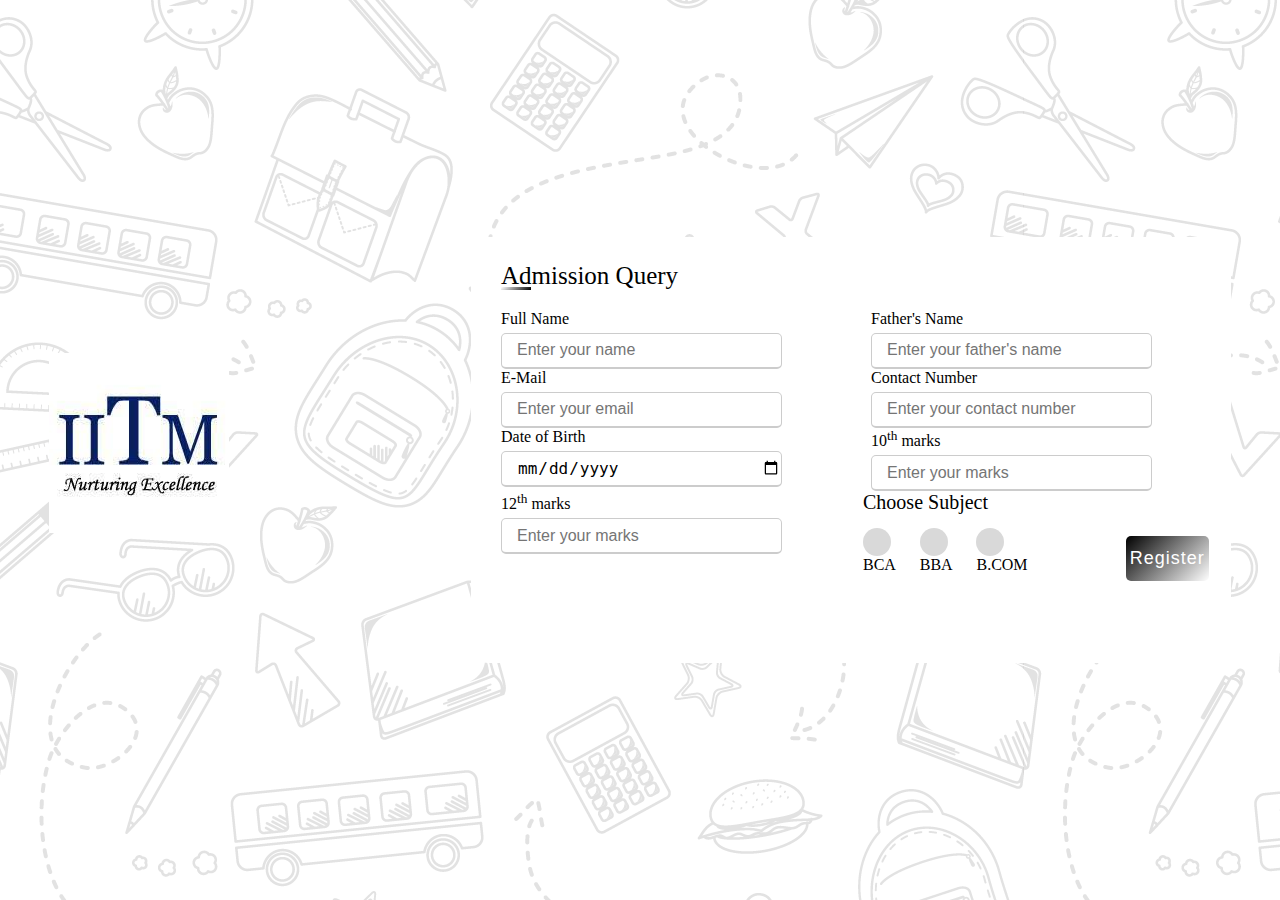
<file: student.html>
<!DOCTYPE html>
<html lang="en">

<head>
    <meta charset="UTF-8">
    <meta http-equiv="X-UA-Compatible" content="IE=edge">
    <meta name="viewport" content="width=device-width, initial-scale=1.0">
    <link rel="stylesheet" href="stu.css">
    <title>Document</title>
</head>

<body>
    <!-- <div id="main-head">
        <div id="logo">
            <img src="logo.jpg" alt="iitmlogo">
        </div>
        <h1>Institute of Innovation in Technology and Management</h1>
    </div> -->
    <!-- <nav id="navbar">
        <ul>
            <li class="list"><a href="index.html">Home</a></li>
            <li class="list"><a href="portal.html">Student & Management Admission Portal</a></li>
            <li class="list"><a href="#home">About Us</a></li>
            <li class="list"><a href="#home">Contact Us</a></li>
        </ul>
    </nav> -->
    <div class="logo">
        <img src="logo.jpg" alt="">
    </div>
    <div class="box">
        <div class="title">Admission Query </div>
        <form action="#" name="submit-to-google-sheet" id="stuform">
            <div class="user-details">
                <div class="input-box">
                    <span class="details" id="funame">Full Name</span>
                    <input type="text" name="Name" placeholder="Enter your name" required>
                </div>
                <div class="input-box">
                    <span class="details" id="faname">Father's Name</span>
                    <input type="text" name="Father's Name" placeholder="Enter your father's name" required>
                </div>
                <div class="input-box">
                    <span class="details">E-Mail</span>
                    <input type="email" name="E-Mail" placeholder="Enter your email" required>
                </div>
                <div class="input-box">
                    <span class="details">Contact Number</span>
                    <input type="tel" name="Contact" placeholder="Enter your contact number" required>
                </div>
                <div class="input-box">
                    <span class="details">Date of Birth</span>
                    <input type="date" name="D.O.B" placeholder="Enter your D.O.B" required>
                </div>
                <div class="input-box">
                    <span class="details">10<sup>th</sup> marks</span>
                    <input type="text" name="10th Marks" placeholder="Enter your marks" required>
                </div>
                <div class="input-box">
                    <span class="details">12<sup>th</sup> marks</span>
                    <input type="text" name="12th Marks" placeholder="Enter your marks" required>
                </div>
                <div class="gender-details">
                    <span class="gendertitle">Choose Subject</span>
                    <input type="radio" value="BCA" name="Subject" id="dot-1" required>
                    <input type="radio" value="BBA" name="Subject" id="dot-2" required>
                    <input type="radio" value="B.COM" name="Subject" id="dot-3" required>
                    <div class="category">
                        <label for="dot-1">
                            <span class="dot one"></span>
                            <span class="gender">BCA</span>
                        </label>
                        <label for="dot-2">
                            <span class="dot two"></span>
                            <span class="gender">BBA</span>
                        </label>
                        <label for="dot-3">
                            <span class="dot three"></span>
                            <span class="gender">B.COM</span>
                        </label>
                    </div>
                </div>
                <!-- <div class="input-box">
                    <span class="details">Gender</span>
                    <div class="gender-details">
                        <input type="radio" name="gender" id="male">
                        <label for="male">Female</label>
                        <input type="radio" name="gender" id="female">
                        <label for="female">Male</label>
                    </div>
                </div> -->
                <!-- <div class="input-box">
                    <span class="details">Any Query</span>
                    <textarea name="" cols="30" rows="10" name="Query" placeholder="Enter your query"></textarea>
                </div> -->
                <div class="button" >
                    <input type="submit" value="Register" onclick="validation()">
                </div>
            </div>
        </form>
    </div>
    <script>
        const scriptURL = 'https://script.google.com/macros/s/AKfycbzMuIO1aXL8mfyCjExDZwa12JXw3eQ5eJJxOrCczjO7imrHYpTAxt9dPngSuuUTpIB1-w/exec'
        const form = document.forms['submit-to-google-sheet']
      
        form.addEventListener('submit', e => {
          e.preventDefault()
          fetch(scriptURL, { method: 'POST', body: new FormData(form)})
            .then(response => console.log('Success!', response))
            .catch(error => console.error('Error!', error.message))
        })
      </script>
      <script>
        function validation(){
            if(form.checkValidity()){
                alert("SUBMITTED")
            }
        }
      </script>
</body>

</html>
</file>
<file: in.css>
*{
    padding: 0;
    margin: 0;
}
body{
    background-color: white;
    background: url(iintm.png) no-repeat center;
    background-size: cover;
    background-position: center center;
    position: relative;
    height: 100vh;
}
html{
    scroll-behavior: smooth;
}

/* HEAD */
#main-head{
    display: flex;
    align-items: center;
    justify-content: center;
    top: 0;
    background-color: black;
}
#logo{
    padding: 7px;
    margin: 27px;
}
#logo img{
    height: 87px;
    margin: -24px;
}
#main-head h1{
    text-align: center;
    font-size: 2.3rem;
    color: #082369;
    font-family: 'Dosis', sans-serif;
}

/* NAVIGATION BAR */
#navbar{
    background: rgb(99, 98, 98);
    display: flex;
    top: 0;
    position: relative;
    color: red;
}
#navbar::before{
    content: "";
    background-color: rgb(79, 79, 79);
    position: absolute;
    top: 0px;
    left: 0px;
    height: 100%;
    width: 100%;
    z-index: -1;
}
#navbar ul{
    display: flex;
    font-family: 'Merriweather', serif;
}
#navbar ul li a:hover{
    color: grey;
    background-color: white;
}

#navbar ul li{
    list-style: none;
    font-size: 1rem;
}
#navbar ul li a{
    color: white;
    display: block;
    padding: 3px 22px;
    border-radius: 20px;
    text-decoration: none;
}

/* BODY */
/* #home{
    display: flex;
    margin: 105px;
    justify-content: center;
    align-items: center;
} */
/* #home::before{
    height: 122%;
    width: 100%;
    background: url(iintm.png) no-repeat center center/cover;
    content: "";
    position: absolute;
    top: 0;
    left: 0;
    z-index: -1;
    opacity: 0.89;
} */
/* #home .box{
    border: 2px solid #635d5d;
    padding: 34px;
    margin: 25px 6px;
    border-radius: 42px;
    background-color: white;
    z-index: 2;
    height: 330px;
} */
/* .text{
    font-family: 'Dosis', sans-serif;
} */
#home{
    position: absolute;
    width: 600px;
    height: 300px;
    margin: 10% 30%;
    text-align: center;
}
#home h1{
    text-align: center;
    color: #fff;
    text-transform: uppercase;
    font-size: 52px;
}
.button{
    text-decoration: none;
    text-transform: uppercase;
    letter-spacing: 2px;
    color: #fff;
    outline: 2px solid #fff;
    padding: 20px 60px;
    position: relative;
    overflow: hidden;
    transition: color 1s;
    top: 82px;
    font-family: 'Dosis', sans-serif;
}
.button:hover{
    color: #576128;
    background-color: #9CEBB3;
}
/* FOOTER */
footer{
     position: fixed;
     padding: 10px 10px 0px 10px;
     bottom: 0;
    width: 100%; 
     height: 34px;
     background: black;
}
.foot{
    text-align: center;
    font-size: 0.8rem;
    color: white;
}
</file>
<file: about.css>
*{
    padding: 0;
    margin: 0;
}
body{
    background-color: white;
    background: url(iintm.png) no-repeat center center/cover;
}
html{
    scroll-behavior: smooth;
}

/* HEAD */
#main-head{
    display: flex;
    align-items: center;
    justify-content: center;
    top: 0;
    background-color: black;
}
#logo{
    padding: 7px;
    margin: 27px;
}
#logo img{
    height: 87px;
    margin: -24px;
}
#main-head h1{
    text-align: center;
    font-size: 2.3rem;
    color: #082369;
    font-family: 'Dosis', sans-serif;
}

/* NAVIGATION BAR */
#navbar{
    background: rgb(99, 98, 98);
    display: flex;
    top: 0;
    position: relative;
    color: red;
}
#navbar::before{
    content: "";
    background-color: rgb(79, 79, 79);
    position: absolute;
    top: 0px;
    left: 0px;
    height: 100%;
    width: 100%;
    z-index: -1;
}
#navbar ul{
    display: flex;
    font-family: 'Merriweather', serif;
}
#navbar ul li a:hover{
    color: grey;
    background-color: white;
}

#navbar ul li{
    list-style: none;
    font-size: 1rem;
}
#navbar ul li a{
    color: white;
    display: block;
    padding: 3px 22px;
    border-radius: 20px;
    text-decoration: none;
}

/* BODY */
#home{
    display: flex;
    margin: 105px;
    justify-content: center;
    align-items: center;
}
/* #home::before{
    height: 122%;
    width: 100%;
    background: url(iintm.png) no-repeat center center/cover;
    content: "";
    position: absolute;
    top: 0;
    left: 0;
    z-index: -1;
    opacity: 0.89;
} */
#home .box{
    border: 2px solid #635d5d;
    padding: 34px;
    margin: 25px 6px;
    border-radius: 42px;
    background-color: white;
    z-index: 2;
    height: 330px;
}
.text{
    font-family: 'Dosis', sans-serif;
}
.text h1{
    font-size: 46px;
    display: flex;
    align-items: center;
    justify-content: center;
}
.mtext{
    padding: 22px;
    margin: 36px
}
/* FOOTER */
footer{
     position: fixed;
     padding: 10px 10px 0px 10px;
     bottom: 0;
    width: 100%; 
     height: 34px;
     background: black;

}
.foot{
    text-align: center;
    font-size: 0.8rem;
    color: white;
}
</file>
<file: manage.css>
body{
    margin: 0;
    padding: 0;
    background: url(bg2.png);
    background-size: 538px;
    height: 100vh;
    overflow: hidden;
}
.center{
    position: absolute;
    top: 50%;
    left: 50%;
    transform: translate(-50%,-50%);
    width: 400px;
    background: white;
    border-radius: 10px;
}
.center h1{
    text-align: center;
    padding: 0 0 20px 0;
    border-bottom: 1px solid silver;   
}
.center form{
    padding: 0 40px;
    box-sizing: border-box;
}
form .txt_field{
    position: relative;
    border-bottom: 2px solid #adadad;
    margin: 30px 0;
}
.txt_field input{
    width: 100%;
    padding: 0 5px;
    height: 40px;
    font-size: 16px;
    border: none;
    background: none;
    outline: none;
}
.txt_field label{
    position: absolute;
    top: 50%;
    left: 50%;
    color: #adadad;
    transform: translate(-50%);
    font-size: 16px;
    pointer-events: none;
    transition: .5s;
}
.txt_field span::before{
    content: "";
    position: absolute;
    top: 96%;
    left: 0;
    width: 0%;
    height: 7%;
    background: #2691d9;
    transition: .5s;
}
.txt_field input:focus ~ label,
.txt_field input:valid ~ label{
    top: -5px;
    color: #2691d9;
}
.txt_field input:focus ~ span::before,
.txt_field input:valid ~ span::before{
    width: 100%;
}
input[type="submit"]{
    width: 100%;
    height: 50px;
    border: 1px solid;
    cursor: pointer;
    background: #2691d9;
    border-radius: 25px;
    font-size: 18px;
    color: #e9f4fb;
    font-weight: 700;
    cursor: pointer;
    outline: none;
}
input[type="submit"]:hover{
    border-color: #2691d9;
    transition: .5s;
}
</file>
<file: stu.css>
*{
    padding: 0;
    margin: 0;
}
body{
    background-image: url(bg2.png);
    /* background-size: 538px; */
    box-sizing: border-box;
    /* background: linear-gradient(135deg, #71b7e6, #9b59b6); */
    display: flex;
    justify-content: center;
    align-items: center;
    height: 100vh;


}
html{
    scroll-behavior: smooth;
}
.logo{
    height: 194px;
    width: 422px;
    left: 95%;
}
.logo img{
    max-height: 183px;
}

/* /* HEAD
#main-head{
    display: flex;
    align-items: center;
    justify-content: center;
    top: 0;
    background-color: black;
}
#logo{
    padding: 7px;
    margin: 27px;
}
#logo img{
    height: 87px;
    margin: -24px;
}
#main-head h1{
    text-align: center;
    font-size: 2.3rem;
    color: #082369;
    font-family: 'Dosis', sans-serif;
} */

/* NAVIGATION BAR */
/* #navbar{
    background: rgb(99, 98, 98);
    display: flex;
    top: 0;
    position: relative;
    color: red;
}
#navbar::before{
    content: "";
    background-color: rgb(79, 79, 79);
    position: absolute;
    top: 0px;
    left: 0px;
    height: 100%;
    width: 100%;
    z-index: -1;
}
#navbar ul{
    display: flex;
    font-family: 'Merriweather', serif;
}
#navbar ul li a:hover{
    color: grey;
    background-color: white;
}

#navbar ul li{
    list-style: none;
    font-size: 1rem;
}
#navbar ul li a{
    color: white;
    display: block;
    padding: 3px 22px;
    border-radius: 20px;
    text-decoration: none;
} */
/* registeration */
/* .title{
    display: flex;
    justify-content: center;
    align-items: center;
    height: 100%;
}
form{
    display: flex;
    justify-content: center;
    align-items: center;
    height: 100vh
} */
.box{
    max-width: 700px;
    width: 100%;
    background: white;
    padding: 25px 30px;
    border-radius: 18px;
}
.box .title{
    font-size: 25px;
    font-weight: 500;
    position: relative;
}
.box .title::before{
    content: "";
    position: absolute;
    left: 0;
    bottom: 0;
    height: 3px;
    width: 30px;
    background: linear-gradient(135deg, white, black);
}
.box form .user-details{
    display: flex;
    flex-wrap: wrap;
    justify-content: space-between;
    margin: 20px 0 12px 0;
}
form .user-details .input-box{
    width: calc(100%/2 - 20px);
}
.user-details .input-box .details{
    display: block;
    font-weight: 500;
    margin-bottom: 5px;
}
.user-details .input-box input{
    height: 33px;
    width: 80%;
    outline: none;
    border-radius: 5px;
    border: 1px solid #ccc;
    padding-left: 15px;
    font-size: 16px;
    border-bottom-width: 2px;
    transition: all 0.3s ease;
}
.user-details .input-box input:focus, .user-details .input-box input:valid{
    border-color: black;
} 
.user-details .input-box textarea{
    height: 100px;
    width: 80%;
    outline: none;
    border-radius: 5px;
    border: 1px solid #ccc;
    padding-left: 15px;
    font-size: 16px;
    border-bottom-width: 2px;
    transition: all 0.3s ease;
}
.user-details .input-box textarea:focus, .user-details .input-box textarea:valid{
    border-color: black;
} 
form .gender-details .gendertitle{
    font-size: 20px;
    font-weight: 500;
}
form .gender-details .category{
    display: flex;
    width: 80%;
    justify-content: space-between;
    margin: 14px 0;
}
.gender-details .category label{
    display: flex;
    align-items: center;
    flex-wrap: wrap;
}
.gender-details .category .dot{
    height:18px;
    width: 18px;
    background: #d9d9d9;
    border-radius: 50%;
    margin-right: 10px;
    border: 5px solid transparent;
}
#dot-1:checked ~ .category .one, #dot-2:checked ~ .category .two, #dot-3:checked ~ .category .three{
    border-color: #d9d9d9;
    background: url(bg2.png)
}
form input[type="radio"]{
    display: none;
}
form .button{
    height: 45px;
    margin: 45px 0;
}
form .button input{
    height: 100%;
    width: 110%;
    outline: none;
    color: #fff;
    border: none;
    font-size: 18px;
    font-weight: 500;
    border-radius: 5px;
    letter-spacing: 1px;
    background: linear-gradient(135deg, black,white);
    cursor: pointer;
}
form .button input:hover{
    background: linear-gradient(-135deg, black, white);
}
/* .gender-details{
    font-size: 15px;
    padding: 8px;
}
input[type="radio"]{
    display: none;
}
label{
    position: relative;
    cursor: pointer;
    font-weight: 500;
    padding-right: 32px;
}
label:nth-child(1){
    padding-right: 0;
}
label::before{
    content: "";
    border: 2px solid #222;
    display: inline-block;
    width: 30px;
    height: 30px;
    margin: -8px 20px;
    margin-left: 0;
    border-radius: 50%;
}
label::after{
    content: "";
    display: inline-block;
    position: absolute;
    width: 20px;
    height: 20px;
    background: rgba(204, 204, 204, 0);
    left: 7px;
    top: 12px;
    margin: -14px 20px;
    margin-left: 0;
    border-radius: 50%;
    transition: 0.3;
}
input[type="radio"]:checked + label::after{
    background: rgba(204, 204, 204, 1);
} */
</file>
